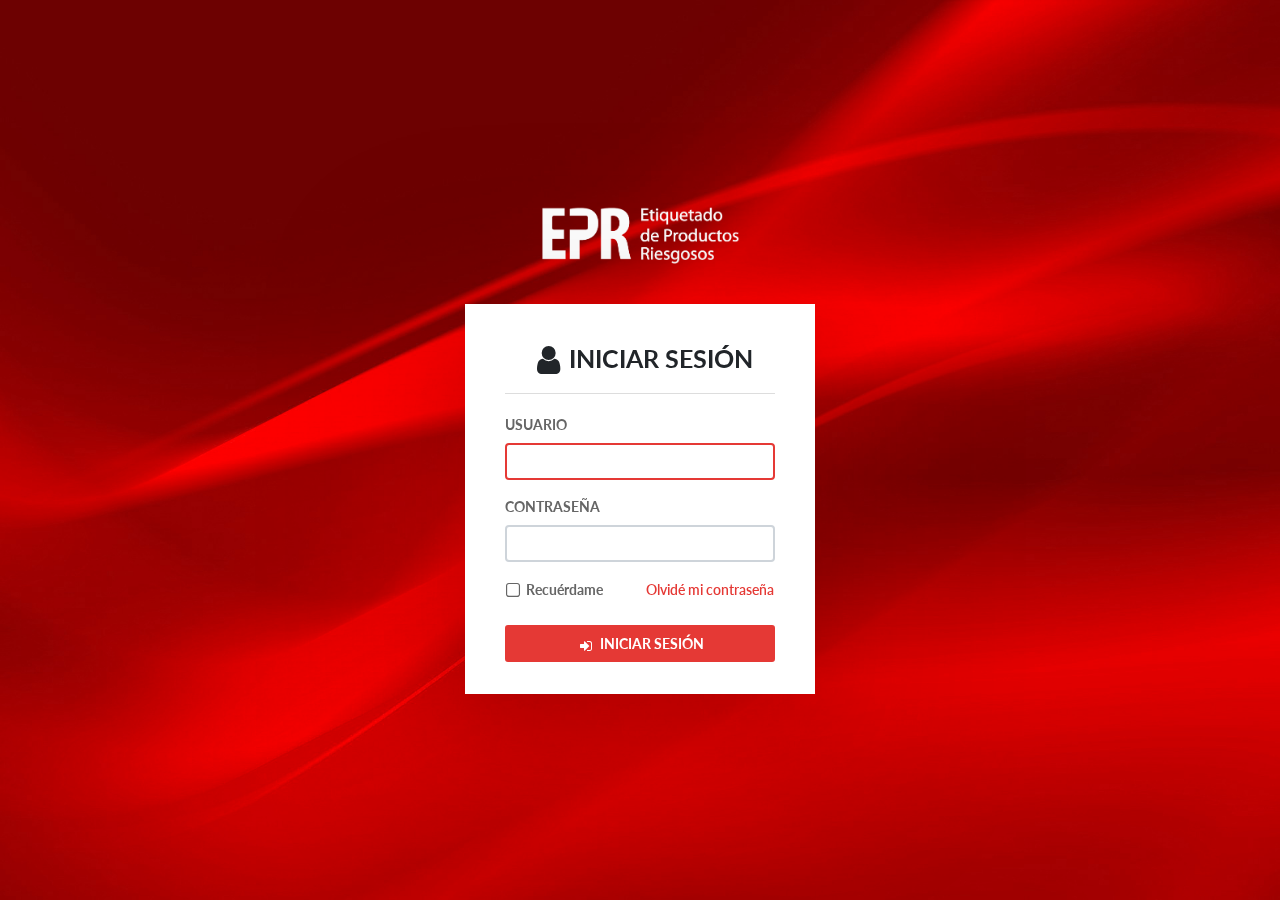
<file: page-login.html>
<!DOCTYPE html>
<html>
  <head>
    <meta charset="utf-8">
    <meta http-equiv="X-UA-Compatible" content="IE=edge">
    <meta name="viewport" content="width=device-width, initial-scale=1">
    <!-- Main CSS-->
    <link rel="stylesheet" type="text/css" href="css/main.css">
      <link rel="stylesheet" type="text/css" href="css/EPR.css">
    <!-- Font-icon css-->
    <link rel="stylesheet" type="text/css" href="https://maxcdn.bootstrapcdn.com/font-awesome/4.7.0/css/font-awesome.min.css">
    <title>Login - EPR</title>
  </head>
  <body>
    <section class="material-half-bg">
      <div class="cover"></div>
    </section>
    <section class="login-content">
      <div class="logo">
         <img width="200px" src="assets/logo.png">
      </div>
      <div class="login-box">
        <form class="login-form" action="index.html">
          <h3 class="login-head"><i class="fa fa-lg fa-fw fa-user"></i>INICIAR SESIÓN</h3>
          <div class="form-group">
            <label class="control-label">USUARIO</label>
            <input class="form-control" type="text" placeholder="" autofocus>
          </div>
          <div class="form-group">
            <label class="control-label">CONTRASEÑA</label>
            <input class="form-control" type="password" placeholder="">
          </div>
          <div class="form-group">
            <div class="utility">
              <div class="animated-checkbox">
                <label>
                  <input type="checkbox"><span class="label-text">Recuérdame</span>
                </label>
              </div>
              <p class="semibold-text mb-2"><a href="#" data-toggle="flip">Olvidé mi contraseña</a></p>
            </div>
          </div>
          <div class="form-group btn-container">
            <button class="btn btn-primary btn-block"><i class="fa fa-sign-in fa-lg fa-fw"></i>INICIAR SESIÓN</button>
          </div>
        </form>
        <form class="forget-form" action="index.html">
          <h3 class="login-head"><i class="fa fa-lg fa-fw fa-lock"></i>Reset de contraseña</h3>
          <div class="form-group">
            <label class="control-label">EMAIL</label>
            <input class="form-control" type="text" placeholder="Email">
          </div>
          <div class="form-group btn-container">
            <button class="btn btn-primary btn-block"><i class="fa fa-unlock fa-lg fa-fw"></i>RESET</button>
          </div>
          <div class="form-group mt-3">
            <p class="semibold-text mb-0"><a href="#" data-toggle="flip"><i class="fa fa-angle-left fa-fw"></i> Volver al login</a></p>
          </div>
        </form>
      </div>
    </section>
    <!-- Essential javascripts for application to work-->
    <script src="js/jquery-3.2.1.min.js"></script>
    <script src="js/popper.min.js"></script>
    <script src="js/bootstrap.min.js"></script>
    <script src="js/main.js"></script>
    <!-- The javascript plugin to display page loading on top-->
    <script src="js/plugins/pace.min.js"></script>
    <script type="text/javascript">
      // Login Page Flipbox control
      $('.login-content [data-toggle="flip"]').click(function() {
      	$('.login-box').toggleClass('flipped');
      	return false;
      });
    </script>
  </body>
</html>
</file>
<file: css/main.css>
@charset "UTF-8";

@import url(https://fonts.googleapis.com/css?family=Lato:300,400,400i,700);
@import url(https://fonts.googleapis.com/css?family=Niconne);

:root {
  --blue: #007bff;
  --indigo: #6610f2;
  --purple: #6f42c1;
  --pink: #e83e8c;
  --red: #dc3545;
  --orange: #fd7e14;
  --yellow: #ffc107;
  --green: #28a745;
  --teal: #20c997;
  --cyan: #17a2b8;
  --white: #FFF;
  --gray: #6c757d;
  --gray-dark: #343a40;
  --primary: #E53935;
  --secondary: #6c757d;
  --success: #28a745;
  --info: #17a2b8;
  --warning: #ffc107;
  --danger: #dc3545;
  --light: #f8f9fa;
  --dark: #343a40;
  --breakpoint-xs: 0;
  --breakpoint-sm: 576px;
  --breakpoint-md: 768px;
  --breakpoint-lg: 992px;
  --breakpoint-xl: 1200px;
  --font-family-sans-serif: "Lato", -apple-system, BlinkMacSystemFont, "Segoe UI", Roboto, "Helvetica Neue", Arial, sans-serif;
  --font-family-monospace: SFMono-Regular, Menlo, Monaco, Consolas, "Liberation Mono", "Courier New", monospace;
}

*,
*::before,
*::after {
  -webkit-box-sizing: border-box;
          box-sizing: border-box;
}

html {
  font-family: sans-serif;
  line-height: 1.15;
  -webkit-text-size-adjust: 100%;
  -ms-text-size-adjust: 100%;
  -ms-overflow-style: scrollbar;
  -webkit-tap-highlight-color: rgba(0, 0, 0, 0);
}

@-ms-viewport {
  width: device-width;
}

article, aside, figcaption, figure, footer, header, hgroup, main, nav, section {
  display: block;
}

body {
  margin: 0;
  font-family: "Lato", -apple-system, BlinkMacSystemFont, "Segoe UI", Roboto, "Helvetica Neue", Arial, sans-serif;
  font-size: 0.875rem;
  font-weight: 400;
  line-height: 1.5;
  color: #212529;
  text-align: left;
  background-color: #FFF;
}

[tabindex="-1"]:focus {
  outline: 0 !important;
}

hr {
  -webkit-box-sizing: content-box;
          box-sizing: content-box;
  height: 0;
  overflow: visible;
}

h1, h2, h3, h4, h5, h6 {
  margin-top: 0;
  margin-bottom: 0.5rem;
}

p {
  margin-top: 0;
  margin-bottom: 1rem;
}

abbr[title],
abbr[data-original-title] {
  text-decoration: underline;
  -webkit-text-decoration: underline dotted;
          text-decoration: underline dotted;
  cursor: help;
  border-bottom: 0;
}

address {
  margin-bottom: 1rem;
  font-style: normal;
  line-height: inherit;
}

ol,
ul,
dl {
  margin-top: 0;
  margin-bottom: 1rem;
}

ol ol,
ul ul,
ol ul,
ul ol {
  margin-bottom: 0;
}

dt {
  font-weight: 700;
}

dd {
  margin-bottom: .5rem;
  margin-left: 0;
}

blockquote {
  margin: 0 0 1rem;
}

dfn {
  font-style: italic;
}

b,
strong {
  font-weight: bolder;
}

small {
  font-size: 80%;
}

sub,
sup {
  position: relative;
  font-size: 75%;
  line-height: 0;
  vertical-align: baseline;
}

sub {
  bottom: -.25em;
}

sup {
  top: -.5em;
}

a {
  color: #E53935;
  text-decoration: none;
  background-color: transparent;
  -webkit-text-decoration-skip: objects;
}

a:hover {
  color: #b61b17;
  text-decoration: underline;
}

a:not([href]):not([tabindex]) {
  color: inherit;
  text-decoration: none;
}

a:not([href]):not([tabindex]):hover, a:not([href]):not([tabindex]):focus {
  color: inherit;
  text-decoration: none;
}

a:not([href]):not([tabindex]):focus {
  outline: 0;
}

pre,
code,
kbd,
samp {
  font-family: SFMono-Regular, Menlo, Monaco, Consolas, "Liberation Mono", "Courier New", monospace;
  font-size: 1em;
}

pre {
  margin-top: 0;
  margin-bottom: 1rem;
  overflow: auto;
  -ms-overflow-style: scrollbar;
}

figure {
  margin: 0 0 1rem;
}

img {
  vertical-align: middle;
  border-style: none;
}

svg:not(:root) {
  overflow: hidden;
}

table {
  border-collapse: collapse;
}

caption {
  padding-top: 0.75rem;
  padding-bottom: 0.75rem;
  color: #6c757d;
  text-align: left;
  caption-side: bottom;
}

th {
  text-align: inherit;
}

label {
  display: inline-block;
  margin-bottom: 0.5rem;
}

button {
  border-radius: 0;
}

button:focus {
  outline: 1px dotted;
  outline: 5px auto -webkit-focus-ring-color;
}

input,
button,
select,
optgroup,
textarea {
  margin: 0;
  font-family: inherit;
  font-size: inherit;
  line-height: inherit;
}

button,
input {
  overflow: visible;
}

button,
select {
  text-transform: none;
}

button,
html [type="button"],
[type="reset"],
[type="submit"] {
  -webkit-appearance: button;
}

button::-moz-focus-inner,
[type="button"]::-moz-focus-inner,
[type="reset"]::-moz-focus-inner,
[type="submit"]::-moz-focus-inner {
  padding: 0;
  border-style: none;
}

input[type="radio"],
input[type="checkbox"] {
  -webkit-box-sizing: border-box;
          box-sizing: border-box;
  padding: 0;
}

input[type="date"],
input[type="time"],
input[type="datetime-local"],
input[type="month"] {
  -webkit-appearance: listbox;
}

textarea {
  overflow: auto;
  resize: vertical;
}

fieldset {
  min-width: 0;
  padding: 0;
  margin: 0;
  border: 0;
}

legend {
  display: block;
  width: 100%;
  max-width: 100%;
  padding: 0;
  margin-bottom: .5rem;
  font-size: 1.5rem;
  line-height: inherit;
  color: inherit;
  white-space: normal;
}

progress {
  vertical-align: baseline;
}

[type="number"]::-webkit-inner-spin-button,
[type="number"]::-webkit-outer-spin-button {
  height: auto;
}

[type="search"] {
  outline-offset: -2px;
  -webkit-appearance: none;
}

[type="search"]::-webkit-search-cancel-button,
[type="search"]::-webkit-search-decoration {
  -webkit-appearance: none;
}

::-webkit-file-upload-button {
  font: inherit;
  -webkit-appearance: button;
}

output {
  display: inline-block;
}

summary {
  display: list-item;
  cursor: pointer;
}

template {
  display: none;
}

[hidden] {
  display: none !important;
}

h1, h2, h3, h4, h5, h6,
.h1, .h2, .h3, .h4, .h5, .h6 {
  margin-bottom: 0.5rem;
  font-family: inherit;
  font-weight: bold;
  line-height: 1.2;
  color: inherit;
}

h1, .h1 {
  font-size: 2.1875rem;
}

h2, .h2 {
  font-size: 1.75rem;
}

h3, .h3 {
  font-size: 1.53125rem;
}

h4, .h4 {
  font-size: 1.3125rem;
}

h5, .h5 {
  font-size: 1.09375rem;
}

h6, .h6 {
  font-size: 0.875rem;
}

.lead {
  font-size: 1.09375rem;
  font-weight: 300;
}

.display-1 {
  font-size: 6rem;
  font-weight: 300;
  line-height: 1.2;
}

.display-2 {
  font-size: 5.5rem;
  font-weight: 300;
  line-height: 1.2;
}

.display-3 {
  font-size: 4.5rem;
  font-weight: 300;
  line-height: 1.2;
}

.display-4 {
  font-size: 3.5rem;
  font-weight: 300;
  line-height: 1.2;
}

hr {
  margin-top: 1rem;
  margin-bottom: 1rem;
  border: 0;
  border-top: 1px solid rgba(0, 0, 0, 0.1);
}

small,
.small {
  font-size: 80%;
  font-weight: 400;
}

mark,
.mark {
  padding: 0.2em;
  background-color: #fcf8e3;
}

.list-unstyled, .app-nav, .app-menu, .treeview-menu {
  padding-left: 0;
  list-style: none;
}

.list-inline {
  padding-left: 0;
  list-style: none;
}

.list-inline-item {
  display: inline-block;
}

.list-inline-item:not(:last-child) {
  margin-right: 0.5rem;
}

.initialism {
  font-size: 90%;
  text-transform: uppercase;
}

.blockquote {
  margin-bottom: 1rem;
  font-size: 1.09375rem;
}

.blockquote-footer {
  display: block;
  font-size: 80%;
  color: #6c757d;
}

.blockquote-footer::before {
  content: "\2014 \00A0";
}

.img-fluid {
  max-width: 100%;
  height: auto;
}

.img-thumbnail {
  padding: 0.25rem;
  background-color: #FFF;
  border: 1px solid #dee2e6;
  border-radius: 0.25rem;
  max-width: 100%;
  height: auto;
}

.figure {
  display: inline-block;
}

.figure-img {
  margin-bottom: 0.5rem;
  line-height: 1;
}

.figure-caption {
  font-size: 90%;
  color: #6c757d;
}

code {
  font-size: 87.5%;
  color: #e83e8c;
  word-break: break-word;
}

a > code {
  color: inherit;
}

kbd {
  padding: 0.2rem 0.4rem;
  font-size: 87.5%;
  color: #FFF;
  background-color: #212529;
  border-radius: 0.2rem;
}

kbd kbd {
  padding: 0;
  font-size: 100%;
  font-weight: 700;
}

pre {
  display: block;
  font-size: 87.5%;
  color: #212529;
}

pre code {
  font-size: inherit;
  color: inherit;
  word-break: normal;
}

.pre-scrollable {
  max-height: 340px;
  overflow-y: scroll;
}

.container {
  width: 100%;
  padding-right: 15px;
  padding-left: 15px;
  margin-right: auto;
  margin-left: auto;
}

@media (min-width: 576px) {
  .container {
    max-width: 540px;
  }
}

@media (min-width: 768px) {
  .container {
    max-width: 720px;
  }
}

@media (min-width: 992px) {
  .container {
    max-width: 960px;
  }
}

@media (min-width: 1200px) {
  .container {
    max-width: 1140px;
  }
}

.container-fluid {
  width: 100%;
  padding-right: 15px;
  padding-left: 15px;
  margin-right: auto;
  margin-left: auto;
}

.row {
  display: -webkit-box;
  display: -ms-flexbox;
  display: flex;
  -ms-flex-wrap: wrap;
      flex-wrap: wrap;
  margin-right: -15px;
  margin-left: -15px;
}

.no-gutters {
  margin-right: 0;
  margin-left: 0;
}

.no-gutters > .col,
.no-gutters > [class*="col-"] {
  padding-right: 0;
  padding-left: 0;
}

.col-1, .col-2, .col-3, .col-4, .col-5, .col-6, .col-7, .col-8, .col-9, .col-10, .col-11, .col-12, .col,
.col-auto, .col-sm-1, .col-sm-2, .col-sm-3, .col-sm-4, .col-sm-5, .col-sm-6, .col-sm-7, .col-sm-8, .col-sm-9, .col-sm-10, .col-sm-11, .col-sm-12, .col-sm,
.col-sm-auto, .col-md-1, .col-md-2, .col-md-3, .col-md-4, .col-md-5, .col-md-6, .col-md-7, .col-md-8, .col-md-9, .col-md-10, .col-md-11, .col-md-12, .col-md,
.col-md-auto, .col-lg-1, .col-lg-2, .col-lg-3, .col-lg-4, .col-lg-5, .col-lg-6, .col-lg-7, .col-lg-8, .col-lg-9, .col-lg-10, .col-lg-11, .col-lg-12, .col-lg,
.col-lg-auto, .col-xl-1, .col-xl-2, .col-xl-3, .col-xl-4, .col-xl-5, .col-xl-6, .col-xl-7, .col-xl-8, .col-xl-9, .col-xl-10, .col-xl-11, .col-xl-12, .col-xl,
.col-xl-auto {
  position: relative;
  width: 100%;
  min-height: 1px;
  padding-right: 15px;
  padding-left: 15px;
}

.col {
  -ms-flex-preferred-size: 0;
      flex-basis: 0;
  -webkit-box-flex: 1;
      -ms-flex-positive: 1;
          flex-grow: 1;
  max-width: 100%;
}

.col-auto {
  -webkit-box-flex: 0;
      -ms-flex: 0 0 auto;
          flex: 0 0 auto;
  width: auto;
  max-width: none;
}

.col-1 {
  -webkit-box-flex: 0;
      -ms-flex: 0 0 8.3333333333%;
          flex: 0 0 8.3333333333%;
  max-width: 8.3333333333%;
}

.col-2 {
  -webkit-box-flex: 0;
      -ms-flex: 0 0 16.6666666667%;
          flex: 0 0 16.6666666667%;
  max-width: 16.6666666667%;
}

.col-3 {
  -webkit-box-flex: 0;
      -ms-flex: 0 0 25%;
          flex: 0 0 25%;
  max-width: 25%;
}

.col-4 {
  -webkit-box-flex: 0;
      -ms-flex: 0 0 33.3333333333%;
          flex: 0 0 33.3333333333%;
  max-width: 33.3333333333%;
}

.col-5 {
  -webkit-box-flex: 0;
      -ms-flex: 0 0 41.6666666667%;
          flex: 0 0 41.6666666667%;
  max-width: 41.6666666667%;
}

.col-6 {
  -webkit-box-flex: 0;
      -ms-flex: 0 0 50%;
          flex: 0 0 50%;
  max-width: 50%;
}

.col-7 {
  -webkit-box-flex: 0;
      -ms-flex: 0 0 58.3333333333%;
          flex: 0 0 58.3333333333%;
  max-width: 58.3333333333%;
}

.col-8 {
  -webkit-box-flex: 0;
      -ms-flex: 0 0 66.6666666667%;
          flex: 0 0 66.6666666667%;
  max-width: 66.6666666667%;
}

.col-9 {
  -webkit-box-flex: 0;
      -ms-flex: 0 0 75%;
          flex: 0 0 75%;
  max-width: 75%;
}

.col-10 {
  -webkit-box-flex: 0;
      -ms-flex: 0 0 83.3333333333%;
          flex: 0 0 83.3333333333%;
  max-width: 83.3333333333%;
}

.col-11 {
  -webkit-box-flex: 0;
      -ms-flex: 0 0 91.6666666667%;
          flex: 0 0 91.6666666667%;
  max-width: 91.6666666667%;
}

.col-12 {
  -webkit-box-flex: 0;
      -ms-flex: 0 0 100%;
          flex: 0 0 100%;
  max-width: 100%;
}

.order-first {
  -webkit-box-ordinal-group: 0;
      -ms-flex-order: -1;
          order: -1;
}

.order-last {
  -webkit-box-ordinal-group: 14;
      -ms-flex-order: 13;
          order: 13;
}

.order-0 {
  -webkit-box-ordinal-group: 1;
      -ms-flex-order: 0;
          order: 0;
}

.order-1 {
  -webkit-box-ordinal-group: 2;
      -ms-flex-order: 1;
          order: 1;
}

.order-2 {
  -webkit-box-ordinal-group: 3;
      -ms-flex-order: 2;
          order: 2;
}

.order-3 {
  -webkit-box-ordinal-group: 4;
      -ms-flex-order: 3;
          order: 3;
}

.order-4 {
  -webkit-box-ordinal-group: 5;
      -ms-flex-order: 4;
          order: 4;
}

.order-5 {
  -webkit-box-ordinal-group: 6;
      -ms-flex-order: 5;
          order: 5;
}

.order-6 {
  -webkit-box-ordinal-group: 7;
      -ms-flex-order: 6;
          order: 6;
}

.order-7 {
  -webkit-box-ordinal-group: 8;
      -ms-flex-order: 7;
          order: 7;
}

.order-8 {
  -webkit-box-ordinal-group: 9;
      -ms-flex-order: 8;
          order: 8;
}

.order-9 {
  -webkit-box-ordinal-group: 10;
      -ms-flex-order: 9;
          order: 9;
}

.order-10 {
  -webkit-box-ordinal-group: 11;
      -ms-flex-order: 10;
          order: 10;
}

.order-11 {
  -webkit-box-ordinal-group: 12;
      -ms-flex-order: 11;
          order: 11;
}

.order-12 {
  -webkit-box-ordinal-group: 13;
      -ms-flex-order: 12;
          order: 12;
}

.offset-1 {
  margin-left: 8.3333333333%;
}

.offset-2 {
  margin-left: 16.6666666667%;
}

.offset-3 {
  margin-left: 25%;
}

.offset-4 {
  margin-left: 33.3333333333%;
}

.offset-5 {
  margin-left: 41.6666666667%;
}

.offset-6 {
  margin-left: 50%;
}

.offset-7 {
  margin-left: 58.3333333333%;
}

.offset-8 {
  margin-left: 66.6666666667%;
}

.offset-9 {
  margin-left: 75%;
}

.offset-10 {
  margin-left: 83.3333333333%;
}

.offset-11 {
  margin-left: 91.6666666667%;
}

@media (min-width: 576px) {
  .col-sm {
    -ms-flex-preferred-size: 0;
        flex-basis: 0;
    -webkit-box-flex: 1;
        -ms-flex-positive: 1;
            flex-grow: 1;
    max-width: 100%;
  }
  .col-sm-auto {
    -webkit-box-flex: 0;
        -ms-flex: 0 0 auto;
            flex: 0 0 auto;
    width: auto;
    max-width: none;
  }
  .col-sm-1 {
    -webkit-box-flex: 0;
        -ms-flex: 0 0 8.3333333333%;
            flex: 0 0 8.3333333333%;
    max-width: 8.3333333333%;
  }
  .col-sm-2 {
    -webkit-box-flex: 0;
        -ms-flex: 0 0 16.6666666667%;
            flex: 0 0 16.6666666667%;
    max-width: 16.6666666667%;
  }
  .col-sm-3 {
    -webkit-box-flex: 0;
        -ms-flex: 0 0 25%;
            flex: 0 0 25%;
    max-width: 25%;
  }
  .col-sm-4 {
    -webkit-box-flex: 0;
        -ms-flex: 0 0 33.3333333333%;
            flex: 0 0 33.3333333333%;
    max-width: 33.3333333333%;
  }
  .col-sm-5 {
    -webkit-box-flex: 0;
        -ms-flex: 0 0 41.6666666667%;
            flex: 0 0 41.6666666667%;
    max-width: 41.6666666667%;
  }
  .col-sm-6 {
    -webkit-box-flex: 0;
        -ms-flex: 0 0 50%;
            flex: 0 0 50%;
    max-width: 50%;
  }
  .col-sm-7 {
    -webkit-box-flex: 0;
        -ms-flex: 0 0 58.3333333333%;
            flex: 0 0 58.3333333333%;
    max-width: 58.3333333333%;
  }
  .col-sm-8 {
    -webkit-box-flex: 0;
        -ms-flex: 0 0 66.6666666667%;
            flex: 0 0 66.6666666667%;
    max-width: 66.6666666667%;
  }
  .col-sm-9 {
    -webkit-box-flex: 0;
        -ms-flex: 0 0 75%;
            flex: 0 0 75%;
    max-width: 75%;
  }
  .col-sm-10 {
    -webkit-box-flex: 0;
        -ms-flex: 0 0 83.3333333333%;
            flex: 0 0 83.3333333333%;
    max-width: 83.3333333333%;
  }
  .col-sm-11 {
    -webkit-box-flex: 0;
        -ms-flex: 0 0 91.6666666667%;
            flex: 0 0 91.6666666667%;
    max-width: 91.6666666667%;
  }
  .col-sm-12 {
    -webkit-box-flex: 0;
        -ms-flex: 0 0 100%;
            flex: 0 0 100%;
    max-width: 100%;
  }
  .order-sm-first {
    -webkit-box-ordinal-group: 0;
        -ms-flex-order: -1;
            order: -1;
  }
  .order-sm-last {
    -webkit-box-ordinal-group: 14;
        -ms-flex-order: 13;
            order: 13;
  }
  .order-sm-0 {
    -webkit-box-ordinal-group: 1;
        -ms-flex-order: 0;
            order: 0;
  }
  .order-sm-1 {
    -webkit-box-ordinal-group: 2;
        -ms-flex-order: 1;
            order: 1;
  }
  .order-sm-2 {
    -webkit-box-ordinal-group: 3;
        -ms-flex-order: 2;
            order: 2;
  }
  .order-sm-3 {
    -webkit-box-ordinal-group: 4;
        -ms-flex-order: 3;
            order: 3;
  }
  .order-sm-4 {
    -webkit-box-ordinal-group: 5;
        -ms-flex-order: 4;
            order: 4;
  }
  .order-sm-5 {
    -webkit-box-ordinal-group: 6;
        -ms-flex-order: 5;
            order: 5;
  }
  .order-sm-6 {
    -webkit-box-ordinal-group: 7;
        -ms-flex-order: 6;
            order: 6;
  }
  .order-sm-7 {
    -webkit-box-ordinal-group: 8;
        -ms-flex-order: 7;
            order: 7;
  }
  .order-sm-8 {
    -webkit-box-ordinal-group: 9;
        -ms-flex-order: 8;
            order: 8;
  }
  .order-sm-9 {
    -webkit-box-ordinal-group: 10;
        -ms-flex-order: 9;
            order: 9;
  }
  .order-sm-10 {
    -webkit-box-ordinal-group: 11;
        -ms-flex-order: 10;
            order: 10;
  }
  .order-sm-11 {
    -webkit-box-ordinal-group: 12;
        -ms-flex-order: 11;
            order: 11;
  }
  .order-sm-12 {
    -webkit-box-ordinal-group: 13;
        -ms-flex-order: 12;
            order: 12;
  }
  .offset-sm-0 {
    margin-left: 0;
  }
  .offset-sm-1 {
    margin-left: 8.3333333333%;
  }
  .offset-sm-2 {
    margin-left: 16.6666666667%;
  }
  .offset-sm-3 {
    margin-left: 25%;
  }
  .offset-sm-4 {
    margin-left: 33.3333333333%;
  }
  .offset-sm-5 {
    margin-left: 41.6666666667%;
  }
  .offset-sm-6 {
    margin-left: 50%;
  }
  .offset-sm-7 {
    margin-left: 58.3333333333%;
  }
  .offset-sm-8 {
    margin-left: 66.6666666667%;
  }
  .offset-sm-9 {
    margin-left: 75%;
  }
  .offset-sm-10 {
    margin-left: 83.3333333333%;
  }
  .offset-sm-11 {
    margin-left: 91.6666666667%;
  }
}

@media (min-width: 768px) {
  .col-md {
    -ms-flex-preferred-size: 0;
        flex-basis: 0;
    -webkit-box-flex: 1;
        -ms-flex-positive: 1;
            flex-grow: 1;
    max-width: 100%;
  }
  .col-md-auto {
    -webkit-box-flex: 0;
        -ms-flex: 0 0 auto;
            flex: 0 0 auto;
    width: auto;
    max-width: none;
  }
  .col-md-1 {
    -webkit-box-flex: 0;
        -ms-flex: 0 0 8.3333333333%;
            flex: 0 0 8.3333333333%;
    max-width: 8.3333333333%;
  }
  .col-md-2 {
    -webkit-box-flex: 0;
        -ms-flex: 0 0 16.6666666667%;
            flex: 0 0 16.6666666667%;
    max-width: 16.6666666667%;
  }
  .col-md-3 {
    -webkit-box-flex: 0;
        -ms-flex: 0 0 25%;
            flex: 0 0 25%;
    max-width: 25%;
  }
  .col-md-4 {
    -webkit-box-flex: 0;
        -ms-flex: 0 0 33.3333333333%;
            flex: 0 0 33.3333333333%;
    max-width: 33.3333333333%;
  }
  .col-md-5 {
    -webkit-box-flex: 0;
        -ms-flex: 0 0 41.6666666667%;
            flex: 0 0 41.6666666667%;
    max-width: 41.6666666667%;
  }
  .col-md-6 {
    -webkit-box-flex: 0;
        -ms-flex: 0 0 50%;
            flex: 0 0 50%;
    max-width: 50%;
  }
  .col-md-7 {
    -webkit-box-flex: 0;
        -ms-flex: 0 0 58.3333333333%;
            flex: 0 0 58.3333333333%;
    max-width: 58.3333333333%;
  }
  .col-md-8 {
    -webkit-box-flex: 0;
        -ms-flex: 0 0 66.6666666667%;
            flex: 0 0 66.6666666667%;
    max-width: 66.6666666667%;
  }
  .col-md-9 {
    -webkit-box-flex: 0;
        -ms-flex: 0 0 75%;
            flex: 0 0 75%;
    max-width: 75%;
  }
  .col-md-10 {
    -webkit-box-flex: 0;
        -ms-flex: 0 0 83.3333333333%;
            flex: 0 0 83.3333333333%;
    max-width: 83.3333333333%;
  }
  .col-md-11 {
    -webkit-box-flex: 0;
        -ms-flex: 0 0 91.6666666667%;
            flex: 0 0 91.6666666667%;
    max-width: 91.6666666667%;
  }
  .col-md-12 {
    -webkit-box-flex: 0;
        -ms-flex: 0 0 100%;
            flex: 0 0 100%;
    max-width: 100%;
  }
  .order-md-first {
    -webkit-box-ordinal-group: 0;
        -ms-flex-order: -1;
            order: -1;
  }
  .order-md-last {
    -webkit-box-ordinal-group: 14;
        -ms-flex-order: 13;
            order: 13;
  }
  .order-md-0 {
    -webkit-box-ordinal-group: 1;
        -ms-flex-order: 0;
            order: 0;
  }
  .order-md-1 {
    -webkit-box-ordinal-group: 2;
        -ms-flex-order: 1;
            order: 1;
  }
  .order-md-2 {
    -webkit-box-ordinal-group: 3;
        -ms-flex-order: 2;
            order: 2;
  }
  .order-md-3 {
    -webkit-box-ordinal-group: 4;
        -ms-flex-order: 3;
            order: 3;
  }
  .order-md-4 {
    -webkit-box-ordinal-group: 5;
        -ms-flex-order: 4;
            order: 4;
  }
  .order-md-5 {
    -webkit-box-ordinal-group: 6;
        -ms-flex-order: 5;
            order: 5;
  }
  .order-md-6 {
    -webkit-box-ordinal-group: 7;
        -ms-flex-order: 6;
            order: 6;
  }
  .order-md-7 {
    -webkit-box-ordinal-group: 8;
        -ms-flex-order: 7;
            order: 7;
  }
  .order-md-8 {
    -webkit-box-ordinal-group: 9;
        -ms-flex-order: 8;
            order: 8;
  }
  .order-md-9 {
    -webkit-box-ordinal-group: 10;
        -ms-flex-order: 9;
            order: 9;
  }
  .order-md-10 {
    -webkit-box-ordinal-group: 11;
        -ms-flex-order: 10;
            order: 10;
  }
  .order-md-11 {
    -webkit-box-ordinal-group: 12;
        -ms-flex-order: 11;
            order: 11;
  }
  .order-md-12 {
    -webkit-box-ordinal-group: 13;
        -ms-flex-order: 12;
            order: 12;
  }
  .offset-md-0 {
    margin-left: 0;
  }
  .offset-md-1 {
    margin-left: 8.3333333333%;
  }
  .offset-md-2 {
    margin-left: 16.6666666667%;
  }
  .offset-md-3 {
    margin-left: 25%;
  }
  .offset-md-4 {
    margin-left: 33.3333333333%;
  }
  .offset-md-5 {
    margin-left: 41.6666666667%;
  }
  .offset-md-6 {
    margin-left: 50%;
  }
  .offset-md-7 {
    margin-left: 58.3333333333%;
  }
  .offset-md-8 {
    margin-left: 66.6666666667%;
  }
  .offset-md-9 {
    margin-left: 75%;
  }
  .offset-md-10 {
    margin-left: 83.3333333333%;
  }
  .offset-md-11 {
    margin-left: 91.6666666667%;
  }
}

@media (min-width: 992px) {
  .col-lg {
    -ms-flex-preferred-size: 0;
        flex-basis: 0;
    -webkit-box-flex: 1;
        -ms-flex-positive: 1;
            flex-grow: 1;
    max-width: 100%;
  }
  .col-lg-auto {
    -webkit-box-flex: 0;
        -ms-flex: 0 0 auto;
            flex: 0 0 auto;
    width: auto;
    max-width: none;
  }
  .col-lg-1 {
    -webkit-box-flex: 0;
        -ms-flex: 0 0 8.3333333333%;
            flex: 0 0 8.3333333333%;
    max-width: 8.3333333333%;
  }
  .col-lg-2 {
    -webkit-box-flex: 0;
        -ms-flex: 0 0 16.6666666667%;
            flex: 0 0 16.6666666667%;
    max-width: 16.6666666667%;
  }
  .col-lg-3 {
    -webkit-box-flex: 0;
        -ms-flex: 0 0 25%;
            flex: 0 0 25%;
    max-width: 25%;
  }
  .col-lg-4 {
    -webkit-box-flex: 0;
        -ms-flex: 0 0 33.3333333333%;
            flex: 0 0 33.3333333333%;
    max-width: 33.3333333333%;
  }
  .col-lg-5 {
    -webkit-box-flex: 0;
        -ms-flex: 0 0 41.6666666667%;
            flex: 0 0 41.6666666667%;
    max-width: 41.6666666667%;
  }
  .col-lg-6 {
    -webkit-box-flex: 0;
        -ms-flex: 0 0 50%;
            flex: 0 0 50%;
    max-width: 50%;
  }
  .col-lg-7 {
    -webkit-box-flex: 0;
        -ms-flex: 0 0 58.3333333333%;
            flex: 0 0 58.3333333333%;
    max-width: 58.3333333333%;
  }
  .col-lg-8 {
    -webkit-box-flex: 0;
        -ms-flex: 0 0 66.6666666667%;
            flex: 0 0 66.6666666667%;
    max-width: 66.6666666667%;
  }
  .col-lg-9 {
    -webkit-box-flex: 0;
        -ms-flex: 0 0 75%;
            flex: 0 0 75%;
    max-width: 75%;
  }
  .col-lg-10 {
    -webkit-box-flex: 0;
        -ms-flex: 0 0 83.3333333333%;
            flex: 0 0 83.3333333333%;
    max-width: 83.3333333333%;
  }
  .col-lg-11 {
    -webkit-box-flex: 0;
        -ms-flex: 0 0 91.6666666667%;
            flex: 0 0 91.6666666667%;
    max-width: 91.6666666667%;
  }
  .col-lg-12 {
    -webkit-box-flex: 0;
        -ms-flex: 0 0 100%;
            flex: 0 0 100%;
    max-width: 100%;
  }
  .order-lg-first {
    -webkit-box-ordinal-group: 0;
        -ms-flex-order: -1;
            order: -1;
  }
  .order-lg-last {
    -webkit-box-ordinal-group: 14;
        -ms-flex-order: 13;
            order: 13;
  }
  .order-lg-0 {
    -webkit-box-ordinal-group: 1;
        -ms-flex-order: 0;
            order: 0;
  }
  .order-lg-1 {
    -webkit-box-ordinal-group: 2;
        -ms-flex-order: 1;
            order: 1;
  }
  .order-lg-2 {
    -webkit-box-ordinal-group: 3;
        -ms-flex-order: 2;
            order: 2;
  }
  .order-lg-3 {
    -webkit-box-ordinal-group: 4;
        -ms-flex-order: 3;
            order: 3;
  }
  .order-lg-4 {
    -webkit-box-ordinal-group: 5;
        -ms-flex-order: 4;
            order: 4;
  }
  .order-lg-5 {
    -webkit-box-ordinal-group: 6;
        -ms-flex-order: 5;
            order: 5;
  }
  .order-lg-6 {
    -webkit-box-ordinal-group: 7;
        -ms-flex-order: 6;
            order: 6;
  }
  .order-lg-7 {
    -webkit-box-ordinal-group: 8;
        -ms-flex-order: 7;
            order: 7;
  }
  .order-lg-8 {
    -webkit-box-ordinal-group: 9;
        -ms-flex-order: 8;
            order: 8;
  }
  .order-lg-9 {
    -webkit-box-ordinal-group: 10;
        -ms-flex-order: 9;
            order: 9;
  }
  .order-lg-10 {
    -webkit-box-ordinal-group: 11;
        -ms-flex-order: 10;
            order: 10;
  }
  .order-lg-11 {
    -webkit-box-ordinal-group: 12;
        -ms-flex-order: 11;
            order: 11;
  }
  .order-lg-12 {
    -webkit-box-ordinal-group: 13;
        -ms-flex-order: 12;
            order: 12;
  }
  .offset-lg-0 {
    margin-left: 0;
  }
  .offset-lg-1 {
    margin-left: 8.3333333333%;
  }
  .offset-lg-2 {
    margin-left: 16.6666666667%;
  }
  .offset-lg-3 {
    margin-left: 25%;
  }
  .offset-lg-4 {
    margin-left: 33.3333333333%;
  }
  .offset-lg-5 {
    margin-left: 41.6666666667%;
  }
  .offset-lg-6 {
    margin-left: 50%;
  }
  .offset-lg-7 {
    margin-left: 58.3333333333%;
  }
  .offset-lg-8 {
    margin-left: 66.6666666667%;
  }
  .offset-lg-9 {
    margin-left: 75%;
  }
  .offset-lg-10 {
    margin-left: 83.3333333333%;
  }
  .offset-lg-11 {
    margin-left: 91.6666666667%;
  }
}

@media (min-width: 1200px) {
  .col-xl {
    -ms-flex-preferred-size: 0;
        flex-basis: 0;
    -webkit-box-flex: 1;
        -ms-flex-positive: 1;
            flex-grow: 1;
    max-width: 100%;
  }
  .col-xl-auto {
    -webkit-box-flex: 0;
        -ms-flex: 0 0 auto;
            flex: 0 0 auto;
    width: auto;
    max-width: none;
  }
  .col-xl-1 {
    -webkit-box-flex: 0;
        -ms-flex: 0 0 8.3333333333%;
            flex: 0 0 8.3333333333%;
    max-width: 8.3333333333%;
  }
  .col-xl-2 {
    -webkit-box-flex: 0;
        -ms-flex: 0 0 16.6666666667%;
            flex: 0 0 16.6666666667%;
    max-width: 16.6666666667%;
  }
  .col-xl-3 {
    -webkit-box-flex: 0;
        -ms-flex: 0 0 25%;
            flex: 0 0 25%;
    max-width: 25%;
  }
  .col-xl-4 {
    -webkit-box-flex: 0;
        -ms-flex: 0 0 33.3333333333%;
            flex: 0 0 33.3333333333%;
    max-width: 33.3333333333%;
  }
  .col-xl-5 {
    -webkit-box-flex: 0;
        -ms-flex: 0 0 41.6666666667%;
            flex: 0 0 41.6666666667%;
    max-width: 41.6666666667%;
  }
  .col-xl-6 {
    -webkit-box-flex: 0;
        -ms-flex: 0 0 50%;
            flex: 0 0 50%;
    max-width: 50%;
  }
  .col-xl-7 {
    -webkit-box-flex: 0;
        -ms-flex: 0 0 58.3333333333%;
            flex: 0 0 58.3333333333%;
    max-width: 58.3333333333%;
  }
  .col-xl-8 {
    -webkit-box-flex: 0;
        -ms-flex: 0 0 66.6666666667%;
            flex: 0 0 66.6666666667%;
    max-width: 66.6666666667%;
  }
  .col-xl-9 {
    -webkit-box-flex: 0;
        -ms-flex: 0 0 75%;
            flex: 0 0 75%;
    max-width: 75%;
  }
  .col-xl-10 {
    -webkit-box-flex: 0;
        -ms-flex: 0 0 83.3333333333%;
            flex: 0 0 83.3333333333%;
    max-width: 83.3333333333%;
  }
  .col-xl-11 {
    -webkit-box-flex: 0;
        -ms-flex: 0 0 91.6666666667%;
            flex: 0 0 91.6666666667%;
    max-width: 91.6666666667%;
  }
  .col-xl-12 {
    -webkit-box-flex: 0;
        -ms-flex: 0 0 100%;
            flex: 0 0 100%;
    max-width: 100%;
  }
  .order-xl-first {
    -webkit-box-ordinal-group: 0;
        -ms-flex-order: -1;
            order: -1;
  }
  .order-xl-last {
    -webkit-box-ordinal-group: 14;
        -ms-flex-order: 13;
            order: 13;
  }
  .order-xl-0 {
    -webkit-box-ordinal-group: 1;
        -ms-flex-order: 0;
            order: 0;
  }
  .order-xl-1 {
    -webkit-box-ordinal-group: 2;
        -ms-flex-order: 1;
            order: 1;
  }
  .order-xl-2 {
    -webkit-box-ordinal-group: 3;
        -ms-flex-order: 2;
            order: 2;
  }
  .order-xl-3 {
    -webkit-box-ordinal-group: 4;
        -ms-flex-order: 3;
            order: 3;
  }
  .order-xl-4 {
    -webkit-box-ordinal-group: 5;
        -ms-flex-order: 4;
            order: 4;
  }
  .order-xl-5 {
    -webkit-box-ordinal-group: 6;
        -ms-flex-order: 5;
            order: 5;
  }
  .order-xl-6 {
    -webkit-box-ordinal-group: 7;
        -ms-flex-order: 6;
            order: 6;
  }
  .order-xl-7 {
    -webkit-box-ordinal-group: 8;
        -ms-flex-order: 7;
            order: 7;
  }
  .order-xl-8 {
    -webkit-box-ordinal-group: 9;
        -ms-flex-order: 8;
            order: 8;
  }
  .order-xl-9 {
    -webkit-box-ordinal-group: 10;
        -ms-flex-order: 9;
            order: 9;
  }
  .order-xl-10 {
    -webkit-box-ordinal-group: 11;
        -ms-flex-order: 10;
            order: 10;
  }
  .order-xl-11 {
    -webkit-box-ordinal-group: 12;
        -ms-flex-order: 11;
            order: 11;
  }
  .order-xl-12 {
    -webkit-box-ordinal-group: 13;
        -ms-flex-order: 12;
            order: 12;
  }
  .offset-xl-0 {
    margin-left: 0;
  }
  .offset-xl-1 {
    margin-left: 8.3333333333%;
  }
  .offset-xl-2 {
    margin-left: 16.6666666667%;
  }
  .offset-xl-3 {
    margin-left: 25%;
  }
  .offset-xl-4 {
    margin-left: 33.3333333333%;
  }
  .offset-xl-5 {
    margin-left: 41.6666666667%;
  }
  .offset-xl-6 {
    margin-left: 50%;
  }
  .offset-xl-7 {
    margin-left: 58.3333333333%;
  }
  .offset-xl-8 {
    margin-left: 66.6666666667%;
  }
  .offset-xl-9 {
    margin-left: 75%;
  }
  .offset-xl-10 {
    margin-left: 83.3333333333%;
  }
  .offset-xl-11 {
    margin-left: 91.6666666667%;
  }
}

.table {
  width: 100%;
  max-width: 100%;
  margin-bottom: 1rem;
  background-color: transparent;
}

.table th,
.table td {
  padding: 0.75rem;
  vertical-align: top;
  border-top: 1px solid #dee2e6;
}

.table thead th {
  vertical-align: bottom;
  border-bottom: 2px solid #dee2e6;
}

.table tbody + tbody {
  border-top: 2px solid #dee2e6;
}

.table .table {
  background-color: #FFF;
}

.table-sm th,
.table-sm td {
  padding: 0.3rem;
}

.table-bordered {
  border: 1px solid #dee2e6;
}

.table-bordered th,
.table-bordered td {
  border: 1px solid #dee2e6;
}

.table-bordered thead th,
.table-bordered thead td {
  border-bottom-width: 2px;
}

.table-borderless th,
.table-borderless td,
.table-borderless thead th,
.table-borderless tbody + tbody {
  border: 0;
}

.table-striped tbody tr:nth-of-type(odd) {
  background-color: rgba(0, 0, 0, 0.05);
}

.table-hover tbody tr:hover {
  background-color: rgba(0, 0, 0, 0.075);
}

.table-primary,
.table-primary > th,
.table-primary > td {
  background-color: #f8c8c6;
}

.table-hover .table-primary:hover {
  background-color: #f5b2af;
}

.table-hover .table-primary:hover > td,
.table-hover .table-primary:hover > th {
  background-color: #f5b2af;
}

.table-secondary,
.table-secondary > th,
.table-secondary > td {
  background-color: #d6d8db;
}

.table-hover .table-secondary:hover {
  background-color: #c8cbcf;
}

.table-hover .table-secondary:hover > td,
.table-hover .table-secondary:hover > th {
  background-color: #c8cbcf;
}

.table-success,
.table-success > th,
.table-success > td {
  background-color: #c3e6cb;
}

.table-hover .table-success:hover {
  background-color: #b1dfbb;
}

.table-hover .table-success:hover > td,
.table-hover .table-success:hover > th {
  background-color: #b1dfbb;
}

.table-info,
.table-info > th,
.table-info > td {
  background-color: #bee5eb;
}

.table-hover .table-info:hover {
  background-color: #abdde5;
}

.table-hover .table-info:hover > td,
.table-hover .table-info:hover > th {
  background-color: #abdde5;
}

.table-warning,
.table-warning > th,
.table-warning > td {
  background-color: #ffeeba;
}

.table-hover .table-warning:hover {
  background-color: #ffe8a1;
}

.table-hover .table-warning:hover > td,
.table-hover .table-warning:hover > th {
  background-color: #ffe8a1;
}

.table-danger,
.table-danger > th,
.table-danger > td {
  background-color: #f5c6cb;
}

.table-hover .table-danger:hover {
  background-color: #f1b0b7;
}

.table-hover .table-danger:hover > td,
.table-hover .table-danger:hover > th {
  background-color: #f1b0b7;
}

.table-light,
.table-light > th,
.table-light > td {
  background-color: #fdfdfe;
}

.table-hover .table-light:hover {
  background-color: #ececf6;
}

.table-hover .table-light:hover > td,
.table-hover .table-light:hover > th {
  background-color: #ececf6;
}

.table-dark,
.table-dark > th,
.table-dark > td {
  background-color: #c6c8ca;
}

.table-hover .table-dark:hover {
  background-color: #b9bbbe;
}

.table-hover .table-dark:hover > td,
.table-hover .table-dark:hover > th {
  background-color: #b9bbbe;
}

.table-active,
.table-active > th,
.table-active > td {
  background-color: rgba(0, 0, 0, 0.075);
}

.table-hover .table-active:hover {
  background-color: rgba(0, 0, 0, 0.075);
}

.table-hover .table-active:hover > td,
.table-hover .table-active:hover > th {
  background-color: rgba(0, 0, 0, 0.075);
}

.table .thead-dark th {
  color: #FFF;
  background-color: #212529;
  border-color: #32383e;
}

.table .thead-light th {
  color: #495057;
  background-color: #e9ecef;
  border-color: #dee2e6;
}

.table-dark {
  color: #FFF;
  background-color: #212529;
}

.table-dark th,
.table-dark td,
.table-dark thead th {
  border-color: #32383e;
}

.table-dark.table-bordered {
  border: 0;
}

.table-dark.table-striped tbody tr:nth-of-type(odd) {
  background-color: rgba(255, 255, 255, 0.05);
}

.table-dark.table-hover tbody tr:hover {
  background-color: rgba(255, 255, 255, 0.075);
}

@media (max-width: 575.98px) {
  .table-responsive-sm {
    display: block;
    width: 100%;
    overflow-x: auto;
    -webkit-overflow-scrolling: touch;
    -ms-overflow-style: -ms-autohiding-scrollbar;
  }
  .table-responsive-sm > .table-bordered {
    border: 0;
  }
}

@media (max-width: 767.98px) {
  .table-responsive-md {
    display: block;
    width: 100%;
    overflow-x: auto;
    -webkit-overflow-scrolling: touch;
    -ms-overflow-style: -ms-autohiding-scrollbar;
  }
  .table-responsive-md > .table-bordered {
    border: 0;
  }
}

@media (max-width: 991.98px) {
  .table-responsive-lg {
    display: block;
    width: 100%;
    overflow-x: auto;
    -webkit-overflow-scrolling: touch;
    -ms-overflow-style: -ms-autohiding-scrollbar;
  }
  .table-responsive-lg > .table-bordered {
    border: 0;
  }
}

@media (max-width: 1199.98px) {
  .table-responsive-xl {
    display: block;
    width: 100%;
    overflow-x: auto;
    -webkit-overflow-scrolling: touch;
    -ms-overflow-style: -ms-autohiding-scrollbar;
  }
  .table-responsive-xl > .table-bordered {
    border: 0;
  }
}

.table-responsive {
  display: block;
  width: 100%;
  overflow-x: auto;
  -webkit-overflow-scrolling: touch;
  -ms-overflow-style: -ms-autohiding-scrollbar;
}

.table-responsive > .table-bordered {
  border: 0;
}

.form-control {
  display: block;
  width: 100%;
  padding: 0.375rem 0.75rem;
  font-size: 0.875rem;
  line-height: 1.5;
  color: #495057;
  background-color: #FFF;
  background-clip: padding-box;
  border: 2px solid #ced4da;
  border-radius: 4px;
  -webkit-transition: border-color 0.15s ease-in-out, -webkit-box-shadow 0.15s ease-in-out;
  transition: border-color 0.15s ease-in-out, -webkit-box-shadow 0.15s ease-in-out;
  -o-transition: border-color 0.15s ease-in-out, box-shadow 0.15s ease-in-out;
  transition: border-color 0.15s ease-in-out, box-shadow 0.15s ease-in-out;
  transition: border-color 0.15s ease-in-out, box-shadow 0.15s ease-in-out, -webkit-box-shadow 0.15s ease-in-out;
}

@media screen and (prefers-reduced-motion: reduce) {
  .form-control {
    -webkit-transition: none;
    -o-transition: none;
    transition: none;
  }
}

.form-control::-ms-expand {
  background-color: transparent;
  border: 0;
}

.form-control:focus {
  color: #495057;
  background-color: #FFF;
  border-color: #E53935;
  outline: 0;
  -webkit-box-shadow: none;
          box-shadow: none;
}

.form-control::-webkit-input-placeholder {
  color: #6c757d;
  opacity: 1;
}

.form-control::-ms-input-placeholder {
  color: #6c757d;
  opacity: 1;
}

.form-control::placeholder {
  color: #6c757d;
  opacity: 1;
}

.form-control:disabled, .form-control[readonly] {
  background-color: #e9ecef;
  opacity: 1;
}

select.form-control:not([size]):not([multiple]) {
  height: calc(2.0625rem + 4px);
}

select.form-control:focus::-ms-value {
  color: #495057;
  background-color: #FFF;
}

.form-control-file,
.form-control-range {
  display: block;
  width: 100%;
}

.col-form-label {
  padding-top: calc(0.375rem + 2px);
  padding-bottom: calc(0.375rem + 2px);
  margin-bottom: 0;
  font-size: inherit;
  line-height: 1.5;
}

.col-form-label-lg {
  padding-top: calc(0.5rem + 2px);
  padding-bottom: calc(0.5rem + 2px);
  font-size: 1.09375rem;
  line-height: 1.5;
}

.col-form-label-sm {
  padding-top: calc(0.25rem + 2px);
  padding-bottom: calc(0.25rem + 2px);
  font-size: 0.765625rem;
  line-height: 1.5;
}

.form-control-plaintext {
  display: block;
  width: 100%;
  padding-top: 0.375rem;
  padding-bottom: 0.375rem;
  margin-bottom: 0;
  line-height: 1.5;
  color: #212529;
  background-color: transparent;
  border: solid transparent;
  border-width: 2px 0;
}

.form-control-plaintext.form-control-sm, .input-group-sm > .form-control-plaintext.form-control,
.input-group-sm > .input-group-prepend > .form-control-plaintext.input-group-text,
.input-group-sm > .input-group-append > .form-control-plaintext.input-group-text,
.input-group-sm > .input-group-prepend > .form-control-plaintext.btn,
.input-group-sm > .input-group-append > .form-control-plaintext.btn, .form-control-plaintext.form-control-lg, .input-group-lg > .form-control-plaintext.form-control,
.input-group-lg > .input-group-prepend > .form-control-plaintext.input-group-text,
.input-group-lg > .input-group-append > .form-control-plaintext.input-group-text,
.input-group-lg > .input-group-prepend > .form-control-plaintext.btn,
.input-group-lg > .input-group-append > .form-control-plaintext.btn {
  padding-right: 0;
  padding-left: 0;
}

.form-control-sm, .input-group-sm > .form-control,
.input-group-sm > .input-group-prepend > .input-group-text,
.input-group-sm > .input-group-append > .input-group-text,
.input-group-sm > .input-group-prepend > .btn,
.input-group-sm > .input-group-append > .btn {
  padding: 0.25rem 0.5rem;
  font-size: 0.765625rem;
  line-height: 1.5;
  border-radius: 4px;
}

select.form-control-sm:not([size]):not([multiple]), .input-group-sm > select.form-control:not([size]):not([multiple]),
.input-group-sm > .input-group-prepend > select.input-group-text:not([size]):not([multiple]),
.input-group-sm > .input-group-append > select.input-group-text:not([size]):not([multiple]),
.input-group-sm > .input-group-prepend > select.btn:not([size]):not([multiple]),
.input-group-sm > .input-group-append > select.btn:not([size]):not([multiple]) {
  height: calc(1.6484375rem + 4px);
}

.form-control-lg, .input-group-lg > .form-control,
.input-group-lg > .input-group-prepend > .input-group-text,
.input-group-lg > .input-group-append > .input-group-text,
.input-group-lg > .input-group-prepend > .btn,
.input-group-lg > .input-group-append > .btn {
  padding: 0.5rem 1rem;
  font-size: 1.09375rem;
  line-height: 1.5;
  border-radius: 4px;
}

select.form-control-lg:not([size]):not([multiple]), .input-group-lg > select.form-control:not([size]):not([multiple]),
.input-group-lg > .input-group-prepend > select.input-group-text:not([size]):not([multiple]),
.input-group-lg > .input-group-append > select.input-group-text:not([size]):not([multiple]),
.input-group-lg > .input-group-prepend > select.btn:not([size]):not([multiple]),
.input-group-lg > .input-group-append > select.btn:not([size]):not([multiple]) {
  height: calc(2.640625rem + 4px);
}

.form-group {
  margin-bottom: 1rem;
}

.form-text {
  display: block;
  margin-top: 0.25rem;
}

.form-row {
  display: -webkit-box;
  display: -ms-flexbox;
  display: flex;
  -ms-flex-wrap: wrap;
      flex-wrap: wrap;
  margin-right: -5px;
  margin-left: -5px;
}

.form-row > .col,
.form-row > [class*="col-"] {
  padding-right: 5px;
  padding-left: 5px;
}

.form-check {
  position: relative;
  display: block;
  padding-left: 1.25rem;
}

.form-check-input {
  position: absolute;
  margin-top: 0.3rem;
  margin-left: -1.25rem;
}

.form-check-input:disabled ~ .form-check-label {
  color: #6c757d;
}

.form-check-label {
  margin-bottom: 0;
}

.form-check-inline {
  display: -webkit-inline-box;
  display: -ms-inline-flexbox;
  display: inline-flex;
  -webkit-box-align: center;
      -ms-flex-align: center;
          align-items: center;
  padding-left: 0;
  margin-right: 0.75rem;
}

.form-check-inline .form-check-input {
  position: static;
  margin-top: 0;
  margin-right: 0.3125rem;
  margin-left: 0;
}

.valid-feedback {
  display: none;
  width: 100%;
  margin-top: 0.25rem;
  font-size: 80%;
  color: #28a745;
}

.valid-tooltip {
  position: absolute;
  top: 100%;
  z-index: 5;
  display: none;
  max-width: 100%;
  padding: .5rem;
  margin-top: .1rem;
  font-size: .875rem;
  line-height: 1;
  color: #FFF;
  background-color: rgba(40, 167, 69, 0.8);
  border-radius: .2rem;
}

.was-validated .form-control:valid, .form-control.is-valid, .was-validated
.custom-select:valid,
.custom-select.is-valid {
  border-color: #28a745;
}

.was-validated .form-control:valid:focus, .form-control.is-valid:focus, .was-validated
.custom-select:valid:focus,
.custom-select.is-valid:focus {
  border-color: #28a745;
  -webkit-box-shadow: 0 0 0 0 rgba(40, 167, 69, 0.25);
          box-shadow: 0 0 0 0 rgba(40, 167, 69, 0.25);
}

.was-validated .form-control:valid ~ .valid-feedback,
.was-validated .form-control:valid ~ .valid-tooltip, .form-control.is-valid ~ .valid-feedback,
.form-control.is-valid ~ .valid-tooltip, .was-validated
.custom-select:valid ~ .valid-feedback,
.was-validated
.custom-select:valid ~ .valid-tooltip,
.custom-select.is-valid ~ .valid-feedback,
.custom-select.is-valid ~ .valid-tooltip {
  display: block;
}

.was-validated .form-control-file:valid ~ .valid-feedback,
.was-validated .form-control-file:valid ~ .valid-tooltip, .form-control-file.is-valid ~ .valid-feedback,
.form-control-file.is-valid ~ .valid-tooltip {
  display: block;
}

.was-validated .form-check-input:valid ~ .form-check-label, .form-check-input.is-valid ~ .form-check-label {
  color: #28a745;
}

.was-validated .form-check-input:valid ~ .valid-feedback,
.was-validated .form-check-input:valid ~ .valid-tooltip, .form-check-input.is-valid ~ .valid-feedback,
.form-check-input.is-valid ~ .valid-tooltip {
  display: block;
}

.was-validated .custom-control-input:valid ~ .custom-control-label, .custom-control-input.is-valid ~ .custom-control-label {
  color: #28a745;
}

.was-validated .custom-control-input:valid ~ .custom-control-label::before, .custom-control-input.is-valid ~ .custom-control-label::before {
  background-color: #71dd8a;
}

.was-validated .custom-control-input:valid ~ .valid-feedback,
.was-validated .custom-control-input:valid ~ .valid-tooltip, .custom-control-input.is-valid ~ .valid-feedback,
.custom-control-input.is-valid ~ .valid-tooltip {
  display: block;
}

.was-validated .custom-control-input:valid:checked ~ .custom-control-label::before, .custom-control-input.is-valid:checked ~ .custom-control-label::before {
  background-color: #34ce57;
}

.was-validated .custom-control-input:valid:focus ~ .custom-control-label::before, .custom-control-input.is-valid:focus ~ .custom-control-label::before {
  -webkit-box-shadow: 0 0 0 1px #FFF, 0 0 0 0 rgba(40, 167, 69, 0.25);
          box-shadow: 0 0 0 1px #FFF, 0 0 0 0 rgba(40, 167, 69, 0.25);
}

.was-validated .custom-file-input:valid ~ .custom-file-label, .custom-file-input.is-valid ~ .custom-file-label {
  border-color: #28a745;
}

.was-validated .custom-file-input:valid ~ .custom-file-label::before, .custom-file-input.is-valid ~ .custom-file-label::before {
  border-color: inherit;
}

.was-validated .custom-file-input:valid ~ .valid-feedback,
.was-validated .custom-file-input:valid ~ .valid-tooltip, .custom-file-input.is-valid ~ .valid-feedback,
.custom-file-input.is-valid ~ .valid-tooltip {
  display: block;
}

.was-validated .custom-file-input:valid:focus ~ .custom-file-label, .custom-file-input.is-valid:focus ~ .custom-file-label {
  -webkit-box-shadow: 0 0 0 0 rgba(40, 167, 69, 0.25);
          box-shadow: 0 0 0 0 rgba(40, 167, 69, 0.25);
}

.invalid-feedback {
  display: none;
  width: 100%;
  margin-top: 0.25rem;
  font-size: 80%;
  color: #dc3545;
}

.invalid-tooltip {
  position: absolute;
  top: 100%;
  z-index: 5;
  display: none;
  max-width: 100%;
  padding: .5rem;
  margin-top: .1rem;
  font-size: .875rem;
  line-height: 1;
  color: #FFF;
  background-color: rgba(220, 53, 69, 0.8);
  border-radius: .2rem;
}

.was-validated .form-control:invalid, .form-control.is-invalid, .was-validated
.custom-select:invalid,
.custom-select.is-invalid {
  border-color: #dc3545;
}

.was-validated .form-control:invalid:focus, .form-control.is-invalid:focus, .was-validated
.custom-select:invalid:focus,
.custom-select.is-invalid:focus {
  border-color: #dc3545;
  -webkit-box-shadow: 0 0 0 0 rgba(220, 53, 69, 0.25);
          box-shadow: 0 0 0 0 rgba(220, 53, 69, 0.25);
}

.was-validated .form-control:invalid ~ .invalid-feedback,
.was-validated .form-control:invalid ~ .invalid-tooltip, .form-control.is-invalid ~ .invalid-feedback,
.form-control.is-invalid ~ .invalid-tooltip, .was-validated
.custom-select:invalid ~ .invalid-feedback,
.was-validated
.custom-select:invalid ~ .invalid-tooltip,
.custom-select.is-invalid ~ .invalid-feedback,
.custom-select.is-invalid ~ .invalid-tooltip {
  display: block;
}

.was-validated .form-control-file:invalid ~ .invalid-feedback,
.was-validated .form-control-file:invalid ~ .invalid-tooltip, .form-control-file.is-invalid ~ .invalid-feedback,
.form-control-file.is-invalid ~ .invalid-tooltip {
  display: block;
}

.was-validated .form-check-input:invalid ~ .form-check-label, .form-check-input.is-invalid ~ .form-check-label {
  color: #dc3545;
}

.was-validated .form-check-input:invalid ~ .invalid-feedback,
.was-validated .form-check-input:invalid ~ .invalid-tooltip, .form-check-input.is-invalid ~ .invalid-feedback,
.form-check-input.is-invalid ~ .invalid-tooltip {
  display: block;
}

.was-validated .custom-control-input:invalid ~ .custom-control-label, .custom-control-input.is-invalid ~ .custom-control-label {
  color: #dc3545;
}

.was-validated .custom-control-input:invalid ~ .custom-control-label::before, .custom-control-input.is-invalid ~ .custom-control-label::before {
  background-color: #efa2a9;
}

.was-validated .custom-control-input:invalid ~ .invalid-feedback,
.was-validated .custom-control-input:invalid ~ .invalid-tooltip, .custom-control-input.is-invalid ~ .invalid-feedback,
.custom-control-input.is-invalid ~ .invalid-tooltip {
  display: block;
}

.was-validated .custom-control-input:invalid:checked ~ .custom-control-label::before, .custom-control-input.is-invalid:checked ~ .custom-control-label::before {
  background-color: #e4606d;
}

.was-validated .custom-control-input:invalid:focus ~ .custom-control-label::before, .custom-control-input.is-invalid:focus ~ .custom-control-label::before {
  -webkit-box-shadow: 0 0 0 1px #FFF, 0 0 0 0 rgba(220, 53, 69, 0.25);
          box-shadow: 0 0 0 1px #FFF, 0 0 0 0 rgba(220, 53, 69, 0.25);
}

.was-validated .custom-file-input:invalid ~ .custom-file-label, .custom-file-input.is-invalid ~ .custom-file-label {
  border-color: #dc3545;
}

.was-validated .custom-file-input:invalid ~ .custom-file-label::before, .custom-file-input.is-invalid ~ .custom-file-label::before {
  border-color: inherit;
}

.was-validated .custom-file-input:invalid ~ .invalid-feedback,
.was-validated .custom-file-input:invalid ~ .invalid-tooltip, .custom-file-input.is-invalid ~ .invalid-feedback,
.custom-file-input.is-invalid ~ .invalid-tooltip {
  display: block;
}

.was-validated .custom-file-input:invalid:focus ~ .custom-file-label, .custom-file-input.is-invalid:focus ~ .custom-file-label {
  -webkit-box-shadow: 0 0 0 0 rgba(220, 53, 69, 0.25);
          box-shadow: 0 0 0 0 rgba(220, 53, 69, 0.25);
}

.form-inline {
  display: -webkit-box;
  display: -ms-flexbox;
  display: flex;
  -webkit-box-orient: horizontal;
  -webkit-box-direction: normal;
      -ms-flex-flow: row wrap;
          flex-flow: row wrap;
  -webkit-box-align: center;
      -ms-flex-align: center;
          align-items: center;
}

.form-inline .form-check {
  width: 100%;
}

@media (min-width: 576px) {
  .form-inline label {
    display: -webkit-box;
    display: -ms-flexbox;
    display: flex;
    -webkit-box-align: center;
        -ms-flex-align: center;
            align-items: center;
    -webkit-box-pack: center;
        -ms-flex-pack: center;
            justify-content: center;
    margin-bottom: 0;
  }
  .form-inline .form-group {
    display: -webkit-box;
    display: -ms-flexbox;
    display: flex;
    -webkit-box-flex: 0;
        -ms-flex: 0 0 auto;
            flex: 0 0 auto;
    -webkit-box-orient: horizontal;
    -webkit-box-direction: normal;
        -ms-flex-flow: row wrap;
            flex-flow: row wrap;
    -webkit-box-align: center;
        -ms-flex-align: center;
            align-items: center;
    margin-bottom: 0;
  }
  .form-inline .form-control {
    display: inline-block;
    width: auto;
    vertical-align: middle;
  }
  .form-inline .form-control-plaintext {
    display: inline-block;
  }
  .form-inline .input-group,
  .form-inline .custom-select {
    width: auto;
  }
  .form-inline .form-check {
    display: -webkit-box;
    display: -ms-flexbox;
    display: flex;
    -webkit-box-align: center;
        -ms-flex-align: center;
            align-items: center;
    -webkit-box-pack: center;
        -ms-flex-pack: center;
            justify-content: center;
    width: auto;
    padding-left: 0;
  }
  .form-inline .form-check-input {
    position: relative;
    margin-top: 0;
    margin-right: 0.25rem;
    margin-left: 0;
  }
  .form-inline .custom-control {
    -webkit-box-align: center;
        -ms-flex-align: center;
            align-items: center;
    -webkit-box-pack: center;
        -ms-flex-pack: center;
            justify-content: center;
  }
  .form-inline .custom-control-label {
    margin-bottom: 0;
  }
}

.btn {
  display: inline-block;
  font-weight: 700;
  text-align: center;
  white-space: nowrap;
  vertical-align: middle;
  -webkit-user-select: none;
     -moz-user-select: none;
      -ms-user-select: none;
          user-select: none;
  border: 2px solid transparent;
  padding: 0.375rem 0.75rem;
  font-size: 0.875rem;
  line-height: 1.5;
  border-radius: 3px;
  -webkit-transition: background-color 0.3s ease-in-out, border-color 0.3s ease-in-out, -webkit-box-shadow 0.3s cubic-bezier(0.35, 0, 0.25, 1), -webkit-transform 0.2s cubic-bezier(0.35, 0, 0.25, 1);
  transition: background-color 0.3s ease-in-out, border-color 0.3s ease-in-out, -webkit-box-shadow 0.3s cubic-bezier(0.35, 0, 0.25, 1), -webkit-transform 0.2s cubic-bezier(0.35, 0, 0.25, 1);
  -o-transition: box-shadow 0.3s cubic-bezier(0.35, 0, 0.25, 1), transform 0.2s cubic-bezier(0.35, 0, 0.25, 1), background-color 0.3s ease-in-out, border-color 0.3s ease-in-out;
  transition: box-shadow 0.3s cubic-bezier(0.35, 0, 0.25, 1), transform 0.2s cubic-bezier(0.35, 0, 0.25, 1), background-color 0.3s ease-in-out, border-color 0.3s ease-in-out;
  transition: box-shadow 0.3s cubic-bezier(0.35, 0, 0.25, 1), transform 0.2s cubic-bezier(0.35, 0, 0.25, 1), background-color 0.3s ease-in-out, border-color 0.3s ease-in-out, -webkit-box-shadow 0.3s cubic-bezier(0.35, 0, 0.25, 1), -webkit-transform 0.2s cubic-bezier(0.35, 0, 0.25, 1);
}

@media screen and (prefers-reduced-motion: reduce) {
  .btn {
    -webkit-transition: none;
    -o-transition: none;
    transition: none;
  }
}

.btn:hover, .btn:focus {
  text-decoration: none;
}

.btn:focus, .btn.focus {
  outline: 0;
  -webkit-box-shadow: none;
          box-shadow: none;
}

.btn.disabled, .btn:disabled {
  opacity: 0.65;
}

.btn:not(:disabled):not(.disabled) {
  cursor: pointer;
}

.btn:not(:disabled):not(.disabled):active, .btn:not(:disabled):not(.disabled).active {
  background-image: none;
}

a.btn.disabled,
fieldset:disabled a.btn {
  pointer-events: none;
}

.btn-primary {
  color: #FFF;
  background-color: #E53935;
  border-color: #E53935;
}

.btn-primary:hover {
  color: #FFF;
  background-color: #d8201c;
  border-color: #cd1e1a;
}

.btn-primary:focus, .btn-primary.focus {
  -webkit-box-shadow: 0 0 0 0 rgba(229, 57, 53, 0.5);
          box-shadow: 0 0 0 0 rgba(229, 57, 53, 0.5);
}

.btn-primary.disabled, .btn-primary:disabled {
  color: #FFF;
  background-color: #E53935;
  border-color: #E53935;
}

.btn-primary:not(:disabled):not(.disabled):active, .btn-primary:not(:disabled):not(.disabled).active,
.show > .btn-primary.dropdown-toggle {
  color: #FFF;
  background-color: #cd1e1a;
  border-color: #c11d19;
}

.btn-primary:not(:disabled):not(.disabled):active:focus, .btn-primary:not(:disabled):not(.disabled).active:focus,
.show > .btn-primary.dropdown-toggle:focus {
  -webkit-box-shadow: 0 0 0 0 rgba(229, 57, 53, 0.5);
          box-shadow: 0 0 0 0 rgba(229, 57, 53, 0.5);
}

.btn-secondary {
  color: #FFF;
  background-color: #6c757d;
  border-color: #6c757d;
}

.btn-secondary:hover {
  color: #FFF;
  background-color: #5a6268;
  border-color: #545b62;
}

.btn-secondary:focus, .btn-secondary.focus {
  -webkit-box-shadow: 0 0 0 0 rgba(108, 117, 125, 0.5);
          box-shadow: 0 0 0 0 rgba(108, 117, 125, 0.5);
}

.btn-secondary.disabled, .btn-secondary:disabled {
  color: #FFF;
  background-color: #6c757d;
  border-color: #6c757d;
}

.btn-secondary:not(:disabled):not(.disabled):active, .btn-secondary:not(:disabled):not(.disabled).active,
.show > .btn-secondary.dropdown-toggle {
  color: #FFF;
  background-color: #545b62;
  border-color: #4e555b;
}

.btn-secondary:not(:disabled):not(.disabled):active:focus, .btn-secondary:not(:disabled):not(.disabled).active:focus,
.show > .btn-secondary.dropdown-toggle:focus {
  -webkit-box-shadow: 0 0 0 0 rgba(108, 117, 125, 0.5);
          box-shadow: 0 0 0 0 rgba(108, 117, 125, 0.5);
}

.btn-success {
  color: #FFF;
  background-color: #28a745;
  border-color: #28a745;
}

.btn-success:hover {
  color: #FFF;
  background-color: #218838;
  border-color: #1e7e34;
}

.btn-success:focus, .btn-success.focus {
  -webkit-box-shadow: 0 0 0 0 rgba(40, 167, 69, 0.5);
          box-shadow: 0 0 0 0 rgba(40, 167, 69, 0.5);
}

.btn-success.disabled, .btn-success:disabled {
  color: #FFF;
  background-color: #28a745;
  border-color: #28a745;
}

.btn-success:not(:disabled):not(.disabled):active, .btn-success:not(:disabled):not(.disabled).active,
.show > .btn-success.dropdown-toggle {
  color: #FFF;
  background-color: #1e7e34;
  border-color: #1c7430;
}

.btn-success:not(:disabled):not(.disabled):active:focus, .btn-success:not(:disabled):not(.disabled).active:focus,
.show > .btn-success.dropdown-toggle:focus {
  -webkit-box-shadow: 0 0 0 0 rgba(40, 167, 69, 0.5);
          box-shadow: 0 0 0 0 rgba(40, 167, 69, 0.5);
}

.btn-info {
  color: #FFF;
  background-color: #17a2b8;
  border-color: #17a2b8;
}

.btn-info:hover {
  color: #FFF;
  background-color: #138496;
  border-color: #117a8b;
}

.btn-info:focus, .btn-info.focus {
  -webkit-box-shadow: 0 0 0 0 rgba(23, 162, 184, 0.5);
          box-shadow: 0 0 0 0 rgba(23, 162, 184, 0.5);
}

.btn-info.disabled, .btn-info:disabled {
  color: #FFF;
  background-color: #17a2b8;
  border-color: #17a2b8;
}

.btn-info:not(:disabled):not(.disabled):active, .btn-info:not(:disabled):not(.disabled).active,
.show > .btn-info.dropdown-toggle {
  color: #FFF;
  background-color: #117a8b;
  border-color: #10707f;
}

.btn-info:not(:disabled):not(.disabled):active:focus, .btn-info:not(:disabled):not(.disabled).active:focus,
.show > .btn-info.dropdown-toggle:focus {
  -webkit-box-shadow: 0 0 0 0 rgba(23, 162, 184, 0.5);
          box-shadow: 0 0 0 0 rgba(23, 162, 184, 0.5);
}

.btn-warning {
  color: #212529;
  background-color: #ffc107;
  border-color: #ffc107;
}

.btn-warning:hover {
  color: #212529;
  background-color: #e0a800;
  border-color: #d39e00;
}

.btn-warning:focus, .btn-warning.focus {
  -webkit-box-shadow: 0 0 0 0 rgba(255, 193, 7, 0.5);
          box-shadow: 0 0 0 0 rgba(255, 193, 7, 0.5);
}

.btn-warning.disabled, .btn-warning:disabled {
  color: #212529;
  background-color: #ffc107;
  border-color: #ffc107;
}

.btn-warning:not(:disabled):not(.disabled):active, .btn-warning:not(:disabled):not(.disabled).active,
.show > .btn-warning.dropdown-toggle {
  color: #212529;
  background-color: #d39e00;
  border-color: #c69500;
}

.btn-warning:not(:disabled):not(.disabled):active:focus, .btn-warning:not(:disabled):not(.disabled).active:focus,
.show > .btn-warning.dropdown-toggle:focus {
  -webkit-box-shadow: 0 0 0 0 rgba(255, 193, 7, 0.5);
          box-shadow: 0 0 0 0 rgba(255, 193, 7, 0.5);
}

.btn-danger {
  color: #FFF;
  background-color: #dc3545;
  border-color: #dc3545;
}

.btn-danger:hover {
  color: #FFF;
  background-color: #c82333;
  border-color: #bd2130;
}

.btn-danger:focus, .btn-danger.focus {
  -webkit-box-shadow: 0 0 0 0 rgba(220, 53, 69, 0.5);
          box-shadow: 0 0 0 0 rgba(220, 53, 69, 0.5);
}

.btn-danger.disabled, .btn-danger:disabled {
  color: #FFF;
  background-color: #dc3545;
  border-color: #dc3545;
}

.btn-danger:not(:disabled):not(.disabled):active, .btn-danger:not(:disabled):not(.disabled).active,
.show > .btn-danger.dropdown-toggle {
  color: #FFF;
  background-color: #bd2130;
  border-color: #b21f2d;
}

.btn-danger:not(:disabled):not(.disabled):active:focus, .btn-danger:not(:disabled):not(.disabled).active:focus,
.show > .btn-danger.dropdown-toggle:focus {
  -webkit-box-shadow: 0 0 0 0 rgba(220, 53, 69, 0.5);
          box-shadow: 0 0 0 0 rgba(220, 53, 69, 0.5);
}

.btn-light {
  color: #212529;
  background-color: #f8f9fa;
  border-color: #f8f9fa;
}

.btn-light:hover {
  color: #212529;
  background-color: #e2e6ea;
  border-color: #dae0e5;
}

.btn-light:focus, .btn-light.focus {
  -webkit-box-shadow: 0 0 0 0 rgba(248, 249, 250, 0.5);
          box-shadow: 0 0 0 0 rgba(248, 249, 250, 0.5);
}

.btn-light.disabled, .btn-light:disabled {
  color: #212529;
  background-color: #f8f9fa;
  border-color: #f8f9fa;
}

.btn-light:not(:disabled):not(.disabled):active, .btn-light:not(:disabled):not(.disabled).active,
.show > .btn-light.dropdown-toggle {
  color: #212529;
  background-color: #dae0e5;
  border-color: #d3d9df;
}

.btn-light:not(:disabled):not(.disabled):active:focus, .btn-light:not(:disabled):not(.disabled).active:focus,
.show > .btn-light.dropdown-toggle:focus {
  -webkit-box-shadow: 0 0 0 0 rgba(248, 249, 250, 0.5);
          box-shadow: 0 0 0 0 rgba(248, 249, 250, 0.5);
}

.btn-dark {
  color: #FFF;
  background-color: #343a40;
  border-color: #343a40;
}

.btn-dark:hover {
  color: #FFF;
  background-color: #23272b;
  border-color: #1d2124;
}

.btn-dark:focus, .btn-dark.focus {
  -webkit-box-shadow: 0 0 0 0 rgba(52, 58, 64, 0.5);
          box-shadow: 0 0 0 0 rgba(52, 58, 64, 0.5);
}

.btn-dark.disabled, .btn-dark:disabled {
  color: #FFF;
  background-color: #343a40;
  border-color: #343a40;
}

.btn-dark:not(:disabled):not(.disabled):active, .btn-dark:not(:disabled):not(.disabled).active,
.show > .btn-dark.dropdown-toggle {
  color: #FFF;
  background-color: #1d2124;
  border-color: #171a1d;
}

.btn-dark:not(:disabled):not(.disabled):active:focus, .btn-dark:not(:disabled):not(.disabled).active:focus,
.show > .btn-dark.dropdown-toggle:focus {
  -webkit-box-shadow: 0 0 0 0 rgba(52, 58, 64, 0.5);
          box-shadow: 0 0 0 0 rgba(52, 58, 64, 0.5);
}

.btn-outline-primary {
  color: #E53935;
  background-color: transparent;
  background-image: none;
  border-color: #E53935;
}

.btn-outline-primary:hover {
  color: #FFF;
  background-color: #E53935;
  border-color: #E53935;
}

.btn-outline-primary:focus, .btn-outline-primary.focus {
  -webkit-box-shadow: 0 0 0 0 rgba(229, 57, 53, 0.5);
          box-shadow: 0 0 0 0 rgba(229, 57, 53, 0.5);
}

.btn-outline-primary.disabled, .btn-outline-primary:disabled {
  color: #E53935;
  background-color: transparent;
}

.btn-outline-primary:not(:disabled):not(.disabled):active, .btn-outline-primary:not(:disabled):not(.disabled).active,
.show > .btn-outline-primary.dropdown-toggle {
  color: #FFF;
  background-color: #E53935;
  border-color: #E53935;
}

.btn-outline-primary:not(:disabled):not(.disabled):active:focus, .btn-outline-primary:not(:disabled):not(.disabled).active:focus,
.show > .btn-outline-primary.dropdown-toggle:focus {
  -webkit-box-shadow: 0 0 0 0 rgba(229, 57, 53, 0.5);
          box-shadow: 0 0 0 0 rgba(229, 57, 53, 0.5);
}

.btn-outline-secondary {
  color: #6c757d;
  background-color: transparent;
  background-image: none;
  border-color: #6c757d;
}

.btn-outline-secondary:hover {
  color: #FFF;
  background-color: #6c757d;
  border-color: #6c757d;
}

.btn-outline-secondary:focus, .btn-outline-secondary.focus {
  -webkit-box-shadow: 0 0 0 0 rgba(108, 117, 125, 0.5);
          box-shadow: 0 0 0 0 rgba(108, 117, 125, 0.5);
}

.btn-outline-secondary.disabled, .btn-outline-secondary:disabled {
  color: #6c757d;
  background-color: transparent;
}

.btn-outline-secondary:not(:disabled):not(.disabled):active, .btn-outline-secondary:not(:disabled):not(.disabled).active,
.show > .btn-outline-secondary.dropdown-toggle {
  color: #FFF;
  background-color: #6c757d;
  border-color: #6c757d;
}

.btn-outline-secondary:not(:disabled):not(.disabled):active:focus, .btn-outline-secondary:not(:disabled):not(.disabled).active:focus,
.show > .btn-outline-secondary.dropdown-toggle:focus {
  -webkit-box-shadow: 0 0 0 0 rgba(108, 117, 125, 0.5);
          box-shadow: 0 0 0 0 rgba(108, 117, 125, 0.5);
}

.btn-outline-success {
  color: #28a745;
  background-color: transparent;
  background-image: none;
  border-color: #28a745;
}

.btn-outline-success:hover {
  color: #FFF;
  background-color: #28a745;
  border-color: #28a745;
}

.btn-outline-success:focus, .btn-outline-success.focus {
  -webkit-box-shadow: 0 0 0 0 rgba(40, 167, 69, 0.5);
          box-shadow: 0 0 0 0 rgba(40, 167, 69, 0.5);
}

.btn-outline-success.disabled, .btn-outline-success:disabled {
  color: #28a745;
  background-color: transparent;
}

.btn-outline-success:not(:disabled):not(.disabled):active, .btn-outline-success:not(:disabled):not(.disabled).active,
.show > .btn-outline-success.dropdown-toggle {
  color: #FFF;
  background-color: #28a745;
  border-color: #28a745;
}

.btn-outline-success:not(:disabled):not(.disabled):active:focus, .btn-outline-success:not(:disabled):not(.disabled).active:focus,
.show > .btn-outline-success.dropdown-toggle:focus {
  -webkit-box-shadow: 0 0 0 0 rgba(40, 167, 69, 0.5);
          box-shadow: 0 0 0 0 rgba(40, 167, 69, 0.5);
}

.btn-outline-info {
  color: #17a2b8;
  background-color: transparent;
  background-image: none;
  border-color: #17a2b8;
}

.btn-outline-info:hover {
  color: #FFF;
  background-color: #17a2b8;
  border-color: #17a2b8;
}

.btn-outline-info:focus, .btn-outline-info.focus {
  -webkit-box-shadow: 0 0 0 0 rgba(23, 162, 184, 0.5);
          box-shadow: 0 0 0 0 rgba(23, 162, 184, 0.5);
}

.btn-outline-info.disabled, .btn-outline-info:disabled {
  color: #17a2b8;
  background-color: transparent;
}

.btn-outline-info:not(:disabled):not(.disabled):active, .btn-outline-info:not(:disabled):not(.disabled).active,
.show > .btn-outline-info.dropdown-toggle {
  color: #FFF;
  background-color: #17a2b8;
  border-color: #17a2b8;
}

.btn-outline-info:not(:disabled):not(.disabled):active:focus, .btn-outline-info:not(:disabled):not(.disabled).active:focus,
.show > .btn-outline-info.dropdown-toggle:focus {
  -webkit-box-shadow: 0 0 0 0 rgba(23, 162, 184, 0.5);
          box-shadow: 0 0 0 0 rgba(23, 162, 184, 0.5);
}

.btn-outline-warning {
  color: #ffc107;
  background-color: transparent;
  background-image: none;
  border-color: #ffc107;
}

.btn-outline-warning:hover {
  color: #212529;
  background-color: #ffc107;
  border-color: #ffc107;
}

.btn-outline-warning:focus, .btn-outline-warning.focus {
  -webkit-box-shadow: 0 0 0 0 rgba(255, 193, 7, 0.5);
          box-shadow: 0 0 0 0 rgba(255, 193, 7, 0.5);
}

.btn-outline-warning.disabled, .btn-outline-warning:disabled {
  color: #ffc107;
  background-color: transparent;
}

.btn-outline-warning:not(:disabled):not(.disabled):active, .btn-outline-warning:not(:disabled):not(.disabled).active,
.show > .btn-outline-warning.dropdown-toggle {
  color: #212529;
  background-color: #ffc107;
  border-color: #ffc107;
}

.btn-outline-warning:not(:disabled):not(.disabled):active:focus, .btn-outline-warning:not(:disabled):not(.disabled).active:focus,
.show > .btn-outline-warning.dropdown-toggle:focus {
  -webkit-box-shadow: 0 0 0 0 rgba(255, 193, 7, 0.5);
          box-shadow: 0 0 0 0 rgba(255, 193, 7, 0.5);
}

.btn-outline-danger {
  color: #dc3545;
  background-color: transparent;
  background-image: none;
  border-color: #dc3545;
}

.btn-outline-danger:hover {
  color: #FFF;
  background-color: #dc3545;
  border-color: #dc3545;
}

.btn-outline-danger:focus, .btn-outline-danger.focus {
  -webkit-box-shadow: 0 0 0 0 rgba(220, 53, 69, 0.5);
          box-shadow: 0 0 0 0 rgba(220, 53, 69, 0.5);
}

.btn-outline-danger.disabled, .btn-outline-danger:disabled {
  color: #dc3545;
  background-color: transparent;
}

.btn-outline-danger:not(:disabled):not(.disabled):active, .btn-outline-danger:not(:disabled):not(.disabled).active,
.show > .btn-outline-danger.dropdown-toggle {
  color: #FFF;
  background-color: #dc3545;
  border-color: #dc3545;
}

.btn-outline-danger:not(:disabled):not(.disabled):active:focus, .btn-outline-danger:not(:disabled):not(.disabled).active:focus,
.show > .btn-outline-danger.dropdown-toggle:focus {
  -webkit-box-shadow: 0 0 0 0 rgba(220, 53, 69, 0.5);
          box-shadow: 0 0 0 0 rgba(220, 53, 69, 0.5);
}

.btn-outline-light {
  color: #f8f9fa;
  background-color: transparent;
  background-image: none;
  border-color: #f8f9fa;
}

.btn-outline-light:hover {
  color: #212529;
  background-color: #f8f9fa;
  border-color: #f8f9fa;
}

.btn-outline-light:focus, .btn-outline-light.focus {
  -webkit-box-shadow: 0 0 0 0 rgba(248, 249, 250, 0.5);
          box-shadow: 0 0 0 0 rgba(248, 249, 250, 0.5);
}

.btn-outline-light.disabled, .btn-outline-light:disabled {
  color: #f8f9fa;
  background-color: transparent;
}

.btn-outline-light:not(:disabled):not(.disabled):active, .btn-outline-light:not(:disabled):not(.disabled).active,
.show > .btn-outline-light.dropdown-toggle {
  color: #212529;
  background-color: #f8f9fa;
  border-color: #f8f9fa;
}

.btn-outline-light:not(:disabled):not(.disabled):active:focus, .btn-outline-light:not(:disabled):not(.disabled).active:focus,
.show > .btn-outline-light.dropdown-toggle:focus {
  -webkit-box-shadow: 0 0 0 0 rgba(248, 249, 250, 0.5);
          box-shadow: 0 0 0 0 rgba(248, 249, 250, 0.5);
}

.btn-outline-dark {
  color: #343a40;
  background-color: transparent;
  background-image: none;
  border-color: #343a40;
}

.btn-outline-dark:hover {
  color: #FFF;
  background-color: #343a40;
  border-color: #343a40;
}

.btn-outline-dark:focus, .btn-outline-dark.focus {
  -webkit-box-shadow: 0 0 0 0 rgba(52, 58, 64, 0.5);
          box-shadow: 0 0 0 0 rgba(52, 58, 64, 0.5);
}

.btn-outline-dark.disabled, .btn-outline-dark:disabled {
  color: #343a40;
  background-color: transparent;
}

.btn-outline-dark:not(:disabled):not(.disabled):active, .btn-outline-dark:not(:disabled):not(.disabled).active,
.show > .btn-outline-dark.dropdown-toggle {
  color: #FFF;
  background-color: #343a40;
  border-color: #343a40;
}

.btn-outline-dark:not(:disabled):not(.disabled):active:focus, .btn-outline-dark:not(:disabled):not(.disabled).active:focus,
.show > .btn-outline-dark.dropdown-toggle:focus {
  -webkit-box-shadow: 0 0 0 0 rgba(52, 58, 64, 0.5);
          box-shadow: 0 0 0 0 rgba(52, 58, 64, 0.5);
}

.btn-link {
  font-weight: 400;
  color: #E53935;
  background-color: transparent;
}

.btn-link:hover {
  color: #b61b17;
  text-decoration: underline;
  background-color: transparent;
  border-color: transparent;
}

.btn-link:focus, .btn-link.focus {
  text-decoration: underline;
  border-color: transparent;
  -webkit-box-shadow: none;
          box-shadow: none;
}

.btn-link:disabled, .btn-link.disabled {
  color: #6c757d;
  pointer-events: none;
}

.btn-lg, .btn-group-lg > .btn {
  padding: 0.5rem 1rem;
  font-size: 1.09375rem;
  line-height: 1.5;
  border-radius: 3px;
}

.btn-sm, .btn-group-sm > .btn {
  padding: 0.25rem 0.5rem;
  font-size: 0.765625rem;
  line-height: 1.5;
  border-radius: 3px;
}

.btn-block {
  display: block;
  width: 100%;
}

.btn-block + .btn-block {
  margin-top: 0.5rem;
}

input[type="submit"].btn-block,
input[type="reset"].btn-block,
input[type="button"].btn-block {
  width: 100%;
}

.fade {
  -webkit-transition: opacity 0.15s linear;
  -o-transition: opacity 0.15s linear;
  transition: opacity 0.15s linear;
}

@media screen and (prefers-reduced-motion: reduce) {
  .fade {
    -webkit-transition: none;
    -o-transition: none;
    transition: none;
  }
}

.fade:not(.show) {
  opacity: 0;
}

.collapse:not(.show) {
  display: none;
}

.collapsing {
  position: relative;
  height: 0;
  overflow: hidden;
  -webkit-transition: height 0.35s ease;
  -o-transition: height 0.35s ease;
  transition: height 0.35s ease;
}

@media screen and (prefers-reduced-motion: reduce) {
  .collapsing {
    -webkit-transition: none;
    -o-transition: none;
    transition: none;
  }
}

.dropup,
.dropright,
.dropdown,
.dropleft {
  position: relative;
}

.dropdown-toggle::after {
  display: inline-block;
  width: 0;
  height: 0;
  margin-left: 0.255em;
  vertical-align: 0.255em;
  content: "";
  border-top: 0.3em solid;
  border-right: 0.3em solid transparent;
  border-bottom: 0;
  border-left: 0.3em solid transparent;
}

.dropdown-toggle:empty::after {
  margin-left: 0;
}

.dropdown-menu {
  position: absolute;
  top: 100%;
  left: 0;
  z-index: 1000;
  display: none;
  float: left;
  min-width: 10rem;
  padding: 0 0;
  margin: 0 0 0;
  font-size: 0.875rem;
  color: #212529;
  text-align: left;
  list-style: none;
  background-color: #FFF;
  background-clip: padding-box;
  border: 0 solid rgba(0, 0, 0, 0.15);
  border-radius: 0.25rem;
}

.dropdown-menu-right {
  right: 0;
  left: auto;
}

.dropup .dropdown-menu {
  top: auto;
  bottom: 100%;
  margin-top: 0;
  margin-bottom: 0;
}

.dropup .dropdown-toggle::after {
  display: inline-block;
  width: 0;
  height: 0;
  margin-left: 0.255em;
  vertical-align: 0.255em;
  content: "";
  border-top: 0;
  border-right: 0.3em solid transparent;
  border-bottom: 0.3em solid;
  border-left: 0.3em solid transparent;
}

.dropup .dropdown-toggle:empty::after {
  margin-left: 0;
}

.dropright .dropdown-menu {
  top: 0;
  right: auto;
  left: 100%;
  margin-top: 0;
  margin-left: 0;
}

.dropright .dropdown-toggle::after {
  display: inline-block;
  width: 0;
  height: 0;
  margin-left: 0.255em;
  vertical-align: 0.255em;
  content: "";
  border-top: 0.3em solid transparent;
  border-right: 0;
  border-bottom: 0.3em solid transparent;
  border-left: 0.3em solid;
}

.dropright .dropdown-toggle:empty::after {
  margin-left: 0;
}

.dropright .dropdown-toggle::after {
  vertical-align: 0;
}

.dropleft .dropdown-menu {
  top: 0;
  right: 100%;
  left: auto;
  margin-top: 0;
  margin-right: 0;
}

.dropleft .dropdown-toggle::after {
  display: inline-block;
  width: 0;
  height: 0;
  margin-left: 0.255em;
  vertical-align: 0.255em;
  content: "";
}

.dropleft .dropdown-toggle::after {
  display: none;
}

.dropleft .dropdown-toggle::before {
  display: inline-block;
  width: 0;
  height: 0;
  margin-right: 0.255em;
  vertical-align: 0.255em;
  content: "";
  border-top: 0.3em solid transparent;
  border-right: 0.3em solid;
  border-bottom: 0.3em solid transparent;
}

.dropleft .dropdown-toggle:empty::after {
  margin-left: 0;
}

.dropleft .dropdown-toggle::before {
  vertical-align: 0;
}

.dropdown-menu[x-placement^="top"], .dropdown-menu[x-placement^="right"], .dropdown-menu[x-placement^="bottom"], .dropdown-menu[x-placement^="left"] {
  right: auto;
  bottom: auto;
}

.dropdown-divider {
  height: 0;
  margin: 0.5rem 0;
  overflow: hidden;
  border-top: 1px solid #e9ecef;
}

.dropdown-item {
  display: block;
  width: 100%;
  padding: 8px 20px;
  clear: both;
  font-weight: 400;
  color: #212529;
  text-align: inherit;
  white-space: nowrap;
  background-color: transparent;
  border: 0;
}

.dropdown-item:hover, .dropdown-item:focus {
  color: #16181b;
  text-decoration: none;
  background-color: #f8f9fa;
}

.dropdown-item.active, .dropdown-item:active {
  color: #FFF;
  text-decoration: none;
  background-color: #E53935;
}

.dropdown-item.disabled, .dropdown-item:disabled {
  color: #6c757d;
  background-color: transparent;
}

.dropdown-menu.show {
  display: block;
}

.dropdown-header {
  display: block;
  padding: 0 20px;
  margin-bottom: 0;
  font-size: 0.765625rem;
  color: #6c757d;
  white-space: nowrap;
}

.dropdown-item-text {
  display: block;
  padding: 8px 20px;
  color: #212529;
}

.btn-group,
.btn-group-vertical {
  position: relative;
  display: -webkit-inline-box;
  display: -ms-inline-flexbox;
  display: inline-flex;
  vertical-align: middle;
}

.btn-group > .btn,
.btn-group-vertical > .btn {
  position: relative;
  -webkit-box-flex: 0;
      -ms-flex: 0 1 auto;
          flex: 0 1 auto;
}

.btn-group > .btn:hover,
.btn-group-vertical > .btn:hover {
  z-index: 1;
}

.btn-group > .btn:focus, .btn-group > .btn:active, .btn-group > .btn.active,
.btn-group-vertical > .btn:focus,
.btn-group-vertical > .btn:active,
.btn-group-vertical > .btn.active {
  z-index: 1;
}

.btn-group .btn + .btn,
.btn-group .btn + .btn-group,
.btn-group .btn-group + .btn,
.btn-group .btn-group + .btn-group,
.btn-group-vertical .btn + .btn,
.btn-group-vertical .btn + .btn-group,
.btn-group-vertical .btn-group + .btn,
.btn-group-vertical .btn-group + .btn-group {
  margin-left: -2px;
}

.btn-toolbar {
  display: -webkit-box;
  display: -ms-flexbox;
  display: flex;
  -ms-flex-wrap: wrap;
      flex-wrap: wrap;
  -webkit-box-pack: start;
      -ms-flex-pack: start;
          justify-content: flex-start;
}

.btn-toolbar .input-group {
  width: auto;
}

.btn-group > .btn:first-child {
  margin-left: 0;
}

.btn-group > .btn:not(:last-child):not(.dropdown-toggle),
.btn-group > .btn-group:not(:last-child) > .btn {
  border-top-right-radius: 0;
  border-bottom-right-radius: 0;
}

.btn-group > .btn:not(:first-child),
.btn-group > .btn-group:not(:first-child) > .btn {
  border-top-left-radius: 0;
  border-bottom-left-radius: 0;
}

.dropdown-toggle-split {
  padding-right: 0.5625rem;
  padding-left: 0.5625rem;
}

.dropdown-toggle-split::after,
.dropup .dropdown-toggle-split::after,
.dropright .dropdown-toggle-split::after {
  margin-left: 0;
}

.dropleft .dropdown-toggle-split::before {
  margin-right: 0;
}

.btn-sm + .dropdown-toggle-split, .btn-group-sm > .btn + .dropdown-toggle-split {
  padding-right: 0.375rem;
  padding-left: 0.375rem;
}

.btn-lg + .dropdown-toggle-split, .btn-group-lg > .btn + .dropdown-toggle-split {
  padding-right: 0.75rem;
  padding-left: 0.75rem;
}

.btn-group-vertical {
  -webkit-box-orient: vertical;
  -webkit-box-direction: normal;
      -ms-flex-direction: column;
          flex-direction: column;
  -webkit-box-align: start;
      -ms-flex-align: start;
          align-items: flex-start;
  -webkit-box-pack: center;
      -ms-flex-pack: center;
          justify-content: center;
}

.btn-group-vertical .btn,
.btn-group-vertical .btn-group {
  width: 100%;
}

.btn-group-vertical > .btn + .btn,
.btn-group-vertical > .btn + .btn-group,
.btn-group-vertical > .btn-group + .btn,
.btn-group-vertical > .btn-group + .btn-group {
  margin-top: -2px;
  margin-left: 0;
}

.btn-group-vertical > .btn:not(:last-child):not(.dropdown-toggle),
.btn-group-vertical > .btn-group:not(:last-child) > .btn {
  border-bottom-right-radius: 0;
  border-bottom-left-radius: 0;
}

.btn-group-vertical > .btn:not(:first-child),
.btn-group-vertical > .btn-group:not(:first-child) > .btn {
  border-top-left-radius: 0;
  border-top-right-radius: 0;
}

.btn-group-toggle > .btn,
.btn-group-toggle > .btn-group > .btn {
  margin-bottom: 0;
}

.btn-group-toggle > .btn input[type="radio"],
.btn-group-toggle > .btn input[type="checkbox"],
.btn-group-toggle > .btn-group > .btn input[type="radio"],
.btn-group-toggle > .btn-group > .btn input[type="checkbox"] {
  position: absolute;
  clip: rect(0, 0, 0, 0);
  pointer-events: none;
}

.input-group {
  position: relative;
  display: -webkit-box;
  display: -ms-flexbox;
  display: flex;
  -ms-flex-wrap: wrap;
      flex-wrap: wrap;
  -webkit-box-align: stretch;
      -ms-flex-align: stretch;
          align-items: stretch;
  width: 100%;
}

.input-group > .form-control,
.input-group > .custom-select,
.input-group > .custom-file {
  position: relative;
  -webkit-box-flex: 1;
      -ms-flex: 1 1 auto;
          flex: 1 1 auto;
  width: 1%;
  margin-bottom: 0;
}

.input-group > .form-control:focus,
.input-group > .custom-select:focus,
.input-group > .custom-file:focus {
  z-index: 3;
}

.input-group > .form-control + .form-control,
.input-group > .form-control + .custom-select,
.input-group > .form-control + .custom-file,
.input-group > .custom-select + .form-control,
.input-group > .custom-select + .custom-select,
.input-group > .custom-select + .custom-file,
.input-group > .custom-file + .form-control,
.input-group > .custom-file + .custom-select,
.input-group > .custom-file + .custom-file {
  margin-left: -2px;
}

.input-group > .form-control:not(:last-child),
.input-group > .custom-select:not(:last-child) {
  border-top-right-radius: 0;
  border-bottom-right-radius: 0;
}

.input-group > .form-control:not(:first-child),
.input-group > .custom-select:not(:first-child) {
  border-top-left-radius: 0;
  border-bottom-left-radius: 0;
}

.input-group > .custom-file {
  display: -webkit-box;
  display: -ms-flexbox;
  display: flex;
  -webkit-box-align: center;
      -ms-flex-align: center;
          align-items: center;
}

.input-group > .custom-file:not(:last-child) .custom-file-label,
.input-group > .custom-file:not(:last-child) .custom-file-label::after {
  border-top-right-radius: 0;
  border-bottom-right-radius: 0;
}

.input-group > .custom-file:not(:first-child) .custom-file-label {
  border-top-left-radius: 0;
  border-bottom-left-radius: 0;
}

.input-group-prepend,
.input-group-append {
  display: -webkit-box;
  display: -ms-flexbox;
  display: flex;
}

.input-group-prepend .btn,
.input-group-append .btn {
  position: relative;
  z-index: 2;
}

.input-group-prepend .btn + .btn,
.input-group-prepend .btn + .input-group-text,
.input-group-prepend .input-group-text + .input-group-text,
.input-group-prepend .input-group-text + .btn,
.input-group-append .btn + .btn,
.input-group-append .btn + .input-group-text,
.input-group-append .input-group-text + .input-group-text,
.input-group-append .input-group-text + .btn {
  margin-left: -2px;
}

.input-group-prepend {
  margin-right: -2px;
}

.input-group-append {
  margin-left: -2px;
}

.input-group-text {
  display: -webkit-box;
  display: -ms-flexbox;
  display: flex;
  -webkit-box-align: center;
      -ms-flex-align: center;
          align-items: center;
  padding: 0.375rem 0.75rem;
  margin-bottom: 0;
  font-size: 0.875rem;
  font-weight: 400;
  line-height: 1.5;
  color: #495057;
  text-align: center;
  white-space: nowrap;
  background-color: #e9ecef;
  border: 2px solid #ced4da;
  border-radius: 4px;
}

.input-group-text input[type="radio"],
.input-group-text input[type="checkbox"] {
  margin-top: 0;
}

.input-group > .input-group-prepend > .btn,
.input-group > .input-group-prepend > .input-group-text,
.input-group > .input-group-append:not(:last-child) > .btn,
.input-group > .input-group-append:not(:last-child) > .input-group-text,
.input-group > .input-group-append:last-child > .btn:not(:last-child):not(.dropdown-toggle),
.input-group > .input-group-append:last-child > .input-group-text:not(:last-child) {
  border-top-right-radius: 0;
  border-bottom-right-radius: 0;
}

.input-group > .input-group-append > .btn,
.input-group > .input-group-append > .input-group-text,
.input-group > .input-group-prepend:not(:first-child) > .btn,
.input-group > .input-group-prepend:not(:first-child) > .input-group-text,
.input-group > .input-group-prepend:first-child > .btn:not(:first-child),
.input-group > .input-group-prepend:first-child > .input-group-text:not(:first-child) {
  border-top-left-radius: 0;
  border-bottom-left-radius: 0;
}

.custom-control {
  position: relative;
  display: block;
  min-height: 1.5rem;
  padding-left: 1.5rem;
}

.custom-control-inline {
  display: -webkit-inline-box;
  display: -ms-inline-flexbox;
  display: inline-flex;
  margin-right: 1rem;
}

.custom-control-input {
  position: absolute;
  z-index: -1;
  opacity: 0;
}

.custom-control-input:checked ~ .custom-control-label::before {
  color: #FFF;
  background-color: #E53935;
}

.custom-control-input:focus ~ .custom-control-label::before {
  -webkit-box-shadow: 0 0 0 1px #FFF, none;
          box-shadow: 0 0 0 1px #FFF, none;
}

.custom-control-input:active ~ .custom-control-label::before {
  color: #FFF;
  background-color: #f9d4d3;
}

.custom-control-input:disabled ~ .custom-control-label {
  color: #6c757d;
}

.custom-control-input:disabled ~ .custom-control-label::before {
  background-color: #e9ecef;
}

.custom-control-label {
  position: relative;
  margin-bottom: 0;
}

.custom-control-label::before {
  position: absolute;
  top: 0.25rem;
  left: -1.5rem;
  display: block;
  width: 1rem;
  height: 1rem;
  pointer-events: none;
  content: "";
  -webkit-user-select: none;
     -moz-user-select: none;
      -ms-user-select: none;
          user-select: none;
  background-color: #dee2e6;
}

.custom-control-label::after {
  position: absolute;
  top: 0.25rem;
  left: -1.5rem;
  display: block;
  width: 1rem;
  height: 1rem;
  content: "";
  background-repeat: no-repeat;
  background-position: center center;
  background-size: 50% 50%;
}

.custom-checkbox .custom-control-label::before {
  border-radius: 0.25rem;
}

.custom-checkbox .custom-control-input:checked ~ .custom-control-label::before {
  background-color: #E53935;
}

.custom-checkbox .custom-control-input:checked ~ .custom-control-label::after {
  background-image: url("data:image/svg+xml;charset=utf8,%3Csvg xmlns='http://www.w3.org/2000/svg' viewBox='0 0 8 8'%3E%3Cpath fill='%23FFF' d='M6.564.75l-3.59 3.612-1.538-1.55L0 4.26 2.974 7.25 8 2.193z'/%3E%3C/svg%3E");
}

.custom-checkbox .custom-control-input:indeterminate ~ .custom-control-label::before {
  background-color: #E53935;
}

.custom-checkbox .custom-control-input:indeterminate ~ .custom-control-label::after {
  background-image: url("data:image/svg+xml;charset=utf8,%3Csvg xmlns='http://www.w3.org/2000/svg' viewBox='0 0 4 4'%3E%3Cpath stroke='%23FFF' d='M0 2h4'/%3E%3C/svg%3E");
}

.custom-checkbox .custom-control-input:disabled:checked ~ .custom-control-label::before {
  background-color: rgba(229, 57, 53, 0.5);
}

.custom-checkbox .custom-control-input:disabled:indeterminate ~ .custom-control-label::before {
  background-color: rgba(229, 57, 53, 0.5);
}

.custom-radio .custom-control-label::before {
  border-radius: 50%;
}

.custom-radio .custom-control-input:checked ~ .custom-control-label::before {
  background-color: #E53935;
}

.custom-radio .custom-control-input:checked ~ .custom-control-label::after {
  background-image: url("data:image/svg+xml;charset=utf8,%3Csvg xmlns='http://www.w3.org/2000/svg' viewBox='-4 -4 8 8'%3E%3Ccircle r='3' fill='%23FFF'/%3E%3C/svg%3E");
}

.custom-radio .custom-control-input:disabled:checked ~ .custom-control-label::before {
  background-color: rgba(229, 57, 53, 0.5);
}

.custom-select {
  display: inline-block;
  width: 100%;
  height: calc(2.0625rem + 4px);
  padding: 0.375rem 1.75rem 0.375rem 0.75rem;
  line-height: 1.5;
  color: #495057;
  vertical-align: middle;
  background: #FFF url("data:image/svg+xml;charset=utf8,%3Csvg xmlns='http://www.w3.org/2000/svg' viewBox='0 0 4 5'%3E%3Cpath fill='%23343a40' d='M2 0L0 2h4zm0 5L0 3h4z'/%3E%3C/svg%3E") no-repeat right 0.75rem center;
  background-size: 8px 10px;
  border: 2px solid #ced4da;
  border-radius: 0.25rem;
  -webkit-appearance: none;
     -moz-appearance: none;
          appearance: none;
}

.custom-select:focus {
  border-color: #E53935;
  outline: 0;
  -webkit-box-shadow: inset 0 1px 2px rgba(0, 0, 0, 0.075), 0 0 5px rgba(229, 57, 53, 0.5);
          box-shadow: inset 0 1px 2px rgba(0, 0, 0, 0.075), 0 0 5px rgba(229, 57, 53, 0.5);
}

.custom-select:focus::-ms-value {
  color: #495057;
  background-color: #FFF;
}

.custom-select[multiple], .custom-select[size]:not([size="1"]) {
  height: auto;
  padding-right: 0.75rem;
  background-image: none;
}

.custom-select:disabled {
  color: #6c757d;
  background-color: #e9ecef;
}

.custom-select::-ms-expand {
  opacity: 0;
}

.custom-select-sm {
  height: calc(1.6484375rem + 4px);
  padding-top: 0.375rem;
  padding-bottom: 0.375rem;
  font-size: 75%;
}

.custom-select-lg {
  height: calc(2.640625rem + 4px);
  padding-top: 0.375rem;
  padding-bottom: 0.375rem;
  font-size: 125%;
}

.custom-file {
  position: relative;
  display: inline-block;
  width: 100%;
  height: calc(2.0625rem + 4px);
  margin-bottom: 0;
}

.custom-file-input {
  position: relative;
  z-index: 2;
  width: 100%;
  height: calc(2.0625rem + 4px);
  margin: 0;
  opacity: 0;
}

.custom-file-input:focus ~ .custom-file-label {
  border-color: #E53935;
  -webkit-box-shadow: none;
          box-shadow: none;
}

.custom-file-input:focus ~ .custom-file-label::after {
  border-color: #E53935;
}

.custom-file-input:lang(en) ~ .custom-file-label::after {
  content: "Browse";
}

.custom-file-label {
  position: absolute;
  top: 0;
  right: 0;
  left: 0;
  z-index: 1;
  height: calc(2.0625rem + 4px);
  padding: 0.375rem 0.75rem;
  line-height: 1.5;
  color: #495057;
  background-color: #FFF;
  border: 2px solid #ced4da;
  border-radius: 4px;
}

.custom-file-label::after {
  position: absolute;
  top: 0;
  right: 0;
  bottom: 0;
  z-index: 3;
  display: block;
  height: 2.0625rem;
  padding: 0.375rem 0.75rem;
  line-height: 1.5;
  color: #495057;
  content: "Browse";
  background-color: #e9ecef;
  border-left: 2px solid #ced4da;
  border-radius: 0 4px 4px 0;
}

.custom-range {
  width: 100%;
  padding-left: 0;
  background-color: transparent;
  -webkit-appearance: none;
     -moz-appearance: none;
          appearance: none;
}

.custom-range:focus {
  outline: none;
}

.custom-range::-moz-focus-outer {
  border: 0;
}

.custom-range::-webkit-slider-thumb {
  width: 1rem;
  height: 1rem;
  margin-top: -0.25rem;
  background-color: #E53935;
  border: 0;
  border-radius: 1rem;
  -webkit-appearance: none;
          appearance: none;
}

.custom-range::-webkit-slider-thumb:focus {
  outline: none;
  -webkit-box-shadow: 0 0 0 1px #FFF, none;
          box-shadow: 0 0 0 1px #FFF, none;
}

.custom-range::-webkit-slider-thumb:active {
  background-color: #f9d4d3;
}

.custom-range::-webkit-slider-runnable-track {
  width: 100%;
  height: 0.5rem;
  color: transparent;
  cursor: pointer;
  background-color: #dee2e6;
  border-color: transparent;
  border-radius: 1rem;
}

.custom-range::-moz-range-thumb {
  width: 1rem;
  height: 1rem;
  background-color: #E53935;
  border: 0;
  border-radius: 1rem;
  -moz-appearance: none;
       appearance: none;
}

.custom-range::-moz-range-thumb:focus {
  outline: none;
  box-shadow: 0 0 0 1px #FFF, none;
}

.custom-range::-moz-range-thumb:active {
  background-color: #f9d4d3;
}

.custom-range::-moz-range-track {
  width: 100%;
  height: 0.5rem;
  color: transparent;
  cursor: pointer;
  background-color: #dee2e6;
  border-color: transparent;
  border-radius: 1rem;
}

.custom-range::-ms-thumb {
  width: 1rem;
  height: 1rem;
  background-color: #E53935;
  border: 0;
  border-radius: 1rem;
  appearance: none;
}

.custom-range::-ms-thumb:focus {
  outline: none;
  box-shadow: 0 0 0 1px #FFF, none;
}

.custom-range::-ms-thumb:active {
  background-color: #f9d4d3;
}

.custom-range::-ms-track {
  width: 100%;
  height: 0.5rem;
  color: transparent;
  cursor: pointer;
  background-color: transparent;
  border-color: transparent;
  border-width: 0.5rem;
}

.custom-range::-ms-fill-lower {
  background-color: #dee2e6;
  border-radius: 1rem;
}

.custom-range::-ms-fill-upper {
  margin-right: 15px;
  background-color: #dee2e6;
  border-radius: 1rem;
}

.nav {
  display: -webkit-box;
  display: -ms-flexbox;
  display: flex;
  -ms-flex-wrap: wrap;
      flex-wrap: wrap;
  padding-left: 0;
  margin-bottom: 0;
  list-style: none;
}

.nav-link {
  display: block;
  padding: 0.5rem 1rem;
}

.nav-link:hover, .nav-link:focus {
  text-decoration: none;
}

.nav-link.disabled {
  color: #6c757d;
}

.nav-tabs {
  border-bottom: 1px solid #dee2e6;
}

.nav-tabs .nav-item {
  margin-bottom: -1px;
}

.nav-tabs .nav-link {
  border: 1px solid transparent;
  border-top-left-radius: 0.25rem;
  border-top-right-radius: 0.25rem;
}

.nav-tabs .nav-link:hover, .nav-tabs .nav-link:focus {
  border-color: #e9ecef #e9ecef #dee2e6;
}

.nav-tabs .nav-link.disabled {
  color: #6c757d;
  background-color: transparent;
  border-color: transparent;
}

.nav-tabs .nav-link.active,
.nav-tabs .nav-item.show .nav-link {
  color: #495057;
  background-color: #FFF;
  border-color: #dee2e6 #dee2e6 #FFF;
}

.nav-tabs .dropdown-menu {
  margin-top: -1px;
  border-top-left-radius: 0;
  border-top-right-radius: 0;
}

.nav-pills .nav-link {
  border-radius: 0.25rem;
}

.nav-pills .nav-link.active,
.nav-pills .show > .nav-link {
  color: #FFF;
  background-color: #E53935;
}

.nav-fill .nav-item {
  -webkit-box-flex: 1;
      -ms-flex: 1 1 auto;
          flex: 1 1 auto;
  text-align: center;
}

.nav-justified .nav-item {
  -ms-flex-preferred-size: 0;
      flex-basis: 0;
  -webkit-box-flex: 1;
      -ms-flex-positive: 1;
          flex-grow: 1;
  text-align: center;
}

.tab-content > .tab-pane {
  display: none;
}

.tab-content > .active {
  display: block;
}

.navbar {
  position: relative;
  display: -webkit-box;
  display: -ms-flexbox;
  display: flex;
  -ms-flex-wrap: wrap;
      flex-wrap: wrap;
  -webkit-box-align: center;
      -ms-flex-align: center;
          align-items: center;
  -webkit-box-pack: justify;
      -ms-flex-pack: justify;
          justify-content: space-between;
  padding: 0.5rem 1rem;
}

.navbar > .container,
.navbar > .container-fluid {
  display: -webkit-box;
  display: -ms-flexbox;
  display: flex;
  -ms-flex-wrap: wrap;
      flex-wrap: wrap;
  -webkit-box-align: center;
      -ms-flex-align: center;
          align-items: center;
  -webkit-box-pack: justify;
      -ms-flex-pack: justify;
          justify-content: space-between;
}

.navbar-brand {
  display: inline-block;
  padding-top: 0.3359375rem;
  padding-bottom: 0.3359375rem;
  margin-right: 1rem;
  font-size: 1.09375rem;
  line-height: inherit;
  white-space: nowrap;
}

.navbar-brand:hover, .navbar-brand:focus {
  text-decoration: none;
}

.navbar-nav {
  display: -webkit-box;
  display: -ms-flexbox;
  display: flex;
  -webkit-box-orient: vertical;
  -webkit-box-direction: normal;
      -ms-flex-direction: column;
          flex-direction: column;
  padding-left: 0;
  margin-bottom: 0;
  list-style: none;
}

.navbar-nav .nav-link {
  padding-right: 0;
  padding-left: 0;
}

.navbar-nav .dropdown-menu {
  position: static;
  float: none;
}

.navbar-text {
  display: inline-block;
  padding-top: 0.5rem;
  padding-bottom: 0.5rem;
}

.navbar-collapse {
  -ms-flex-preferred-size: 100%;
      flex-basis: 100%;
  -webkit-box-flex: 1;
      -ms-flex-positive: 1;
          flex-grow: 1;
  -webkit-box-align: center;
      -ms-flex-align: center;
          align-items: center;
}

.navbar-toggler {
  padding: 0.25rem 0.75rem;
  font-size: 1.09375rem;
  line-height: 1;
  background-color: transparent;
  border: 1px solid transparent;
  border-radius: 3px;
}

.navbar-toggler:hover, .navbar-toggler:focus {
  text-decoration: none;
}

.navbar-toggler:not(:disabled):not(.disabled) {
  cursor: pointer;
}

.navbar-toggler-icon {
  display: inline-block;
  width: 1.5em;
  height: 1.5em;
  vertical-align: middle;
  content: "";
  background: no-repeat center center;
  background-size: 100% 100%;
}

@media (max-width: 575.98px) {
  .navbar-expand-sm > .container,
  .navbar-expand-sm > .container-fluid {
    padding-right: 0;
    padding-left: 0;
  }
}

@media (min-width: 576px) {
  .navbar-expand-sm {
    -webkit-box-orient: horizontal;
    -webkit-box-direction: normal;
        -ms-flex-flow: row nowrap;
            flex-flow: row nowrap;
    -webkit-box-pack: start;
        -ms-flex-pack: start;
            justify-content: flex-start;
  }
  .navbar-expand-sm .navbar-nav {
    -webkit-box-orient: horizontal;
    -webkit-box-direction: normal;
        -ms-flex-direction: row;
            flex-direction: row;
  }
  .navbar-expand-sm .navbar-nav .dropdown-menu {
    position: absolute;
  }
  .navbar-expand-sm .navbar-nav .nav-link {
    padding-right: 0.5rem;
    padding-left: 0.5rem;
  }
  .navbar-expand-sm > .container,
  .navbar-expand-sm > .container-fluid {
    -ms-flex-wrap: nowrap;
        flex-wrap: nowrap;
  }
  .navbar-expand-sm .navbar-collapse {
    display: -webkit-box !important;
    display: -ms-flexbox !important;
    display: flex !important;
    -ms-flex-preferred-size: auto;
        flex-basis: auto;
  }
  .navbar-expand-sm .navbar-toggler {
    display: none;
  }
}

@media (max-width: 767.98px) {
  .navbar-expand-md > .container,
  .navbar-expand-md > .container-fluid {
    padding-right: 0;
    padding-left: 0;
  }
}

@media (min-width: 768px) {
  .navbar-expand-md {
    -webkit-box-orient: horizontal;
    -webkit-box-direction: normal;
        -ms-flex-flow: row nowrap;
            flex-flow: row nowrap;
    -webkit-box-pack: start;
        -ms-flex-pack: start;
            justify-content: flex-start;
  }
  .navbar-expand-md .navbar-nav {
    -webkit-box-orient: horizontal;
    -webkit-box-direction: normal;
        -ms-flex-direction: row;
            flex-direction: row;
  }
  .navbar-expand-md .navbar-nav .dropdown-menu {
    position: absolute;
  }
  .navbar-expand-md .navbar-nav .nav-link {
    padding-right: 0.5rem;
    padding-left: 0.5rem;
  }
  .navbar-expand-md > .container,
  .navbar-expand-md > .container-fluid {
    -ms-flex-wrap: nowrap;
        flex-wrap: nowrap;
  }
  .navbar-expand-md .navbar-collapse {
    display: -webkit-box !important;
    display: -ms-flexbox !important;
    display: flex !important;
    -ms-flex-preferred-size: auto;
        flex-basis: auto;
  }
  .navbar-expand-md .navbar-toggler {
    display: none;
  }
}

@media (max-width: 991.98px) {
  .navbar-expand-lg > .container,
  .navbar-expand-lg > .container-fluid {
    padding-right: 0;
    padding-left: 0;
  }
}

@media (min-width: 992px) {
  .navbar-expand-lg {
    -webkit-box-orient: horizontal;
    -webkit-box-direction: normal;
        -ms-flex-flow: row nowrap;
            flex-flow: row nowrap;
    -webkit-box-pack: start;
        -ms-flex-pack: start;
            justify-content: flex-start;
  }
  .navbar-expand-lg .navbar-nav {
    -webkit-box-orient: horizontal;
    -webkit-box-direction: normal;
        -ms-flex-direction: row;
            flex-direction: row;
  }
  .navbar-expand-lg .navbar-nav .dropdown-menu {
    position: absolute;
  }
  .navbar-expand-lg .navbar-nav .nav-link {
    padding-right: 0.5rem;
    padding-left: 0.5rem;
  }
  .navbar-expand-lg > .container,
  .navbar-expand-lg > .container-fluid {
    -ms-flex-wrap: nowrap;
        flex-wrap: nowrap;
  }
  .navbar-expand-lg .navbar-collapse {
    display: -webkit-box !important;
    display: -ms-flexbox !important;
    display: flex !important;
    -ms-flex-preferred-size: auto;
        flex-basis: auto;
  }
  .navbar-expand-lg .navbar-toggler {
    display: none;
  }
}

@media (max-width: 1199.98px) {
  .navbar-expand-xl > .container,
  .navbar-expand-xl > .container-fluid {
    padding-right: 0;
    padding-left: 0;
  }
}

@media (min-width: 1200px) {
  .navbar-expand-xl {
    -webkit-box-orient: horizontal;
    -webkit-box-direction: normal;
        -ms-flex-flow: row nowrap;
            flex-flow: row nowrap;
    -webkit-box-pack: start;
        -ms-flex-pack: start;
            justify-content: flex-start;
  }
  .navbar-expand-xl .navbar-nav {
    -webkit-box-orient: horizontal;
    -webkit-box-direction: normal;
        -ms-flex-direction: row;
            flex-direction: row;
  }
  .navbar-expand-xl .navbar-nav .dropdown-menu {
    position: absolute;
  }
  .navbar-expand-xl .navbar-nav .nav-link {
    padding-right: 0.5rem;
    padding-left: 0.5rem;
  }
  .navbar-expand-xl > .container,
  .navbar-expand-xl > .container-fluid {
    -ms-flex-wrap: nowrap;
        flex-wrap: nowrap;
  }
  .navbar-expand-xl .navbar-collapse {
    display: -webkit-box !important;
    display: -ms-flexbox !important;
    display: flex !important;
    -ms-flex-preferred-size: auto;
        flex-basis: auto;
  }
  .navbar-expand-xl .navbar-toggler {
    display: none;
  }
}

.navbar-expand {
  -webkit-box-orient: horizontal;
  -webkit-box-direction: normal;
      -ms-flex-flow: row nowrap;
          flex-flow: row nowrap;
  -webkit-box-pack: start;
      -ms-flex-pack: start;
          justify-content: flex-start;
}

.navbar-expand > .container,
.navbar-expand > .container-fluid {
  padding-right: 0;
  padding-left: 0;
}

.navbar-expand .navbar-nav {
  -webkit-box-orient: horizontal;
  -webkit-box-direction: normal;
      -ms-flex-direction: row;
          flex-direction: row;
}

.navbar-expand .navbar-nav .dropdown-menu {
  position: absolute;
}

.navbar-expand .navbar-nav .nav-link {
  padding-right: 0.5rem;
  padding-left: 0.5rem;
}

.navbar-expand > .container,
.navbar-expand > .container-fluid {
  -ms-flex-wrap: nowrap;
      flex-wrap: nowrap;
}

.navbar-expand .navbar-collapse {
  display: -webkit-box !important;
  display: -ms-flexbox !important;
  display: flex !important;
  -ms-flex-preferred-size: auto;
      flex-basis: auto;
}

.navbar-expand .navbar-toggler {
  display: none;
}

.navbar-light .navbar-brand {
  color: rgba(0, 0, 0, 0.9);
}

.navbar-light .navbar-brand:hover, .navbar-light .navbar-brand:focus {
  color: rgba(0, 0, 0, 0.9);
}

.navbar-light .navbar-nav .nav-link {
  color: rgba(0, 0, 0, 0.5);
}

.navbar-light .navbar-nav .nav-link:hover, .navbar-light .navbar-nav .nav-link:focus {
  color: rgba(0, 0, 0, 0.7);
}

.navbar-light .navbar-nav .nav-link.disabled {
  color: rgba(0, 0, 0, 0.3);
}

.navbar-light .navbar-nav .show > .nav-link,
.navbar-light .navbar-nav .active > .nav-link,
.navbar-light .navbar-nav .nav-link.show,
.navbar-light .navbar-nav .nav-link.active {
  color: rgba(0, 0, 0, 0.9);
}

.navbar-light .navbar-toggler {
  color: rgba(0, 0, 0, 0.5);
  border-color: rgba(0, 0, 0, 0.1);
}

.navbar-light .navbar-toggler-icon {
  background-image: url("data:image/svg+xml;charset=utf8,%3Csvg viewBox='0 0 30 30' xmlns='http://www.w3.org/2000/svg'%3E%3Cpath stroke='rgba(0, 0, 0, 0.5)' stroke-width='2' stroke-linecap='round' stroke-miterlimit='10' d='M4 7h22M4 15h22M4 23h22'/%3E%3C/svg%3E");
}

.navbar-light .navbar-text {
  color: rgba(0, 0, 0, 0.5);
}

.navbar-light .navbar-text a {
  color: rgba(0, 0, 0, 0.9);
}

.navbar-light .navbar-text a:hover, .navbar-light .navbar-text a:focus {
  color: rgba(0, 0, 0, 0.9);
}

.navbar-dark .navbar-brand {
  color: #FFF;
}

.navbar-dark .navbar-brand:hover, .navbar-dark .navbar-brand:focus {
  color: #FFF;
}

.navbar-dark .navbar-nav .nav-link {
  color: rgba(255, 255, 255, 0.5);
}

.navbar-dark .navbar-nav .nav-link:hover, .navbar-dark .navbar-nav .nav-link:focus {
  color: rgba(255, 255, 255, 0.75);
}

.navbar-dark .navbar-nav .nav-link.disabled {
  color: rgba(255, 255, 255, 0.25);
}

.navbar-dark .navbar-nav .show > .nav-link,
.navbar-dark .navbar-nav .active > .nav-link,
.navbar-dark .navbar-nav .nav-link.show,
.navbar-dark .navbar-nav .nav-link.active {
  color: #FFF;
}

.navbar-dark .navbar-toggler {
  color: rgba(255, 255, 255, 0.5);
  border-color: rgba(255, 255, 255, 0.1);
}

.navbar-dark .navbar-toggler-icon {
  background-image: url("data:image/svg+xml;charset=utf8,%3Csvg viewBox='0 0 30 30' xmlns='http://www.w3.org/2000/svg'%3E%3Cpath stroke='rgba(255, 255, 255, 0.5)' stroke-width='2' stroke-linecap='round' stroke-miterlimit='10' d='M4 7h22M4 15h22M4 23h22'/%3E%3C/svg%3E");
}

.navbar-dark .navbar-text {
  color: rgba(255, 255, 255, 0.5);
}

.navbar-dark .navbar-text a {
  color: #FFF;
}

.navbar-dark .navbar-text a:hover, .navbar-dark .navbar-text a:focus {
  color: #FFF;
}

.card {
  position: relative;
  display: -webkit-box;
  display: -ms-flexbox;
  display: flex;
  -webkit-box-orient: vertical;
  -webkit-box-direction: normal;
      -ms-flex-direction: column;
          flex-direction: column;
  min-width: 0;
  word-wrap: break-word;
  background-color: #FFF;
  background-clip: border-box;
  border: 1px solid rgba(0, 0, 0, 0.125);
  border-radius: 0.25rem;
}

.card > hr {
  margin-right: 0;
  margin-left: 0;
}

.card > .list-group:first-child .list-group-item:first-child {
  border-top-left-radius: 0.25rem;
  border-top-right-radius: 0.25rem;
}

.card > .list-group:last-child .list-group-item:last-child {
  border-bottom-right-radius: 0.25rem;
  border-bottom-left-radius: 0.25rem;
}

.card-body {
  -webkit-box-flex: 1;
      -ms-flex: 1 1 auto;
          flex: 1 1 auto;
  padding: 1.25rem;
}

.card-title {
  margin-bottom: 0.75rem;
}

.card-subtitle {
  margin-top: -0.375rem;
  margin-bottom: 0;
}

.card-text:last-child {
  margin-bottom: 0;
}

.card-link:hover {
  text-decoration: none;
}

.card-link + .card-link {
  margin-left: 1.25rem;
}

.card-header {
  padding: 0.75rem 1.25rem;
  margin-bottom: 0;
  background-color: rgba(0, 0, 0, 0.03);
  border-bottom: 1px solid rgba(0, 0, 0, 0.125);
}

.card-header:first-child {
  border-radius: calc(0.25rem - 1px) calc(0.25rem - 1px) 0 0;
}

.card-header + .list-group .list-group-item:first-child {
  border-top: 0;
}

.card-footer {
  padding: 0.75rem 1.25rem;
  background-color: rgba(0, 0, 0, 0.03);
  border-top: 1px solid rgba(0, 0, 0, 0.125);
}

.card-footer:last-child {
  border-radius: 0 0 calc(0.25rem - 1px) calc(0.25rem - 1px);
}

.card-header-tabs {
  margin-right: -0.625rem;
  margin-bottom: -0.75rem;
  margin-left: -0.625rem;
  border-bottom: 0;
}

.card-header-pills {
  margin-right: -0.625rem;
  margin-left: -0.625rem;
}

.card-img-overlay {
  position: absolute;
  top: 0;
  right: 0;
  bottom: 0;
  left: 0;
  padding: 1.25rem;
}

.card-img {
  width: 100%;
  border-radius: calc(0.25rem - 1px);
}

.card-img-top {
  width: 100%;
  border-top-left-radius: calc(0.25rem - 1px);
  border-top-right-radius: calc(0.25rem - 1px);
}

.card-img-bottom {
  width: 100%;
  border-bottom-right-radius: calc(0.25rem - 1px);
  border-bottom-left-radius: calc(0.25rem - 1px);
}

.card-deck {
  display: -webkit-box;
  display: -ms-flexbox;
  display: flex;
  -webkit-box-orient: vertical;
  -webkit-box-direction: normal;
      -ms-flex-direction: column;
          flex-direction: column;
}

.card-deck .card {
  margin-bottom: 15px;
}

@media (min-width: 576px) {
  .card-deck {
    -webkit-box-orient: horizontal;
    -webkit-box-direction: normal;
        -ms-flex-flow: row wrap;
            flex-flow: row wrap;
    margin-right: -15px;
    margin-left: -15px;
  }
  .card-deck .card {
    display: -webkit-box;
    display: -ms-flexbox;
    display: flex;
    -webkit-box-flex: 1;
        -ms-flex: 1 0 0%;
            flex: 1 0 0%;
    -webkit-box-orient: vertical;
    -webkit-box-direction: normal;
        -ms-flex-direction: column;
            flex-direction: column;
    margin-right: 15px;
    margin-bottom: 0;
    margin-left: 15px;
  }
}

.card-group {
  display: -webkit-box;
  display: -ms-flexbox;
  display: flex;
  -webkit-box-orient: vertical;
  -webkit-box-direction: normal;
      -ms-flex-direction: column;
          flex-direction: column;
}

.card-group > .card {
  margin-bottom: 15px;
}

@media (min-width: 576px) {
  .card-group {
    -webkit-box-orient: horizontal;
    -webkit-box-direction: normal;
        -ms-flex-flow: row wrap;
            flex-flow: row wrap;
  }
  .card-group > .card {
    -webkit-box-flex: 1;
        -ms-flex: 1 0 0%;
            flex: 1 0 0%;
    margin-bottom: 0;
  }
  .card-group > .card + .card {
    margin-left: 0;
    border-left: 0;
  }
  .card-group > .card:first-child {
    border-top-right-radius: 0;
    border-bottom-right-radius: 0;
  }
  .card-group > .card:first-child .card-img-top,
  .card-group > .card:first-child .card-header {
    border-top-right-radius: 0;
  }
  .card-group > .card:first-child .card-img-bottom,
  .card-group > .card:first-child .card-footer {
    border-bottom-right-radius: 0;
  }
  .card-group > .card:last-child {
    border-top-left-radius: 0;
    border-bottom-left-radius: 0;
  }
  .card-group > .card:last-child .card-img-top,
  .card-group > .card:last-child .card-header {
    border-top-left-radius: 0;
  }
  .card-group > .card:last-child .card-img-bottom,
  .card-group > .card:last-child .card-footer {
    border-bottom-left-radius: 0;
  }
  .card-group > .card:only-child {
    border-radius: 0.25rem;
  }
  .card-group > .card:only-child .card-img-top,
  .card-group > .card:only-child .card-header {
    border-top-left-radius: 0.25rem;
    border-top-right-radius: 0.25rem;
  }
  .card-group > .card:only-child .card-img-bottom,
  .card-group > .card:only-child .card-footer {
    border-bottom-right-radius: 0.25rem;
    border-bottom-left-radius: 0.25rem;
  }
  .card-group > .card:not(:first-child):not(:last-child):not(:only-child) {
    border-radius: 0;
  }
  .card-group > .card:not(:first-child):not(:last-child):not(:only-child) .card-img-top,
  .card-group > .card:not(:first-child):not(:last-child):not(:only-child) .card-img-bottom,
  .card-group > .card:not(:first-child):not(:last-child):not(:only-child) .card-header,
  .card-group > .card:not(:first-child):not(:last-child):not(:only-child) .card-footer {
    border-radius: 0;
  }
}

.card-columns .card {
  margin-bottom: 0.75rem;
}

@media (min-width: 576px) {
  .card-columns {
    -webkit-column-count: 3;
            column-count: 3;
    -webkit-column-gap: 1.25rem;
            column-gap: 1.25rem;
    orphans: 1;
    widows: 1;
  }
  .card-columns .card {
    display: inline-block;
    width: 100%;
  }
}

.accordion .card:not(:first-of-type):not(:last-of-type) {
  border-bottom: 0;
  border-radius: 0;
}

.accordion .card:not(:first-of-type) .card-header:first-child {
  border-radius: 0;
}

.accordion .card:first-of-type {
  border-bottom: 0;
  border-bottom-right-radius: 0;
  border-bottom-left-radius: 0;
}

.accordion .card:last-of-type {
  border-top-left-radius: 0;
  border-top-right-radius: 0;
}

.breadcrumb {
  display: -webkit-box;
  display: -ms-flexbox;
  display: flex;
  -ms-flex-wrap: wrap;
      flex-wrap: wrap;
  padding: 0.75rem 1rem;
  margin-bottom: 1rem;
  list-style: none;
  background-color: #e9ecef;
  border-radius: 0.25rem;
}

.breadcrumb-item + .breadcrumb-item {
  padding-left: 0.5rem;
}

.breadcrumb-item + .breadcrumb-item::before {
  display: inline-block;
  padding-right: 0.5rem;
  color: #6c757d;
  content: "/";
}

.breadcrumb-item + .breadcrumb-item:hover::before {
  text-decoration: underline;
}

.breadcrumb-item + .breadcrumb-item:hover::before {
  text-decoration: none;
}

.breadcrumb-item.active {
  color: #6c757d;
}

.pagination {
  display: -webkit-box;
  display: -ms-flexbox;
  display: flex;
  padding-left: 0;
  list-style: none;
  border-radius: 0.25rem;
}

.page-link {
  position: relative;
  display: block;
  padding: 0.5rem 0.75rem;
  margin-left: -1px;
  line-height: 1.25;
  color: #E53935;
  background-color: #FFF;
  border: 1px solid #dee2e6;
}

.page-link:hover {
  z-index: 2;
  color: #b61b17;
  text-decoration: none;
  background-color: #e9ecef;
  border-color: #dee2e6;
}

.page-link:focus {
  z-index: 2;
  outline: 0;
  -webkit-box-shadow: none;
          box-shadow: none;
}

.page-link:not(:disabled):not(.disabled) {
  cursor: pointer;
}

.page-item:first-child .page-link {
  margin-left: 0;
  border-top-left-radius: 0.25rem;
  border-bottom-left-radius: 0.25rem;
}

.page-item:last-child .page-link {
  border-top-right-radius: 0.25rem;
  border-bottom-right-radius: 0.25rem;
}

.page-item.active .page-link {
  z-index: 1;
  color: #FFF;
  background-color: #E53935;
  border-color: #E53935;
}

.page-item.disabled .page-link {
  color: #6c757d;
  pointer-events: none;
  cursor: auto;
  background-color: #FFF;
  border-color: #dee2e6;
}

.pagination-lg .page-link {
  padding: 0.75rem 1.5rem;
  font-size: 1.09375rem;
  line-height: 1.5;
}

.pagination-lg .page-item:first-child .page-link {
  border-top-left-radius: 0.3rem;
  border-bottom-left-radius: 0.3rem;
}

.pagination-lg .page-item:last-child .page-link {
  border-top-right-radius: 0.3rem;
  border-bottom-right-radius: 0.3rem;
}

.pagination-sm .page-link {
  padding: 0.25rem 0.5rem;
  font-size: 0.765625rem;
  line-height: 1.5;
}

.pagination-sm .page-item:first-child .page-link {
  border-top-left-radius: 0.2rem;
  border-bottom-left-radius: 0.2rem;
}

.pagination-sm .page-item:last-child .page-link {
  border-top-right-radius: 0.2rem;
  border-bottom-right-radius: 0.2rem;
}

.badge {
  display: inline-block;
  padding: 0.25em 0.4em;
  font-size: 75%;
  font-weight: 700;
  line-height: 1;
  text-align: center;
  white-space: nowrap;
  vertical-align: baseline;
  border-radius: 0.25rem;
}

.badge:empty {
  display: none;
}

.btn .badge {
  position: relative;
  top: -1px;
}

.badge-pill {
  padding-right: 0.6em;
  padding-left: 0.6em;
  border-radius: 10rem;
}

.badge-primary {
  color: #FFF;
  background-color: #E53935;
}

.badge-primary[href]:hover, .badge-primary[href]:focus {
  color: #FFF;
  text-decoration: none;
  background-color: #cd1e1a;
}

.badge-secondary {
  color: #FFF;
  background-color: #6c757d;
}

.badge-secondary[href]:hover, .badge-secondary[href]:focus {
  color: #FFF;
  text-decoration: none;
  background-color: #545b62;
}

.badge-success {
  color: #FFF;
  background-color: #28a745;
}

.badge-success[href]:hover, .badge-success[href]:focus {
  color: #FFF;
  text-decoration: none;
  background-color: #1e7e34;
}

.badge-info {
  color: #FFF;
  background-color: #17a2b8;
}

.badge-info[href]:hover, .badge-info[href]:focus {
  color: #FFF;
  text-decoration: none;
  background-color: #117a8b;
}

.badge-warning {
  color: #212529;
  background-color: #ffc107;
}

.badge-warning[href]:hover, .badge-warning[href]:focus {
  color: #212529;
  text-decoration: none;
  background-color: #d39e00;
}

.badge-danger {
  color: #FFF;
  background-color: #dc3545;
}

.badge-danger[href]:hover, .badge-danger[href]:focus {
  color: #FFF;
  text-decoration: none;
  background-color: #bd2130;
}

.badge-light {
  color: #212529;
  background-color: #f8f9fa;
}

.badge-light[href]:hover, .badge-light[href]:focus {
  color: #212529;
  text-decoration: none;
  background-color: #dae0e5;
}

.badge-dark {
  color: #FFF;
  background-color: #343a40;
}

.badge-dark[href]:hover, .badge-dark[href]:focus {
  color: #FFF;
  text-decoration: none;
  background-color: #1d2124;
}

.jumbotron {
  padding: 2rem 1rem;
  margin-bottom: 2rem;
  background-color: #e9ecef;
  border-radius: 0.3rem;
}

@media (min-width: 576px) {
  .jumbotron {
    padding: 4rem 2rem;
  }
}

.jumbotron-fluid {
  padding-right: 0;
  padding-left: 0;
  border-radius: 0;
}

.alert {
  position: relative;
  padding: 0.75rem 1.25rem;
  margin-bottom: 1rem;
  border: 1px solid transparent;
  border-radius: 0.25rem;
}

.alert-heading {
  color: inherit;
}

.alert-link {
  font-weight: 700;
}

.alert-dismissible {
  padding-right: 3.8125rem;
}

.alert-dismissible .close {
  position: absolute;
  top: 0;
  right: 0;
  padding: 0.75rem 1.25rem;
  color: inherit;
}

.alert-primary {
  color: #771e1c;
  background-color: #fad7d7;
  border-color: #f8c8c6;
}

.alert-primary hr {
  border-top-color: #f5b2af;
}

.alert-primary .alert-link {
  color: #4e1412;
}

.alert-secondary {
  color: #383d41;
  background-color: #e2e3e5;
  border-color: #d6d8db;
}

.alert-secondary hr {
  border-top-color: #c8cbcf;
}

.alert-secondary .alert-link {
  color: #202326;
}

.alert-success {
  color: #155724;
  background-color: #d4edda;
  border-color: #c3e6cb;
}

.alert-success hr {
  border-top-color: #b1dfbb;
}

.alert-success .alert-link {
  color: #0b2e13;
}

.alert-info {
  color: #0c5460;
  background-color: #d1ecf1;
  border-color: #bee5eb;
}

.alert-info hr {
  border-top-color: #abdde5;
}

.alert-info .alert-link {
  color: #062c33;
}

.alert-warning {
  color: #856404;
  background-color: #fff3cd;
  border-color: #ffeeba;
}

.alert-warning hr {
  border-top-color: #ffe8a1;
}

.alert-warning .alert-link {
  color: #533f03;
}

.alert-danger {
  color: #721c24;
  background-color: #f8d7da;
  border-color: #f5c6cb;
}

.alert-danger hr {
  border-top-color: #f1b0b7;
}

.alert-danger .alert-link {
  color: #491217;
}

.alert-light {
  color: #818182;
  background-color: #fefefe;
  border-color: #fdfdfe;
}

.alert-light hr {
  border-top-color: #ececf6;
}

.alert-light .alert-link {
  color: #686868;
}

.alert-dark {
  color: #1b1e21;
  background-color: #d6d8d9;
  border-color: #c6c8ca;
}

.alert-dark hr {
  border-top-color: #b9bbbe;
}

.alert-dark .alert-link {
  color: #040505;
}

@-webkit-keyframes progress-bar-stripes {
  from {
    background-position: 1rem 0;
  }
  to {
    background-position: 0 0;
  }
}

@keyframes progress-bar-stripes {
  from {
    background-position: 1rem 0;
  }
  to {
    background-position: 0 0;
  }
}

.progress {
  display: -webkit-box;
  display: -ms-flexbox;
  display: flex;
  height: 1rem;
  overflow: hidden;
  font-size: 0.65625rem;
  background-color: #e9ecef;
  border-radius: 0.25rem;
}

.progress-bar {
  display: -webkit-box;
  display: -ms-flexbox;
  display: flex;
  -webkit-box-orient: vertical;
  -webkit-box-direction: normal;
      -ms-flex-direction: column;
          flex-direction: column;
  -webkit-box-pack: center;
      -ms-flex-pack: center;
          justify-content: center;
  color: #FFF;
  text-align: center;
  white-space: nowrap;
  background-color: #E53935;
  -webkit-transition: width 0.6s ease;
  -o-transition: width 0.6s ease;
  transition: width 0.6s ease;
}

@media screen and (prefers-reduced-motion: reduce) {
  .progress-bar {
    -webkit-transition: none;
    -o-transition: none;
    transition: none;
  }
}

.progress-bar-striped {
  background-image: -o-linear-gradient(45deg, rgba(255, 255, 255, 0.15) 25%, transparent 25%, transparent 50%, rgba(255, 255, 255, 0.15) 50%, rgba(255, 255, 255, 0.15) 75%, transparent 75%, transparent);
  background-image: linear-gradient(45deg, rgba(255, 255, 255, 0.15) 25%, transparent 25%, transparent 50%, rgba(255, 255, 255, 0.15) 50%, rgba(255, 255, 255, 0.15) 75%, transparent 75%, transparent);
  background-size: 1rem 1rem;
}

.progress-bar-animated {
  -webkit-animation: progress-bar-stripes 1s linear infinite;
          animation: progress-bar-stripes 1s linear infinite;
}

.media {
  display: -webkit-box;
  display: -ms-flexbox;
  display: flex;
  -webkit-box-align: start;
      -ms-flex-align: start;
          align-items: flex-start;
}

.media-body {
  -webkit-box-flex: 1;
      -ms-flex: 1;
          flex: 1;
}

.list-group {
  display: -webkit-box;
  display: -ms-flexbox;
  display: flex;
  -webkit-box-orient: vertical;
  -webkit-box-direction: normal;
      -ms-flex-direction: column;
          flex-direction: column;
  padding-left: 0;
  margin-bottom: 0;
}

.list-group-item-action {
  width: 100%;
  color: #495057;
  text-align: inherit;
}

.list-group-item-action:hover, .list-group-item-action:focus {
  color: #495057;
  text-decoration: none;
  background-color: #f8f9fa;
}

.list-group-item-action:active {
  color: #212529;
  background-color: #e9ecef;
}

.list-group-item {
  position: relative;
  display: block;
  padding: 0.75rem 1.25rem;
  margin-bottom: -1px;
  background-color: #FFF;
  border: 1px solid rgba(0, 0, 0, 0.125);
}

.list-group-item:first-child {
  border-top-left-radius: 0.25rem;
  border-top-right-radius: 0.25rem;
}

.list-group-item:last-child {
  margin-bottom: 0;
  border-bottom-right-radius: 0.25rem;
  border-bottom-left-radius: 0.25rem;
}

.list-group-item:hover, .list-group-item:focus {
  z-index: 1;
  text-decoration: none;
}

.list-group-item.disabled, .list-group-item:disabled {
  color: #6c757d;
  background-color: #FFF;
}

.list-group-item.active {
  z-index: 2;
  color: #FFF;
  background-color: #E53935;
  border-color: #E53935;
}

.list-group-flush .list-group-item {
  border-right: 0;
  border-left: 0;
  border-radius: 0;
}

.list-group-flush:first-child .list-group-item:first-child {
  border-top: 0;
}

.list-group-flush:last-child .list-group-item:last-child {
  border-bottom: 0;
}

.list-group-item-primary {
  color: #771e1c;
  background-color: #f8c8c6;
}

.list-group-item-primary.list-group-item-action:hover, .list-group-item-primary.list-group-item-action:focus {
  color: #771e1c;
  background-color: #f5b2af;
}

.list-group-item-primary.list-group-item-action.active {
  color: #FFF;
  background-color: #771e1c;
  border-color: #771e1c;
}

.list-group-item-secondary {
  color: #383d41;
  background-color: #d6d8db;
}

.list-group-item-secondary.list-group-item-action:hover, .list-group-item-secondary.list-group-item-action:focus {
  color: #383d41;
  background-color: #c8cbcf;
}

.list-group-item-secondary.list-group-item-action.active {
  color: #FFF;
  background-color: #383d41;
  border-color: #383d41;
}

.list-group-item-success {
  color: #155724;
  background-color: #c3e6cb;
}

.list-group-item-success.list-group-item-action:hover, .list-group-item-success.list-group-item-action:focus {
  color: #155724;
  background-color: #b1dfbb;
}

.list-group-item-success.list-group-item-action.active {
  color: #FFF;
  background-color: #155724;
  border-color: #155724;
}

.list-group-item-info {
  color: #0c5460;
  background-color: #bee5eb;
}

.list-group-item-info.list-group-item-action:hover, .list-group-item-info.list-group-item-action:focus {
  color: #0c5460;
  background-color: #abdde5;
}

.list-group-item-info.list-group-item-action.active {
  color: #FFF;
  background-color: #0c5460;
  border-color: #0c5460;
}

.list-group-item-warning {
  color: #856404;
  background-color: #ffeeba;
}

.list-group-item-warning.list-group-item-action:hover, .list-group-item-warning.list-group-item-action:focus {
  color: #856404;
  background-color: #ffe8a1;
}

.list-group-item-warning.list-group-item-action.active {
  color: #FFF;
  background-color: #856404;
  border-color: #856404;
}

.list-group-item-danger {
  color: #721c24;
  background-color: #f5c6cb;
}

.list-group-item-danger.list-group-item-action:hover, .list-group-item-danger.list-group-item-action:focus {
  color: #721c24;
  background-color: #f1b0b7;
}

.list-group-item-danger.list-group-item-action.active {
  color: #FFF;
  background-color: #721c24;
  border-color: #721c24;
}

.list-group-item-light {
  color: #818182;
  background-color: #fdfdfe;
}

.list-group-item-light.list-group-item-action:hover, .list-group-item-light.list-group-item-action:focus {
  color: #818182;
  background-color: #ececf6;
}

.list-group-item-light.list-group-item-action.active {
  color: #FFF;
  background-color: #818182;
  border-color: #818182;
}

.list-group-item-dark {
  color: #1b1e21;
  background-color: #c6c8ca;
}

.list-group-item-dark.list-group-item-action:hover, .list-group-item-dark.list-group-item-action:focus {
  color: #1b1e21;
  background-color: #b9bbbe;
}

.list-group-item-dark.list-group-item-action.active {
  color: #FFF;
  background-color: #1b1e21;
  border-color: #1b1e21;
}

.close {
  float: right;
  font-size: 1.3125rem;
  font-weight: 700;
  line-height: 1;
  color: #000;
  text-shadow: 0 1px 0 #FFF;
  opacity: .5;
}

.close:hover, .close:focus {
  color: #000;
  text-decoration: none;
  opacity: .75;
}

.close:not(:disabled):not(.disabled) {
  cursor: pointer;
}

button.close {
  padding: 0;
  background-color: transparent;
  border: 0;
  -webkit-appearance: none;
}

.modal-open {
  overflow: hidden;
}

.modal {
  position: fixed;
  top: 0;
  right: 0;
  bottom: 0;
  left: 0;
  z-index: 1050;
  display: none;
  overflow: hidden;
  outline: 0;
}

.modal-open .modal {
  overflow-x: hidden;
  overflow-y: auto;
}

.modal-dialog {
  position: relative;
  width: auto;
  margin: 0.5rem;
  pointer-events: none;
}

.modal.fade .modal-dialog {
  -webkit-transition: -webkit-transform 0.3s ease-out;
  transition: -webkit-transform 0.3s ease-out;
  -o-transition: transform 0.3s ease-out;
  transition: transform 0.3s ease-out;
  transition: transform 0.3s ease-out, -webkit-transform 0.3s ease-out;
  -webkit-transform: translate(0, -25%);
      -ms-transform: translate(0, -25%);
          transform: translate(0, -25%);
}

@media screen and (prefers-reduced-motion: reduce) {
  .modal.fade .modal-dialog {
    -webkit-transition: none;
    -o-transition: none;
    transition: none;
  }
}

.modal.show .modal-dialog {
  -webkit-transform: translate(0, 0);
      -ms-transform: translate(0, 0);
          transform: translate(0, 0);
}

.modal-dialog-centered {
  display: -webkit-box;
  display: -ms-flexbox;
  display: flex;
  -webkit-box-align: center;
      -ms-flex-align: center;
          align-items: center;
  min-height: calc(100% - (0.5rem * 2));
}

.modal-content {
  position: relative;
  display: -webkit-box;
  display: -ms-flexbox;
  display: flex;
  -webkit-box-orient: vertical;
  -webkit-box-direction: normal;
      -ms-flex-direction: column;
          flex-direction: column;
  width: 100%;
  pointer-events: auto;
  background-color: #FFF;
  background-clip: padding-box;
  border: 1px solid rgba(0, 0, 0, 0.2);
  border-radius: 0.3rem;
  outline: 0;
}

.modal-backdrop {
  position: fixed;
  top: 0;
  right: 0;
  bottom: 0;
  left: 0;
  z-index: 1040;
  background-color: #000;
}

.modal-backdrop.fade {
  opacity: 0;
}

.modal-backdrop.show {
  opacity: 0.5;
}

.modal-header {
  display: -webkit-box;
  display: -ms-flexbox;
  display: flex;
  -webkit-box-align: start;
      -ms-flex-align: start;
          align-items: flex-start;
  -webkit-box-pack: justify;
      -ms-flex-pack: justify;
          justify-content: space-between;
  padding: 1rem;
  border-bottom: 1px solid #e9ecef;
  border-top-left-radius: 0.3rem;
  border-top-right-radius: 0.3rem;
}

.modal-header .close {
  padding: 1rem;
  margin: -1rem -1rem -1rem auto;
}

.modal-title {
  margin-bottom: 0;
  line-height: 1.5;
}

.modal-body {
  position: relative;
  -webkit-box-flex: 1;
      -ms-flex: 1 1 auto;
          flex: 1 1 auto;
  padding: 1rem;
}

.modal-footer {
  display: -webkit-box;
  display: -ms-flexbox;
  display: flex;
  -webkit-box-align: center;
      -ms-flex-align: center;
          align-items: center;
  -webkit-box-pack: end;
      -ms-flex-pack: end;
          justify-content: flex-end;
  padding: 1rem;
  border-top: 1px solid #e9ecef;
}

.modal-footer > :not(:first-child) {
  margin-left: .25rem;
}

.modal-footer > :not(:last-child) {
  margin-right: .25rem;
}

.modal-scrollbar-measure {
  position: absolute;
  top: -9999px;
  width: 50px;
  height: 50px;
  overflow: scroll;
}

@media (min-width: 576px) {
  .modal-dialog {
    max-width: 500px;
    margin: 1.75rem auto;
  }
  .modal-dialog-centered {
    min-height: calc(100% - (1.75rem * 2));
  }
  .modal-sm {
    max-width: 300px;
  }
}

@media (min-width: 992px) {
  .modal-lg {
    max-width: 800px;
  }
}

.tooltip {
  position: absolute;
  z-index: 1070;
  display: block;
  margin: 0;
  font-family: "Lato", -apple-system, BlinkMacSystemFont, "Segoe UI", Roboto, "Helvetica Neue", Arial, sans-serif;
  font-style: normal;
  font-weight: 400;
  line-height: 1.5;
  text-align: left;
  text-align: start;
  text-decoration: none;
  text-shadow: none;
  text-transform: none;
  letter-spacing: normal;
  word-break: normal;
  word-spacing: normal;
  white-space: normal;
  line-break: auto;
  font-size: 0.765625rem;
  word-wrap: break-word;
  opacity: 0;
}

.tooltip.show {
  opacity: 0.9;
}

.tooltip .arrow {
  position: absolute;
  display: block;
  width: 0.8rem;
  height: 0.4rem;
}

.tooltip .arrow::before {
  position: absolute;
  content: "";
  border-color: transparent;
  border-style: solid;
}

.bs-tooltip-top, .bs-tooltip-auto[x-placement^="top"] {
  padding: 0.4rem 0;
}

.bs-tooltip-top .arrow, .bs-tooltip-auto[x-placement^="top"] .arrow {
  bottom: 0;
}

.bs-tooltip-top .arrow::before, .bs-tooltip-auto[x-placement^="top"] .arrow::before {
  top: 0;
  border-width: 0.4rem 0.4rem 0;
  border-top-color: #000;
}

.bs-tooltip-right, .bs-tooltip-auto[x-placement^="right"] {
  padding: 0 0.4rem;
}

.bs-tooltip-right .arrow, .bs-tooltip-auto[x-placement^="right"] .arrow {
  left: 0;
  width: 0.4rem;
  height: 0.8rem;
}

.bs-tooltip-right .arrow::before, .bs-tooltip-auto[x-placement^="right"] .arrow::before {
  right: 0;
  border-width: 0.4rem 0.4rem 0.4rem 0;
  border-right-color: #000;
}

.bs-tooltip-bottom, .bs-tooltip-auto[x-placement^="bottom"] {
  padding: 0.4rem 0;
}

.bs-tooltip-bottom .arrow, .bs-tooltip-auto[x-placement^="bottom"] .arrow {
  top: 0;
}

.bs-tooltip-bottom .arrow::before, .bs-tooltip-auto[x-placement^="bottom"] .arrow::before {
  bottom: 0;
  border-width: 0 0.4rem 0.4rem;
  border-bottom-color: #000;
}

.bs-tooltip-left, .bs-tooltip-auto[x-placement^="left"] {
  padding: 0 0.4rem;
}

.bs-tooltip-left .arrow, .bs-tooltip-auto[x-placement^="left"] .arrow {
  right: 0;
  width: 0.4rem;
  height: 0.8rem;
}

.bs-tooltip-left .arrow::before, .bs-tooltip-auto[x-placement^="left"] .arrow::before {
  left: 0;
  border-width: 0.4rem 0 0.4rem 0.4rem;
  border-left-color: #000;
}

.tooltip-inner {
  max-width: 200px;
  padding: 0.25rem 0.5rem;
  color: #FFF;
  text-align: center;
  background-color: #000;
  border-radius: 0.25rem;
}

.popover {
  position: absolute;
  top: 0;
  left: 0;
  z-index: 1060;
  display: block;
  max-width: 276px;
  font-family: "Lato", -apple-system, BlinkMacSystemFont, "Segoe UI", Roboto, "Helvetica Neue", Arial, sans-serif;
  font-style: normal;
  font-weight: 400;
  line-height: 1.5;
  text-align: left;
  text-align: start;
  text-decoration: none;
  text-shadow: none;
  text-transform: none;
  letter-spacing: normal;
  word-break: normal;
  word-spacing: normal;
  white-space: normal;
  line-break: auto;
  font-size: 0.765625rem;
  word-wrap: break-word;
  background-color: #FFF;
  background-clip: padding-box;
  border: 1px solid rgba(0, 0, 0, 0.2);
  border-radius: 0.3rem;
}

.popover .arrow {
  position: absolute;
  display: block;
  width: 1rem;
  height: 0.5rem;
  margin: 0 0.3rem;
}

.popover .arrow::before, .popover .arrow::after {
  position: absolute;
  display: block;
  content: "";
  border-color: transparent;
  border-style: solid;
}

.bs-popover-top, .bs-popover-auto[x-placement^="top"] {
  margin-bottom: 0.5rem;
}

.bs-popover-top .arrow, .bs-popover-auto[x-placement^="top"] .arrow {
  bottom: calc((0.5rem + 1px) * -1);
}

.bs-popover-top .arrow::before, .bs-popover-auto[x-placement^="top"] .arrow::before,
.bs-popover-top .arrow::after,
.bs-popover-auto[x-placement^="top"] .arrow::after {
  border-width: 0.5rem 0.5rem 0;
}

.bs-popover-top .arrow::before, .bs-popover-auto[x-placement^="top"] .arrow::before {
  bottom: 0;
  border-top-color: rgba(0, 0, 0, 0.25);
}


.bs-popover-top .arrow::after,
.bs-popover-auto[x-placement^="top"] .arrow::after {
  bottom: 1px;
  border-top-color: #FFF;
}

.bs-popover-right, .bs-popover-auto[x-placement^="right"] {
  margin-left: 0.5rem;
}

.bs-popover-right .arrow, .bs-popover-auto[x-placement^="right"] .arrow {
  left: calc((0.5rem + 1px) * -1);
  width: 0.5rem;
  height: 1rem;
  margin: 0.3rem 0;
}

.bs-popover-right .arrow::before, .bs-popover-auto[x-placement^="right"] .arrow::before,
.bs-popover-right .arrow::after,
.bs-popover-auto[x-placement^="right"] .arrow::after {
  border-width: 0.5rem 0.5rem 0.5rem 0;
}

.bs-popover-right .arrow::before, .bs-popover-auto[x-placement^="right"] .arrow::before {
  left: 0;
  border-right-color: rgba(0, 0, 0, 0.25);
}


.bs-popover-right .arrow::after,
.bs-popover-auto[x-placement^="right"] .arrow::after {
  left: 1px;
  border-right-color: #FFF;
}

.bs-popover-bottom, .bs-popover-auto[x-placement^="bottom"] {
  margin-top: 0.5rem;
}

.bs-popover-bottom .arrow, .bs-popover-auto[x-placement^="bottom"] .arrow {
  top: calc((0.5rem + 1px) * -1);
}

.bs-popover-bottom .arrow::before, .bs-popover-auto[x-placement^="bottom"] .arrow::before,
.bs-popover-bottom .arrow::after,
.bs-popover-auto[x-placement^="bottom"] .arrow::after {
  border-width: 0 0.5rem 0.5rem 0.5rem;
}

.bs-popover-bottom .arrow::before, .bs-popover-auto[x-placement^="bottom"] .arrow::before {
  top: 0;
  border-bottom-color: rgba(0, 0, 0, 0.25);
}


.bs-popover-bottom .arrow::after,
.bs-popover-auto[x-placement^="bottom"] .arrow::after {
  top: 1px;
  border-bottom-color: #FFF;
}

.bs-popover-bottom .popover-header::before, .bs-popover-auto[x-placement^="bottom"] .popover-header::before {
  position: absolute;
  top: 0;
  left: 50%;
  display: block;
  width: 1rem;
  margin-left: -0.5rem;
  content: "";
  border-bottom: 1px solid #f7f7f7;
}

.bs-popover-left, .bs-popover-auto[x-placement^="left"] {
  margin-right: 0.5rem;
}

.bs-popover-left .arrow, .bs-popover-auto[x-placement^="left"] .arrow {
  right: calc((0.5rem + 1px) * -1);
  width: 0.5rem;
  height: 1rem;
  margin: 0.3rem 0;
}

.bs-popover-left .arrow::before, .bs-popover-auto[x-placement^="left"] .arrow::before,
.bs-popover-left .arrow::after,
.bs-popover-auto[x-placement^="left"] .arrow::after {
  border-width: 0.5rem 0 0.5rem 0.5rem;
}

.bs-popover-left .arrow::before, .bs-popover-auto[x-placement^="left"] .arrow::before {
  right: 0;
  border-left-color: rgba(0, 0, 0, 0.25);
}


.bs-popover-left .arrow::after,
.bs-popover-auto[x-placement^="left"] .arrow::after {
  right: 1px;
  border-left-color: #FFF;
}

.popover-header {
  padding: 0.5rem 0.75rem;
  margin-bottom: 0;
  font-size: 0.875rem;
  color: inherit;
  background-color: #f7f7f7;
  border-bottom: 1px solid #ebebeb;
  border-top-left-radius: calc(0.3rem - 1px);
  border-top-right-radius: calc(0.3rem - 1px);
}

.popover-header:empty {
  display: none;
}

.popover-body {
  padding: 0.5rem 0.75rem;
  color: #212529;
}

.carousel {
  position: relative;
}

.carousel-inner {
  position: relative;
  width: 100%;
  overflow: hidden;
}

.carousel-item {
  position: relative;
  display: none;
  -webkit-box-align: center;
      -ms-flex-align: center;
          align-items: center;
  width: 100%;
  -webkit-transition: -webkit-transform 0.6s ease;
  transition: -webkit-transform 0.6s ease;
  -o-transition: transform 0.6s ease;
  transition: transform 0.6s ease;
  transition: transform 0.6s ease, -webkit-transform 0.6s ease;
  -webkit-backface-visibility: hidden;
          backface-visibility: hidden;
  -webkit-perspective: 1000px;
          perspective: 1000px;
}

@media screen and (prefers-reduced-motion: reduce) {
  .carousel-item {
    -webkit-transition: none;
    -o-transition: none;
    transition: none;
  }
}

.carousel-item.active,
.carousel-item-next,
.carousel-item-prev {
  display: block;
}

.carousel-item-next,
.carousel-item-prev {
  position: absolute;
  top: 0;
}

.carousel-item-next.carousel-item-left,
.carousel-item-prev.carousel-item-right {
  -webkit-transform: translateX(0);
      -ms-transform: translateX(0);
          transform: translateX(0);
}

@supports ((-webkit-transform-style: preserve-3d) or (transform-style: preserve-3d)) {
  .carousel-item-next.carousel-item-left,
  .carousel-item-prev.carousel-item-right {
    -webkit-transform: translate3d(0, 0, 0);
            transform: translate3d(0, 0, 0);
  }
}

.carousel-item-next,
.active.carousel-item-right {
  -webkit-transform: translateX(100%);
      -ms-transform: translateX(100%);
          transform: translateX(100%);
}

@supports ((-webkit-transform-style: preserve-3d) or (transform-style: preserve-3d)) {
  .carousel-item-next,
  .active.carousel-item-right {
    -webkit-transform: translate3d(100%, 0, 0);
            transform: translate3d(100%, 0, 0);
  }
}

.carousel-item-prev,
.active.carousel-item-left {
  -webkit-transform: translateX(-100%);
      -ms-transform: translateX(-100%);
          transform: translateX(-100%);
}

@supports ((-webkit-transform-style: preserve-3d) or (transform-style: preserve-3d)) {
  .carousel-item-prev,
  .active.carousel-item-left {
    -webkit-transform: translate3d(-100%, 0, 0);
            transform: translate3d(-100%, 0, 0);
  }
}

.carousel-fade .carousel-item {
  opacity: 0;
  -webkit-transition-duration: .6s;
       -o-transition-duration: .6s;
          transition-duration: .6s;
  -webkit-transition-property: opacity;
  -o-transition-property: opacity;
  transition-property: opacity;
}

.carousel-fade .carousel-item.active,
.carousel-fade .carousel-item-next.carousel-item-left,
.carousel-fade .carousel-item-prev.carousel-item-right {
  opacity: 1;
}

.carousel-fade .active.carousel-item-left,
.carousel-fade .active.carousel-item-right {
  opacity: 0;
}

.carousel-fade .carousel-item-next,
.carousel-fade .carousel-item-prev,
.carousel-fade .carousel-item.active,
.carousel-fade .active.carousel-item-left,
.carousel-fade .active.carousel-item-prev {
  -webkit-transform: translateX(0);
      -ms-transform: translateX(0);
          transform: translateX(0);
}

@supports ((-webkit-transform-style: preserve-3d) or (transform-style: preserve-3d)) {
  .carousel-fade .carousel-item-next,
  .carousel-fade .carousel-item-prev,
  .carousel-fade .carousel-item.active,
  .carousel-fade .active.carousel-item-left,
  .carousel-fade .active.carousel-item-prev {
    -webkit-transform: translate3d(0, 0, 0);
            transform: translate3d(0, 0, 0);
  }
}

.carousel-control-prev,
.carousel-control-next {
  position: absolute;
  top: 0;
  bottom: 0;
  display: -webkit-box;
  display: -ms-flexbox;
  display: flex;
  -webkit-box-align: center;
      -ms-flex-align: center;
          align-items: center;
  -webkit-box-pack: center;
      -ms-flex-pack: center;
          justify-content: center;
  width: 15%;
  color: #FFF;
  text-align: center;
  opacity: 0.5;
}

.carousel-control-prev:hover, .carousel-control-prev:focus,
.carousel-control-next:hover,
.carousel-control-next:focus {
  color: #FFF;
  text-decoration: none;
  outline: 0;
  opacity: .9;
}

.carousel-control-prev {
  left: 0;
}

.carousel-control-next {
  right: 0;
}

.carousel-control-prev-icon,
.carousel-control-next-icon {
  display: inline-block;
  width: 20px;
  height: 20px;
  background: transparent no-repeat center center;
  background-size: 100% 100%;
}

.carousel-control-prev-icon {
  background-image: url("data:image/svg+xml;charset=utf8,%3Csvg xmlns='http://www.w3.org/2000/svg' fill='%23FFF' viewBox='0 0 8 8'%3E%3Cpath d='M5.25 0l-4 4 4 4 1.5-1.5-2.5-2.5 2.5-2.5-1.5-1.5z'/%3E%3C/svg%3E");
}

.carousel-control-next-icon {
  background-image: url("data:image/svg+xml;charset=utf8,%3Csvg xmlns='http://www.w3.org/2000/svg' fill='%23FFF' viewBox='0 0 8 8'%3E%3Cpath d='M2.75 0l-1.5 1.5 2.5 2.5-2.5 2.5 1.5 1.5 4-4-4-4z'/%3E%3C/svg%3E");
}

.carousel-indicators {
  position: absolute;
  right: 0;
  bottom: 10px;
  left: 0;
  z-index: 15;
  display: -webkit-box;
  display: -ms-flexbox;
  display: flex;
  -webkit-box-pack: center;
      -ms-flex-pack: center;
          justify-content: center;
  padding-left: 0;
  margin-right: 15%;
  margin-left: 15%;
  list-style: none;
}

.carousel-indicators li {
  position: relative;
  -webkit-box-flex: 0;
      -ms-flex: 0 1 auto;
          flex: 0 1 auto;
  width: 30px;
  height: 3px;
  margin-right: 3px;
  margin-left: 3px;
  text-indent: -999px;
  cursor: pointer;
  background-color: rgba(255, 255, 255, 0.5);
}

.carousel-indicators li::before {
  position: absolute;
  top: -10px;
  left: 0;
  display: inline-block;
  width: 100%;
  height: 10px;
  content: "";
}

.carousel-indicators li::after {
  position: absolute;
  bottom: -10px;
  left: 0;
  display: inline-block;
  width: 100%;
  height: 10px;
  content: "";
}

.carousel-indicators .active {
  background-color: #FFF;
}

.carousel-caption {
  position: absolute;
  right: 15%;
  bottom: 20px;
  left: 15%;
  z-index: 10;
  padding-top: 20px;
  padding-bottom: 20px;
  color: #FFF;
  text-align: center;
}

.align-baseline {
  vertical-align: baseline !important;
}

.align-top {
  vertical-align: top !important;
}

.align-middle {
  vertical-align: middle !important;
}

.align-bottom {
  vertical-align: bottom !important;
}

.align-text-bottom {
  vertical-align: text-bottom !important;
}

.align-text-top {
  vertical-align: text-top !important;
}

.bg-primary {
  background-color: #E53935 !important;
}

a.bg-primary:hover, a.bg-primary:focus,
button.bg-primary:hover,
button.bg-primary:focus {
  background-color: #cd1e1a !important;
}

.bg-secondary {
  background-color: #6c757d !important;
}

a.bg-secondary:hover, a.bg-secondary:focus,
button.bg-secondary:hover,
button.bg-secondary:focus {
  background-color: #545b62 !important;
}

.bg-success {
  background-color: #28a745 !important;
}

a.bg-success:hover, a.bg-success:focus,
button.bg-success:hover,
button.bg-success:focus {
  background-color: #1e7e34 !important;
}

.bg-info {
  background-color: #17a2b8 !important;
}

a.bg-info:hover, a.bg-info:focus,
button.bg-info:hover,
button.bg-info:focus {
  background-color: #117a8b !important;
}

.bg-warning {
  background-color: #ffc107 !important;
}

a.bg-warning:hover, a.bg-warning:focus,
button.bg-warning:hover,
button.bg-warning:focus {
  background-color: #d39e00 !important;
}

.bg-danger {
  background-color: #dc3545 !important;
}

a.bg-danger:hover, a.bg-danger:focus,
button.bg-danger:hover,
button.bg-danger:focus {
  background-color: #bd2130 !important;
}

.bg-light {
  background-color: #f8f9fa !important;
}

a.bg-light:hover, a.bg-light:focus,
button.bg-light:hover,
button.bg-light:focus {
  background-color: #dae0e5 !important;
}

.bg-dark {
  background-color: #343a40 !important;
}

a.bg-dark:hover, a.bg-dark:focus,
button.bg-dark:hover,
button.bg-dark:focus {
  background-color: #1d2124 !important;
}

.bg-white {
  background-color: #FFF !important;
}

.bg-transparent {
  background-color: transparent !important;
}

.border {
  border: 1px solid #dee2e6 !important;
}

.border-top {
  border-top: 1px solid #dee2e6 !important;
}

.border-right {
  border-right: 1px solid #dee2e6 !important;
}

.border-bottom {
  border-bottom: 1px solid #dee2e6 !important;
}

.border-left {
  border-left: 1px solid #dee2e6 !important;
}

.border-0 {
  border: 0 !important;
}

.border-top-0 {
  border-top: 0 !important;
}

.border-right-0 {
  border-right: 0 !important;
}

.border-bottom-0 {
  border-bottom: 0 !important;
}

.border-left-0 {
  border-left: 0 !important;
}

.border-primary {
  border-color: #E53935 !important;
}

.border-secondary {
  border-color: #6c757d !important;
}

.border-success {
  border-color: #28a745 !important;
}

.border-info {
  border-color: #17a2b8 !important;
}

.border-warning {
  border-color: #ffc107 !important;
}

.border-danger {
  border-color: #dc3545 !important;
}

.border-light {
  border-color: #f8f9fa !important;
}

.border-dark {
  border-color: #343a40 !important;
}

.border-white {
  border-color: #FFF !important;
}

.rounded {
  border-radius: 0.25rem !important;
}

.rounded-top {
  border-top-left-radius: 0.25rem !important;
  border-top-right-radius: 0.25rem !important;
}

.rounded-right {
  border-top-right-radius: 0.25rem !important;
  border-bottom-right-radius: 0.25rem !important;
}

.rounded-bottom {
  border-bottom-right-radius: 0.25rem !important;
  border-bottom-left-radius: 0.25rem !important;
}

.rounded-left {
  border-top-left-radius: 0.25rem !important;
  border-bottom-left-radius: 0.25rem !important;
}

.rounded-circle, .app-sidebar__user-avatar {
  border-radius: 50% !important;
}

.rounded-0 {
  border-radius: 0 !important;
}

.clearfix::after {
  display: block;
  clear: both;
  content: "";
}

.d-none {
  display: none !important;
}

.d-inline {
  display: inline !important;
}

.d-inline-block {
  display: inline-block !important;
}

.d-block {
  display: block !important;
}

.d-table {
  display: table !important;
}

.d-table-row {
  display: table-row !important;
}

.d-table-cell {
  display: table-cell !important;
}

.d-flex {
  display: -webkit-box !important;
  display: -ms-flexbox !important;
  display: flex !important;
}

.d-inline-flex {
  display: -webkit-inline-box !important;
  display: -ms-inline-flexbox !important;
  display: inline-flex !important;
}

@media (min-width: 576px) {
  .d-sm-none {
    display: none !important;
  }
  .d-sm-inline {
    display: inline !important;
  }
  .d-sm-inline-block {
    display: inline-block !important;
  }
  .d-sm-block {
    display: block !important;
  }
  .d-sm-table {
    display: table !important;
  }
  .d-sm-table-row {
    display: table-row !important;
  }
  .d-sm-table-cell {
    display: table-cell !important;
  }
  .d-sm-flex {
    display: -webkit-box !important;
    display: -ms-flexbox !important;
    display: flex !important;
  }
  .d-sm-inline-flex {
    display: -webkit-inline-box !important;
    display: -ms-inline-flexbox !important;
    display: inline-flex !important;
  }
}

@media (min-width: 768px) {
  .d-md-none {
    display: none !important;
  }
  .d-md-inline {
    display: inline !important;
  }
  .d-md-inline-block {
    display: inline-block !important;
  }
  .d-md-block {
    display: block !important;
  }
  .d-md-table {
    display: table !important;
  }
  .d-md-table-row {
    display: table-row !important;
  }
  .d-md-table-cell {
    display: table-cell !important;
  }
  .d-md-flex {
    display: -webkit-box !important;
    display: -ms-flexbox !important;
    display: flex !important;
  }
  .d-md-inline-flex {
    display: -webkit-inline-box !important;
    display: -ms-inline-flexbox !important;
    display: inline-flex !important;
  }
}

@media (min-width: 992px) {
  .d-lg-none {
    display: none !important;
  }
  .d-lg-inline {
    display: inline !important;
  }
  .d-lg-inline-block {
    display: inline-block !important;
  }
  .d-lg-block {
    display: block !important;
  }
  .d-lg-table {
    display: table !important;
  }
  .d-lg-table-row {
    display: table-row !important;
  }
  .d-lg-table-cell {
    display: table-cell !important;
  }
  .d-lg-flex {
    display: -webkit-box !important;
    display: -ms-flexbox !important;
    display: flex !important;
  }
  .d-lg-inline-flex {
    display: -webkit-inline-box !important;
    display: -ms-inline-flexbox !important;
    display: inline-flex !important;
  }
}

@media (min-width: 1200px) {
  .d-xl-none {
    display: none !important;
  }
  .d-xl-inline {
    display: inline !important;
  }
  .d-xl-inline-block {
    display: inline-block !important;
  }
  .d-xl-block {
    display: block !important;
  }
  .d-xl-table {
    display: table !important;
  }
  .d-xl-table-row {
    display: table-row !important;
  }
  .d-xl-table-cell {
    display: table-cell !important;
  }
  .d-xl-flex {
    display: -webkit-box !important;
    display: -ms-flexbox !important;
    display: flex !important;
  }
  .d-xl-inline-flex {
    display: -webkit-inline-box !important;
    display: -ms-inline-flexbox !important;
    display: inline-flex !important;
  }
}

@media print {
  .d-print-none {
    display: none !important;
  }
  .d-print-inline {
    display: inline !important;
  }
  .d-print-inline-block {
    display: inline-block !important;
  }
  .d-print-block {
    display: block !important;
  }
  .d-print-table {
    display: table !important;
  }
  .d-print-table-row {
    display: table-row !important;
  }
  .d-print-table-cell {
    display: table-cell !important;
  }
  .d-print-flex {
    display: -webkit-box !important;
    display: -ms-flexbox !important;
    display: flex !important;
  }
  .d-print-inline-flex {
    display: -webkit-inline-box !important;
    display: -ms-inline-flexbox !important;
    display: inline-flex !important;
  }
}

.embed-responsive {
  position: relative;
  display: block;
  width: 100%;
  padding: 0;
  overflow: hidden;
}

.embed-responsive::before {
  display: block;
  content: "";
}

.embed-responsive .embed-responsive-item,
.embed-responsive iframe,
.embed-responsive embed,
.embed-responsive object,
.embed-responsive video {
  position: absolute;
  top: 0;
  bottom: 0;
  left: 0;
  width: 100%;
  height: 100%;
  border: 0;
}

.embed-responsive-21by9::before {
  padding-top: 42.8571428571%;
}

.embed-responsive-16by9::before {
  padding-top: 56.25%;
}

.embed-responsive-4by3::before {
  padding-top: 75%;
}

.embed-responsive-1by1::before {
  padding-top: 100%;
}

.flex-row {
  -webkit-box-orient: horizontal !important;
  -webkit-box-direction: normal !important;
      -ms-flex-direction: row !important;
          flex-direction: row !important;
}

.flex-column {
  -webkit-box-orient: vertical !important;
  -webkit-box-direction: normal !important;
      -ms-flex-direction: column !important;
          flex-direction: column !important;
}

.flex-row-reverse {
  -webkit-box-orient: horizontal !important;
  -webkit-box-direction: reverse !important;
      -ms-flex-direction: row-reverse !important;
          flex-direction: row-reverse !important;
}

.flex-column-reverse {
  -webkit-box-orient: vertical !important;
  -webkit-box-direction: reverse !important;
      -ms-flex-direction: column-reverse !important;
          flex-direction: column-reverse !important;
}

.flex-wrap {
  -ms-flex-wrap: wrap !important;
      flex-wrap: wrap !important;
}

.flex-nowrap {
  -ms-flex-wrap: nowrap !important;
      flex-wrap: nowrap !important;
}

.flex-wrap-reverse {
  -ms-flex-wrap: wrap-reverse !important;
      flex-wrap: wrap-reverse !important;
}

.flex-fill {
  -webkit-box-flex: 1 !important;
      -ms-flex: 1 1 auto !important;
          flex: 1 1 auto !important;
}

.flex-grow-0 {
  -webkit-box-flex: 0 !important;
      -ms-flex-positive: 0 !important;
          flex-grow: 0 !important;
}

.flex-grow-1 {
  -webkit-box-flex: 1 !important;
      -ms-flex-positive: 1 !important;
          flex-grow: 1 !important;
}

.flex-shrink-0 {
  -ms-flex-negative: 0 !important;
      flex-shrink: 0 !important;
}

.flex-shrink-1 {
  -ms-flex-negative: 1 !important;
      flex-shrink: 1 !important;
}

.justify-content-start {
  -webkit-box-pack: start !important;
      -ms-flex-pack: start !important;
          justify-content: flex-start !important;
}

.justify-content-end {
  -webkit-box-pack: end !important;
      -ms-flex-pack: end !important;
          justify-content: flex-end !important;
}

.justify-content-center {
  -webkit-box-pack: center !important;
      -ms-flex-pack: center !important;
          justify-content: center !important;
}

.justify-content-between {
  -webkit-box-pack: justify !important;
      -ms-flex-pack: justify !important;
          justify-content: space-between !important;
}

.justify-content-around {
  -ms-flex-pack: distribute !important;
      justify-content: space-around !important;
}

.align-items-start {
  -webkit-box-align: start !important;
      -ms-flex-align: start !important;
          align-items: flex-start !important;
}

.align-items-end {
  -webkit-box-align: end !important;
      -ms-flex-align: end !important;
          align-items: flex-end !important;
}

.align-items-center {
  -webkit-box-align: center !important;
      -ms-flex-align: center !important;
          align-items: center !important;
}

.align-items-baseline {
  -webkit-box-align: baseline !important;
      -ms-flex-align: baseline !important;
          align-items: baseline !important;
}

.align-items-stretch {
  -webkit-box-align: stretch !important;
      -ms-flex-align: stretch !important;
          align-items: stretch !important;
}

.align-content-start {
  -ms-flex-line-pack: start !important;
      align-content: flex-start !important;
}

.align-content-end {
  -ms-flex-line-pack: end !important;
      align-content: flex-end !important;
}

.align-content-center {
  -ms-flex-line-pack: center !important;
      align-content: center !important;
}

.align-content-between {
  -ms-flex-line-pack: justify !important;
      align-content: space-between !important;
}

.align-content-around {
  -ms-flex-line-pack: distribute !important;
      align-content: space-around !important;
}

.align-content-stretch {
  -ms-flex-line-pack: stretch !important;
      align-content: stretch !important;
}

.align-self-auto {
  -ms-flex-item-align: auto !important;
      align-self: auto !important;
}

.align-self-start {
  -ms-flex-item-align: start !important;
      align-self: flex-start !important;
}

.align-self-end {
  -ms-flex-item-align: end !important;
      align-self: flex-end !important;
}

.align-self-center {
  -ms-flex-item-align: center !important;
      align-self: center !important;
}

.align-self-baseline {
  -ms-flex-item-align: baseline !important;
      align-self: baseline !important;
}

.align-self-stretch {
  -ms-flex-item-align: stretch !important;
      align-self: stretch !important;
}

@media (min-width: 576px) {
  .flex-sm-row {
    -webkit-box-orient: horizontal !important;
    -webkit-box-direction: normal !important;
        -ms-flex-direction: row !important;
            flex-direction: row !important;
  }
  .flex-sm-column {
    -webkit-box-orient: vertical !important;
    -webkit-box-direction: normal !important;
        -ms-flex-direction: column !important;
            flex-direction: column !important;
  }
  .flex-sm-row-reverse {
    -webkit-box-orient: horizontal !important;
    -webkit-box-direction: reverse !important;
        -ms-flex-direction: row-reverse !important;
            flex-direction: row-reverse !important;
  }
  .flex-sm-column-reverse {
    -webkit-box-orient: vertical !important;
    -webkit-box-direction: reverse !important;
        -ms-flex-direction: column-reverse !important;
            flex-direction: column-reverse !important;
  }
  .flex-sm-wrap {
    -ms-flex-wrap: wrap !important;
        flex-wrap: wrap !important;
  }
  .flex-sm-nowrap {
    -ms-flex-wrap: nowrap !important;
        flex-wrap: nowrap !important;
  }
  .flex-sm-wrap-reverse {
    -ms-flex-wrap: wrap-reverse !important;
        flex-wrap: wrap-reverse !important;
  }
  .flex-sm-fill {
    -webkit-box-flex: 1 !important;
        -ms-flex: 1 1 auto !important;
            flex: 1 1 auto !important;
  }
  .flex-sm-grow-0 {
    -webkit-box-flex: 0 !important;
        -ms-flex-positive: 0 !important;
            flex-grow: 0 !important;
  }
  .flex-sm-grow-1 {
    -webkit-box-flex: 1 !important;
        -ms-flex-positive: 1 !important;
            flex-grow: 1 !important;
  }
  .flex-sm-shrink-0 {
    -ms-flex-negative: 0 !important;
        flex-shrink: 0 !important;
  }
  .flex-sm-shrink-1 {
    -ms-flex-negative: 1 !important;
        flex-shrink: 1 !important;
  }
  .justify-content-sm-start {
    -webkit-box-pack: start !important;
        -ms-flex-pack: start !important;
            justify-content: flex-start !important;
  }
  .justify-content-sm-end {
    -webkit-box-pack: end !important;
        -ms-flex-pack: end !important;
            justify-content: flex-end !important;
  }
  .justify-content-sm-center {
    -webkit-box-pack: center !important;
        -ms-flex-pack: center !important;
            justify-content: center !important;
  }
  .justify-content-sm-between {
    -webkit-box-pack: justify !important;
        -ms-flex-pack: justify !important;
            justify-content: space-between !important;
  }
  .justify-content-sm-around {
    -ms-flex-pack: distribute !important;
        justify-content: space-around !important;
  }
  .align-items-sm-start {
    -webkit-box-align: start !important;
        -ms-flex-align: start !important;
            align-items: flex-start !important;
  }
  .align-items-sm-end {
    -webkit-box-align: end !important;
        -ms-flex-align: end !important;
            align-items: flex-end !important;
  }
  .align-items-sm-center {
    -webkit-box-align: center !important;
        -ms-flex-align: center !important;
            align-items: center !important;
  }
  .align-items-sm-baseline {
    -webkit-box-align: baseline !important;
        -ms-flex-align: baseline !important;
            align-items: baseline !important;
  }
  .align-items-sm-stretch {
    -webkit-box-align: stretch !important;
        -ms-flex-align: stretch !important;
            align-items: stretch !important;
  }
  .align-content-sm-start {
    -ms-flex-line-pack: start !important;
        align-content: flex-start !important;
  }
  .align-content-sm-end {
    -ms-flex-line-pack: end !important;
        align-content: flex-end !important;
  }
  .align-content-sm-center {
    -ms-flex-line-pack: center !important;
        align-content: center !important;
  }
  .align-content-sm-between {
    -ms-flex-line-pack: justify !important;
        align-content: space-between !important;
  }
  .align-content-sm-around {
    -ms-flex-line-pack: distribute !important;
        align-content: space-around !important;
  }
  .align-content-sm-stretch {
    -ms-flex-line-pack: stretch !important;
        align-content: stretch !important;
  }
  .align-self-sm-auto {
    -ms-flex-item-align: auto !important;
        align-self: auto !important;
  }
  .align-self-sm-start {
    -ms-flex-item-align: start !important;
        align-self: flex-start !important;
  }
  .align-self-sm-end {
    -ms-flex-item-align: end !important;
        align-self: flex-end !important;
  }
  .align-self-sm-center {
    -ms-flex-item-align: center !important;
        align-self: center !important;
  }
  .align-self-sm-baseline {
    -ms-flex-item-align: baseline !important;
        align-self: baseline !important;
  }
  .align-self-sm-stretch {
    -ms-flex-item-align: stretch !important;
        align-self: stretch !important;
  }
}

@media (min-width: 768px) {
  .flex-md-row {
    -webkit-box-orient: horizontal !important;
    -webkit-box-direction: normal !important;
        -ms-flex-direction: row !important;
            flex-direction: row !important;
  }
  .flex-md-column {
    -webkit-box-orient: vertical !important;
    -webkit-box-direction: normal !important;
        -ms-flex-direction: column !important;
            flex-direction: column !important;
  }
  .flex-md-row-reverse {
    -webkit-box-orient: horizontal !important;
    -webkit-box-direction: reverse !important;
        -ms-flex-direction: row-reverse !important;
            flex-direction: row-reverse !important;
  }
  .flex-md-column-reverse {
    -webkit-box-orient: vertical !important;
    -webkit-box-direction: reverse !important;
        -ms-flex-direction: column-reverse !important;
            flex-direction: column-reverse !important;
  }
  .flex-md-wrap {
    -ms-flex-wrap: wrap !important;
        flex-wrap: wrap !important;
  }
  .flex-md-nowrap {
    -ms-flex-wrap: nowrap !important;
        flex-wrap: nowrap !important;
  }
  .flex-md-wrap-reverse {
    -ms-flex-wrap: wrap-reverse !important;
        flex-wrap: wrap-reverse !important;
  }
  .flex-md-fill {
    -webkit-box-flex: 1 !important;
        -ms-flex: 1 1 auto !important;
            flex: 1 1 auto !important;
  }
  .flex-md-grow-0 {
    -webkit-box-flex: 0 !important;
        -ms-flex-positive: 0 !important;
            flex-grow: 0 !important;
  }
  .flex-md-grow-1 {
    -webkit-box-flex: 1 !important;
        -ms-flex-positive: 1 !important;
            flex-grow: 1 !important;
  }
  .flex-md-shrink-0 {
    -ms-flex-negative: 0 !important;
        flex-shrink: 0 !important;
  }
  .flex-md-shrink-1 {
    -ms-flex-negative: 1 !important;
        flex-shrink: 1 !important;
  }
  .justify-content-md-start {
    -webkit-box-pack: start !important;
        -ms-flex-pack: start !important;
            justify-content: flex-start !important;
  }
  .justify-content-md-end {
    -webkit-box-pack: end !important;
        -ms-flex-pack: end !important;
            justify-content: flex-end !important;
  }
  .justify-content-md-center {
    -webkit-box-pack: center !important;
        -ms-flex-pack: center !important;
            justify-content: center !important;
  }
  .justify-content-md-between {
    -webkit-box-pack: justify !important;
        -ms-flex-pack: justify !important;
            justify-content: space-between !important;
  }
  .justify-content-md-around {
    -ms-flex-pack: distribute !important;
        justify-content: space-around !important;
  }
  .align-items-md-start {
    -webkit-box-align: start !important;
        -ms-flex-align: start !important;
            align-items: flex-start !important;
  }
  .align-items-md-end {
    -webkit-box-align: end !important;
        -ms-flex-align: end !important;
            align-items: flex-end !important;
  }
  .align-items-md-center {
    -webkit-box-align: center !important;
        -ms-flex-align: center !important;
            align-items: center !important;
  }
  .align-items-md-baseline {
    -webkit-box-align: baseline !important;
        -ms-flex-align: baseline !important;
            align-items: baseline !important;
  }
  .align-items-md-stretch {
    -webkit-box-align: stretch !important;
        -ms-flex-align: stretch !important;
            align-items: stretch !important;
  }
  .align-content-md-start {
    -ms-flex-line-pack: start !important;
        align-content: flex-start !important;
  }
  .align-content-md-end {
    -ms-flex-line-pack: end !important;
        align-content: flex-end !important;
  }
  .align-content-md-center {
    -ms-flex-line-pack: center !important;
        align-content: center !important;
  }
  .align-content-md-between {
    -ms-flex-line-pack: justify !important;
        align-content: space-between !important;
  }
  .align-content-md-around {
    -ms-flex-line-pack: distribute !important;
        align-content: space-around !important;
  }
  .align-content-md-stretch {
    -ms-flex-line-pack: stretch !important;
        align-content: stretch !important;
  }
  .align-self-md-auto {
    -ms-flex-item-align: auto !important;
        align-self: auto !important;
  }
  .align-self-md-start {
    -ms-flex-item-align: start !important;
        align-self: flex-start !important;
  }
  .align-self-md-end {
    -ms-flex-item-align: end !important;
        align-self: flex-end !important;
  }
  .align-self-md-center {
    -ms-flex-item-align: center !important;
        align-self: center !important;
  }
  .align-self-md-baseline {
    -ms-flex-item-align: baseline !important;
        align-self: baseline !important;
  }
  .align-self-md-stretch {
    -ms-flex-item-align: stretch !important;
        align-self: stretch !important;
  }
}

@media (min-width: 992px) {
  .flex-lg-row {
    -webkit-box-orient: horizontal !important;
    -webkit-box-direction: normal !important;
        -ms-flex-direction: row !important;
            flex-direction: row !important;
  }
  .flex-lg-column {
    -webkit-box-orient: vertical !important;
    -webkit-box-direction: normal !important;
        -ms-flex-direction: column !important;
            flex-direction: column !important;
  }
  .flex-lg-row-reverse {
    -webkit-box-orient: horizontal !important;
    -webkit-box-direction: reverse !important;
        -ms-flex-direction: row-reverse !important;
            flex-direction: row-reverse !important;
  }
  .flex-lg-column-reverse {
    -webkit-box-orient: vertical !important;
    -webkit-box-direction: reverse !important;
        -ms-flex-direction: column-reverse !important;
            flex-direction: column-reverse !important;
  }
  .flex-lg-wrap {
    -ms-flex-wrap: wrap !important;
        flex-wrap: wrap !important;
  }
  .flex-lg-nowrap {
    -ms-flex-wrap: nowrap !important;
        flex-wrap: nowrap !important;
  }
  .flex-lg-wrap-reverse {
    -ms-flex-wrap: wrap-reverse !important;
        flex-wrap: wrap-reverse !important;
  }
  .flex-lg-fill {
    -webkit-box-flex: 1 !important;
        -ms-flex: 1 1 auto !important;
            flex: 1 1 auto !important;
  }
  .flex-lg-grow-0 {
    -webkit-box-flex: 0 !important;
        -ms-flex-positive: 0 !important;
            flex-grow: 0 !important;
  }
  .flex-lg-grow-1 {
    -webkit-box-flex: 1 !important;
        -ms-flex-positive: 1 !important;
            flex-grow: 1 !important;
  }
  .flex-lg-shrink-0 {
    -ms-flex-negative: 0 !important;
        flex-shrink: 0 !important;
  }
  .flex-lg-shrink-1 {
    -ms-flex-negative: 1 !important;
        flex-shrink: 1 !important;
  }
  .justify-content-lg-start {
    -webkit-box-pack: start !important;
        -ms-flex-pack: start !important;
            justify-content: flex-start !important;
  }
  .justify-content-lg-end {
    -webkit-box-pack: end !important;
        -ms-flex-pack: end !important;
            justify-content: flex-end !important;
  }
  .justify-content-lg-center {
    -webkit-box-pack: center !important;
        -ms-flex-pack: center !important;
            justify-content: center !important;
  }
  .justify-content-lg-between {
    -webkit-box-pack: justify !important;
        -ms-flex-pack: justify !important;
            justify-content: space-between !important;
  }
  .justify-content-lg-around {
    -ms-flex-pack: distribute !important;
        justify-content: space-around !important;
  }
  .align-items-lg-start {
    -webkit-box-align: start !important;
        -ms-flex-align: start !important;
            align-items: flex-start !important;
  }
  .align-items-lg-end {
    -webkit-box-align: end !important;
        -ms-flex-align: end !important;
            align-items: flex-end !important;
  }
  .align-items-lg-center {
    -webkit-box-align: center !important;
        -ms-flex-align: center !important;
            align-items: center !important;
  }
  .align-items-lg-baseline {
    -webkit-box-align: baseline !important;
        -ms-flex-align: baseline !important;
            align-items: baseline !important;
  }
  .align-items-lg-stretch {
    -webkit-box-align: stretch !important;
        -ms-flex-align: stretch !important;
            align-items: stretch !important;
  }
  .align-content-lg-start {
    -ms-flex-line-pack: start !important;
        align-content: flex-start !important;
  }
  .align-content-lg-end {
    -ms-flex-line-pack: end !important;
        align-content: flex-end !important;
  }
  .align-content-lg-center {
    -ms-flex-line-pack: center !important;
        align-content: center !important;
  }
  .align-content-lg-between {
    -ms-flex-line-pack: justify !important;
        align-content: space-between !important;
  }
  .align-content-lg-around {
    -ms-flex-line-pack: distribute !important;
        align-content: space-around !important;
  }
  .align-content-lg-stretch {
    -ms-flex-line-pack: stretch !important;
        align-content: stretch !important;
  }
  .align-self-lg-auto {
    -ms-flex-item-align: auto !important;
        align-self: auto !important;
  }
  .align-self-lg-start {
    -ms-flex-item-align: start !important;
        align-self: flex-start !important;
  }
  .align-self-lg-end {
    -ms-flex-item-align: end !important;
        align-self: flex-end !important;
  }
  .align-self-lg-center {
    -ms-flex-item-align: center !important;
        align-self: center !important;
  }
  .align-self-lg-baseline {
    -ms-flex-item-align: baseline !important;
        align-self: baseline !important;
  }
  .align-self-lg-stretch {
    -ms-flex-item-align: stretch !important;
        align-self: stretch !important;
  }
}

@media (min-width: 1200px) {
  .flex-xl-row {
    -webkit-box-orient: horizontal !important;
    -webkit-box-direction: normal !important;
        -ms-flex-direction: row !important;
            flex-direction: row !important;
  }
  .flex-xl-column {
    -webkit-box-orient: vertical !important;
    -webkit-box-direction: normal !important;
        -ms-flex-direction: column !important;
            flex-direction: column !important;
  }
  .flex-xl-row-reverse {
    -webkit-box-orient: horizontal !important;
    -webkit-box-direction: reverse !important;
        -ms-flex-direction: row-reverse !important;
            flex-direction: row-reverse !important;
  }
  .flex-xl-column-reverse {
    -webkit-box-orient: vertical !important;
    -webkit-box-direction: reverse !important;
        -ms-flex-direction: column-reverse !important;
            flex-direction: column-reverse !important;
  }
  .flex-xl-wrap {
    -ms-flex-wrap: wrap !important;
        flex-wrap: wrap !important;
  }
  .flex-xl-nowrap {
    -ms-flex-wrap: nowrap !important;
        flex-wrap: nowrap !important;
  }
  .flex-xl-wrap-reverse {
    -ms-flex-wrap: wrap-reverse !important;
        flex-wrap: wrap-reverse !important;
  }
  .flex-xl-fill {
    -webkit-box-flex: 1 !important;
        -ms-flex: 1 1 auto !important;
            flex: 1 1 auto !important;
  }
  .flex-xl-grow-0 {
    -webkit-box-flex: 0 !important;
        -ms-flex-positive: 0 !important;
            flex-grow: 0 !important;
  }
  .flex-xl-grow-1 {
    -webkit-box-flex: 1 !important;
        -ms-flex-positive: 1 !important;
            flex-grow: 1 !important;
  }
  .flex-xl-shrink-0 {
    -ms-flex-negative: 0 !important;
        flex-shrink: 0 !important;
  }
  .flex-xl-shrink-1 {
    -ms-flex-negative: 1 !important;
        flex-shrink: 1 !important;
  }
  .justify-content-xl-start {
    -webkit-box-pack: start !important;
        -ms-flex-pack: start !important;
            justify-content: flex-start !important;
  }
  .justify-content-xl-end {
    -webkit-box-pack: end !important;
        -ms-flex-pack: end !important;
            justify-content: flex-end !important;
  }
  .justify-content-xl-center {
    -webkit-box-pack: center !important;
        -ms-flex-pack: center !important;
            justify-content: center !important;
  }
  .justify-content-xl-between {
    -webkit-box-pack: justify !important;
        -ms-flex-pack: justify !important;
            justify-content: space-between !important;
  }
  .justify-content-xl-around {
    -ms-flex-pack: distribute !important;
        justify-content: space-around !important;
  }
  .align-items-xl-start {
    -webkit-box-align: start !important;
        -ms-flex-align: start !important;
            align-items: flex-start !important;
  }
  .align-items-xl-end {
    -webkit-box-align: end !important;
        -ms-flex-align: end !important;
            align-items: flex-end !important;
  }
  .align-items-xl-center {
    -webkit-box-align: center !important;
        -ms-flex-align: center !important;
            align-items: center !important;
  }
  .align-items-xl-baseline {
    -webkit-box-align: baseline !important;
        -ms-flex-align: baseline !important;
            align-items: baseline !important;
  }
  .align-items-xl-stretch {
    -webkit-box-align: stretch !important;
        -ms-flex-align: stretch !important;
            align-items: stretch !important;
  }
  .align-content-xl-start {
    -ms-flex-line-pack: start !important;
        align-content: flex-start !important;
  }
  .align-content-xl-end {
    -ms-flex-line-pack: end !important;
        align-content: flex-end !important;
  }
  .align-content-xl-center {
    -ms-flex-line-pack: center !important;
        align-content: center !important;
  }
  .align-content-xl-between {
    -ms-flex-line-pack: justify !important;
        align-content: space-between !important;
  }
  .align-content-xl-around {
    -ms-flex-line-pack: distribute !important;
        align-content: space-around !important;
  }
  .align-content-xl-stretch {
    -ms-flex-line-pack: stretch !important;
        align-content: stretch !important;
  }
  .align-self-xl-auto {
    -ms-flex-item-align: auto !important;
        align-self: auto !important;
  }
  .align-self-xl-start {
    -ms-flex-item-align: start !important;
        align-self: flex-start !important;
  }
  .align-self-xl-end {
    -ms-flex-item-align: end !important;
        align-self: flex-end !important;
  }
  .align-self-xl-center {
    -ms-flex-item-align: center !important;
        align-self: center !important;
  }
  .align-self-xl-baseline {
    -ms-flex-item-align: baseline !important;
        align-self: baseline !important;
  }
  .align-self-xl-stretch {
    -ms-flex-item-align: stretch !important;
        align-self: stretch !important;
  }
}

.float-left {
  float: left !important;
}

.float-right {
  float: right !important;
}

.float-none {
  float: none !important;
}

@media (min-width: 576px) {
  .float-sm-left {
    float: left !important;
  }
  .float-sm-right {
    float: right !important;
  }
  .float-sm-none {
    float: none !important;
  }
}

@media (min-width: 768px) {
  .float-md-left {
    float: left !important;
  }
  .float-md-right {
    float: right !important;
  }
  .float-md-none {
    float: none !important;
  }
}

@media (min-width: 992px) {
  .float-lg-left {
    float: left !important;
  }
  .float-lg-right {
    float: right !important;
  }
  .float-lg-none {
    float: none !important;
  }
}

@media (min-width: 1200px) {
  .float-xl-left {
    float: left !important;
  }
  .float-xl-right {
    float: right !important;
  }
  .float-xl-none {
    float: none !important;
  }
}

.position-static {
  position: static !important;
}

.position-relative {
  position: relative !important;
}

.position-absolute {
  position: absolute !important;
}

.position-fixed {
  position: fixed !important;
}

.position-sticky {
  position: -webkit-sticky !important;
  position: sticky !important;
}

.fixed-top {
  position: fixed;
  top: 0;
  right: 0;
  left: 0;
  z-index: 1030;
}

.fixed-bottom {
  position: fixed;
  right: 0;
  bottom: 0;
  left: 0;
  z-index: 1030;
}

@supports ((position: -webkit-sticky) or (position: sticky)) {
  .sticky-top {
    position: -webkit-sticky;
    position: sticky;
    top: 0;
    z-index: 1020;
  }
}

.sr-only {
  position: absolute;
  width: 1px;
  height: 1px;
  padding: 0;
  overflow: hidden;
  clip: rect(0, 0, 0, 0);
  white-space: nowrap;
  border: 0;
}

.sr-only-focusable:active, .sr-only-focusable:focus {
  position: static;
  width: auto;
  height: auto;
  overflow: visible;
  clip: auto;
  white-space: normal;
}

.shadow-sm {
  -webkit-box-shadow: 0 0.125rem 0.25rem rgba(0, 0, 0, 0.075) !important;
          box-shadow: 0 0.125rem 0.25rem rgba(0, 0, 0, 0.075) !important;
}

.shadow {
  -webkit-box-shadow: 0 0.5rem 1rem rgba(0, 0, 0, 0.15) !important;
          box-shadow: 0 0.5rem 1rem rgba(0, 0, 0, 0.15) !important;
}

.shadow-lg {
  -webkit-box-shadow: 0 1rem 3rem rgba(0, 0, 0, 0.175) !important;
          box-shadow: 0 1rem 3rem rgba(0, 0, 0, 0.175) !important;
}

.shadow-none {
  -webkit-box-shadow: none !important;
          box-shadow: none !important;
}

.w-25 {
  width: 25% !important;
}

.w-50 {
  width: 50% !important;
}

.w-75 {
  width: 75% !important;
}

.w-100 {
  width: 100% !important;
}

.w-auto {
  width: auto !important;
}

.h-25 {
  height: 25% !important;
}

.h-50 {
  height: 50% !important;
}

.h-75 {
  height: 75% !important;
}

.h-100 {
  height: 100% !important;
}

.h-auto {
  height: auto !important;
}

.mw-100 {
  max-width: 100% !important;
}

.mh-100 {
  max-height: 100% !important;
}

.m-0 {
  margin: 0 !important;
}

.mt-0,
.my-0 {
  margin-top: 0 !important;
}

.mr-0,
.mx-0 {
  margin-right: 0 !important;
}

.mb-0,
.my-0 {
  margin-bottom: 0 !important;
}

.ml-0,
.mx-0 {
  margin-left: 0 !important;
}

.m-1 {
  margin: 0.25rem !important;
}

.mt-1,
.my-1 {
  margin-top: 0.25rem !important;
}

.mr-1,
.mx-1 {
  margin-right: 0.25rem !important;
}

.mb-1,
.my-1 {
  margin-bottom: 0.25rem !important;
}

.ml-1,
.mx-1 {
  margin-left: 0.25rem !important;
}

.m-2 {
  margin: 0.5rem !important;
}

.mt-2,
.my-2 {
  margin-top: 0.5rem !important;
}

.mr-2,
.mx-2 {
  margin-right: 0.5rem !important;
}

.mb-2,
.my-2 {
  margin-bottom: 0.5rem !important;
}

.ml-2,
.mx-2 {
  margin-left: 0.5rem !important;
}

.m-3 {
  margin: 1rem !important;
}

.mt-3,
.my-3 {
  margin-top: 1rem !important;
}

.mr-3,
.mx-3 {
  margin-right: 1rem !important;
}

.mb-3,
.my-3 {
  margin-bottom: 1rem !important;
}

.ml-3,
.mx-3 {
  margin-left: 1rem !important;
}

.m-4 {
  margin: 1.5rem !important;
}

.mt-4,
.my-4 {
  margin-top: 1.5rem !important;
}

.mr-4,
.mx-4 {
  margin-right: 1.5rem !important;
}

.mb-4,
.my-4 {
  margin-bottom: 1.5rem !important;
}

.ml-4,
.mx-4 {
  margin-left: 1.5rem !important;
}

.m-5 {
  margin: 3rem !important;
}

.mt-5,
.my-5 {
  margin-top: 3rem !important;
}

.mr-5,
.mx-5 {
  margin-right: 3rem !important;
}

.mb-5,
.my-5 {
  margin-bottom: 3rem !important;
}

.ml-5,
.mx-5 {
  margin-left: 3rem !important;
}

.p-0 {
  padding: 0 !important;
}

.pt-0,
.py-0 {
  padding-top: 0 !important;
}

.pr-0,
.px-0 {
  padding-right: 0 !important;
}

.pb-0,
.py-0 {
  padding-bottom: 0 !important;
}

.pl-0,
.px-0 {
  padding-left: 0 !important;
}

.p-1 {
  padding: 0.25rem !important;
}

.pt-1,
.py-1 {
  padding-top: 0.25rem !important;
}

.pr-1,
.px-1 {
  padding-right: 0.25rem !important;
}

.pb-1,
.py-1 {
  padding-bottom: 0.25rem !important;
}

.pl-1,
.px-1 {
  padding-left: 0.25rem !important;
}

.p-2 {
  padding: 0.5rem !important;
}

.pt-2,
.py-2 {
  padding-top: 0.5rem !important;
}

.pr-2,
.px-2 {
  padding-right: 0.5rem !important;
}

.pb-2,
.py-2 {
  padding-bottom: 0.5rem !important;
}

.pl-2,
.px-2 {
  padding-left: 0.5rem !important;
}

.p-3 {
  padding: 1rem !important;
}

.pt-3,
.py-3 {
  padding-top: 1rem !important;
}

.pr-3,
.px-3 {
  padding-right: 1rem !important;
}

.pb-3,
.py-3 {
  padding-bottom: 1rem !important;
}

.pl-3,
.px-3 {
  padding-left: 1rem !important;
}

.p-4 {
  padding: 1.5rem !important;
}

.pt-4,
.py-4 {
  padding-top: 1.5rem !important;
}

.pr-4,
.px-4 {
  padding-right: 1.5rem !important;
}

.pb-4,
.py-4 {
  padding-bottom: 1.5rem !important;
}

.pl-4,
.px-4 {
  padding-left: 1.5rem !important;
}

.p-5 {
  padding: 3rem !important;
}

.pt-5,
.py-5 {
  padding-top: 3rem !important;
}

.pr-5,
.px-5 {
  padding-right: 3rem !important;
}

.pb-5,
.py-5 {
  padding-bottom: 3rem !important;
}

.pl-5,
.px-5 {
  padding-left: 3rem !important;
}

.m-auto {
  margin: auto !important;
}

.mt-auto,
.my-auto {
  margin-top: auto !important;
}

.mr-auto,
.mx-auto {
  margin-right: auto !important;
}

.mb-auto,
.my-auto {
  margin-bottom: auto !important;
}

.ml-auto,
.mx-auto {
  margin-left: auto !important;
}

@media (min-width: 576px) {
  .m-sm-0 {
    margin: 0 !important;
  }
  .mt-sm-0,
  .my-sm-0 {
    margin-top: 0 !important;
  }
  .mr-sm-0,
  .mx-sm-0 {
    margin-right: 0 !important;
  }
  .mb-sm-0,
  .my-sm-0 {
    margin-bottom: 0 !important;
  }
  .ml-sm-0,
  .mx-sm-0 {
    margin-left: 0 !important;
  }
  .m-sm-1 {
    margin: 0.25rem !important;
  }
  .mt-sm-1,
  .my-sm-1 {
    margin-top: 0.25rem !important;
  }
  .mr-sm-1,
  .mx-sm-1 {
    margin-right: 0.25rem !important;
  }
  .mb-sm-1,
  .my-sm-1 {
    margin-bottom: 0.25rem !important;
  }
  .ml-sm-1,
  .mx-sm-1 {
    margin-left: 0.25rem !important;
  }
  .m-sm-2 {
    margin: 0.5rem !important;
  }
  .mt-sm-2,
  .my-sm-2 {
    margin-top: 0.5rem !important;
  }
  .mr-sm-2,
  .mx-sm-2 {
    margin-right: 0.5rem !important;
  }
  .mb-sm-2,
  .my-sm-2 {
    margin-bottom: 0.5rem !important;
  }
  .ml-sm-2,
  .mx-sm-2 {
    margin-left: 0.5rem !important;
  }
  .m-sm-3 {
    margin: 1rem !important;
  }
  .mt-sm-3,
  .my-sm-3 {
    margin-top: 1rem !important;
  }
  .mr-sm-3,
  .mx-sm-3 {
    margin-right: 1rem !important;
  }
  .mb-sm-3,
  .my-sm-3 {
    margin-bottom: 1rem !important;
  }
  .ml-sm-3,
  .mx-sm-3 {
    margin-left: 1rem !important;
  }
  .m-sm-4 {
    margin: 1.5rem !important;
  }
  .mt-sm-4,
  .my-sm-4 {
    margin-top: 1.5rem !important;
  }
  .mr-sm-4,
  .mx-sm-4 {
    margin-right: 1.5rem !important;
  }
  .mb-sm-4,
  .my-sm-4 {
    margin-bottom: 1.5rem !important;
  }
  .ml-sm-4,
  .mx-sm-4 {
    margin-left: 1.5rem !important;
  }
  .m-sm-5 {
    margin: 3rem !important;
  }
  .mt-sm-5,
  .my-sm-5 {
    margin-top: 3rem !important;
  }
  .mr-sm-5,
  .mx-sm-5 {
    margin-right: 3rem !important;
  }
  .mb-sm-5,
  .my-sm-5 {
    margin-bottom: 3rem !important;
  }
  .ml-sm-5,
  .mx-sm-5 {
    margin-left: 3rem !important;
  }
  .p-sm-0 {
    padding: 0 !important;
  }
  .pt-sm-0,
  .py-sm-0 {
    padding-top: 0 !important;
  }
  .pr-sm-0,
  .px-sm-0 {
    padding-right: 0 !important;
  }
  .pb-sm-0,
  .py-sm-0 {
    padding-bottom: 0 !important;
  }
  .pl-sm-0,
  .px-sm-0 {
    padding-left: 0 !important;
  }
  .p-sm-1 {
    padding: 0.25rem !important;
  }
  .pt-sm-1,
  .py-sm-1 {
    padding-top: 0.25rem !important;
  }
  .pr-sm-1,
  .px-sm-1 {
    padding-right: 0.25rem !important;
  }
  .pb-sm-1,
  .py-sm-1 {
    padding-bottom: 0.25rem !important;
  }
  .pl-sm-1,
  .px-sm-1 {
    padding-left: 0.25rem !important;
  }
  .p-sm-2 {
    padding: 0.5rem !important;
  }
  .pt-sm-2,
  .py-sm-2 {
    padding-top: 0.5rem !important;
  }
  .pr-sm-2,
  .px-sm-2 {
    padding-right: 0.5rem !important;
  }
  .pb-sm-2,
  .py-sm-2 {
    padding-bottom: 0.5rem !important;
  }
  .pl-sm-2,
  .px-sm-2 {
    padding-left: 0.5rem !important;
  }
  .p-sm-3 {
    padding: 1rem !important;
  }
  .pt-sm-3,
  .py-sm-3 {
    padding-top: 1rem !important;
  }
  .pr-sm-3,
  .px-sm-3 {
    padding-right: 1rem !important;
  }
  .pb-sm-3,
  .py-sm-3 {
    padding-bottom: 1rem !important;
  }
  .pl-sm-3,
  .px-sm-3 {
    padding-left: 1rem !important;
  }
  .p-sm-4 {
    padding: 1.5rem !important;
  }
  .pt-sm-4,
  .py-sm-4 {
    padding-top: 1.5rem !important;
  }
  .pr-sm-4,
  .px-sm-4 {
    padding-right: 1.5rem !important;
  }
  .pb-sm-4,
  .py-sm-4 {
    padding-bottom: 1.5rem !important;
  }
  .pl-sm-4,
  .px-sm-4 {
    padding-left: 1.5rem !important;
  }
  .p-sm-5 {
    padding: 3rem !important;
  }
  .pt-sm-5,
  .py-sm-5 {
    padding-top: 3rem !important;
  }
  .pr-sm-5,
  .px-sm-5 {
    padding-right: 3rem !important;
  }
  .pb-sm-5,
  .py-sm-5 {
    padding-bottom: 3rem !important;
  }
  .pl-sm-5,
  .px-sm-5 {
    padding-left: 3rem !important;
  }
  .m-sm-auto {
    margin: auto !important;
  }
  .mt-sm-auto,
  .my-sm-auto {
    margin-top: auto !important;
  }
  .mr-sm-auto,
  .mx-sm-auto {
    margin-right: auto !important;
  }
  .mb-sm-auto,
  .my-sm-auto {
    margin-bottom: auto !important;
  }
  .ml-sm-auto,
  .mx-sm-auto {
    margin-left: auto !important;
  }
}

@media (min-width: 768px) {
  .m-md-0 {
    margin: 0 !important;
  }
  .mt-md-0,
  .my-md-0 {
    margin-top: 0 !important;
  }
  .mr-md-0,
  .mx-md-0 {
    margin-right: 0 !important;
  }
  .mb-md-0,
  .my-md-0 {
    margin-bottom: 0 !important;
  }
  .ml-md-0,
  .mx-md-0 {
    margin-left: 0 !important;
  }
  .m-md-1 {
    margin: 0.25rem !important;
  }
  .mt-md-1,
  .my-md-1 {
    margin-top: 0.25rem !important;
  }
  .mr-md-1,
  .mx-md-1 {
    margin-right: 0.25rem !important;
  }
  .mb-md-1,
  .my-md-1 {
    margin-bottom: 0.25rem !important;
  }
  .ml-md-1,
  .mx-md-1 {
    margin-left: 0.25rem !important;
  }
  .m-md-2 {
    margin: 0.5rem !important;
  }
  .mt-md-2,
  .my-md-2 {
    margin-top: 0.5rem !important;
  }
  .mr-md-2,
  .mx-md-2 {
    margin-right: 0.5rem !important;
  }
  .mb-md-2,
  .my-md-2 {
    margin-bottom: 0.5rem !important;
  }
  .ml-md-2,
  .mx-md-2 {
    margin-left: 0.5rem !important;
  }
  .m-md-3 {
    margin: 1rem !important;
  }
  .mt-md-3,
  .my-md-3 {
    margin-top: 1rem !important;
  }
  .mr-md-3,
  .mx-md-3 {
    margin-right: 1rem !important;
  }
  .mb-md-3,
  .my-md-3 {
    margin-bottom: 1rem !important;
  }
  .ml-md-3,
  .mx-md-3 {
    margin-left: 1rem !important;
  }
  .m-md-4 {
    margin: 1.5rem !important;
  }
  .mt-md-4,
  .my-md-4 {
    margin-top: 1.5rem !important;
  }
  .mr-md-4,
  .mx-md-4 {
    margin-right: 1.5rem !important;
  }
  .mb-md-4,
  .my-md-4 {
    margin-bottom: 1.5rem !important;
  }
  .ml-md-4,
  .mx-md-4 {
    margin-left: 1.5rem !important;
  }
  .m-md-5 {
    margin: 3rem !important;
  }
  .mt-md-5,
  .my-md-5 {
    margin-top: 3rem !important;
  }
  .mr-md-5,
  .mx-md-5 {
    margin-right: 3rem !important;
  }
  .mb-md-5,
  .my-md-5 {
    margin-bottom: 3rem !important;
  }
  .ml-md-5,
  .mx-md-5 {
    margin-left: 3rem !important;
  }
  .p-md-0 {
    padding: 0 !important;
  }
  .pt-md-0,
  .py-md-0 {
    padding-top: 0 !important;
  }
  .pr-md-0,
  .px-md-0 {
    padding-right: 0 !important;
  }
  .pb-md-0,
  .py-md-0 {
    padding-bottom: 0 !important;
  }
  .pl-md-0,
  .px-md-0 {
    padding-left: 0 !important;
  }
  .p-md-1 {
    padding: 0.25rem !important;
  }
  .pt-md-1,
  .py-md-1 {
    padding-top: 0.25rem !important;
  }
  .pr-md-1,
  .px-md-1 {
    padding-right: 0.25rem !important;
  }
  .pb-md-1,
  .py-md-1 {
    padding-bottom: 0.25rem !important;
  }
  .pl-md-1,
  .px-md-1 {
    padding-left: 0.25rem !important;
  }
  .p-md-2 {
    padding: 0.5rem !important;
  }
  .pt-md-2,
  .py-md-2 {
    padding-top: 0.5rem !important;
  }
  .pr-md-2,
  .px-md-2 {
    padding-right: 0.5rem !important;
  }
  .pb-md-2,
  .py-md-2 {
    padding-bottom: 0.5rem !important;
  }
  .pl-md-2,
  .px-md-2 {
    padding-left: 0.5rem !important;
  }
  .p-md-3 {
    padding: 1rem !important;
  }
  .pt-md-3,
  .py-md-3 {
    padding-top: 1rem !important;
  }
  .pr-md-3,
  .px-md-3 {
    padding-right: 1rem !important;
  }
  .pb-md-3,
  .py-md-3 {
    padding-bottom: 1rem !important;
  }
  .pl-md-3,
  .px-md-3 {
    padding-left: 1rem !important;
  }
  .p-md-4 {
    padding: 1.5rem !important;
  }
  .pt-md-4,
  .py-md-4 {
    padding-top: 1.5rem !important;
  }
  .pr-md-4,
  .px-md-4 {
    padding-right: 1.5rem !important;
  }
  .pb-md-4,
  .py-md-4 {
    padding-bottom: 1.5rem !important;
  }
  .pl-md-4,
  .px-md-4 {
    padding-left: 1.5rem !important;
  }
  .p-md-5 {
    padding: 3rem !important;
  }
  .pt-md-5,
  .py-md-5 {
    padding-top: 3rem !important;
  }
  .pr-md-5,
  .px-md-5 {
    padding-right: 3rem !important;
  }
  .pb-md-5,
  .py-md-5 {
    padding-bottom: 3rem !important;
  }
  .pl-md-5,
  .px-md-5 {
    padding-left: 3rem !important;
  }
  .m-md-auto {
    margin: auto !important;
  }
  .mt-md-auto,
  .my-md-auto {
    margin-top: auto !important;
  }
  .mr-md-auto,
  .mx-md-auto {
    margin-right: auto !important;
  }
  .mb-md-auto,
  .my-md-auto {
    margin-bottom: auto !important;
  }
  .ml-md-auto,
  .mx-md-auto {
    margin-left: auto !important;
  }
}

@media (min-width: 992px) {
  .m-lg-0 {
    margin: 0 !important;
  }
  .mt-lg-0,
  .my-lg-0 {
    margin-top: 0 !important;
  }
  .mr-lg-0,
  .mx-lg-0 {
    margin-right: 0 !important;
  }
  .mb-lg-0,
  .my-lg-0 {
    margin-bottom: 0 !important;
  }
  .ml-lg-0,
  .mx-lg-0 {
    margin-left: 0 !important;
  }
  .m-lg-1 {
    margin: 0.25rem !important;
  }
  .mt-lg-1,
  .my-lg-1 {
    margin-top: 0.25rem !important;
  }
  .mr-lg-1,
  .mx-lg-1 {
    margin-right: 0.25rem !important;
  }
  .mb-lg-1,
  .my-lg-1 {
    margin-bottom: 0.25rem !important;
  }
  .ml-lg-1,
  .mx-lg-1 {
    margin-left: 0.25rem !important;
  }
  .m-lg-2 {
    margin: 0.5rem !important;
  }
  .mt-lg-2,
  .my-lg-2 {
    margin-top: 0.5rem !important;
  }
  .mr-lg-2,
  .mx-lg-2 {
    margin-right: 0.5rem !important;
  }
  .mb-lg-2,
  .my-lg-2 {
    margin-bottom: 0.5rem !important;
  }
  .ml-lg-2,
  .mx-lg-2 {
    margin-left: 0.5rem !important;
  }
  .m-lg-3 {
    margin: 1rem !important;
  }
  .mt-lg-3,
  .my-lg-3 {
    margin-top: 1rem !important;
  }
  .mr-lg-3,
  .mx-lg-3 {
    margin-right: 1rem !important;
  }
  .mb-lg-3,
  .my-lg-3 {
    margin-bottom: 1rem !important;
  }
  .ml-lg-3,
  .mx-lg-3 {
    margin-left: 1rem !important;
  }
  .m-lg-4 {
    margin: 1.5rem !important;
  }
  .mt-lg-4,
  .my-lg-4 {
    margin-top: 1.5rem !important;
  }
  .mr-lg-4,
  .mx-lg-4 {
    margin-right: 1.5rem !important;
  }
  .mb-lg-4,
  .my-lg-4 {
    margin-bottom: 1.5rem !important;
  }
  .ml-lg-4,
  .mx-lg-4 {
    margin-left: 1.5rem !important;
  }
  .m-lg-5 {
    margin: 3rem !important;
  }
  .mt-lg-5,
  .my-lg-5 {
    margin-top: 3rem !important;
  }
  .mr-lg-5,
  .mx-lg-5 {
    margin-right: 3rem !important;
  }
  .mb-lg-5,
  .my-lg-5 {
    margin-bottom: 3rem !important;
  }
  .ml-lg-5,
  .mx-lg-5 {
    margin-left: 3rem !important;
  }
  .p-lg-0 {
    padding: 0 !important;
  }
  .pt-lg-0,
  .py-lg-0 {
    padding-top: 0 !important;
  }
  .pr-lg-0,
  .px-lg-0 {
    padding-right: 0 !important;
  }
  .pb-lg-0,
  .py-lg-0 {
    padding-bottom: 0 !important;
  }
  .pl-lg-0,
  .px-lg-0 {
    padding-left: 0 !important;
  }
  .p-lg-1 {
    padding: 0.25rem !important;
  }
  .pt-lg-1,
  .py-lg-1 {
    padding-top: 0.25rem !important;
  }
  .pr-lg-1,
  .px-lg-1 {
    padding-right: 0.25rem !important;
  }
  .pb-lg-1,
  .py-lg-1 {
    padding-bottom: 0.25rem !important;
  }
  .pl-lg-1,
  .px-lg-1 {
    padding-left: 0.25rem !important;
  }
  .p-lg-2 {
    padding: 0.5rem !important;
  }
  .pt-lg-2,
  .py-lg-2 {
    padding-top: 0.5rem !important;
  }
  .pr-lg-2,
  .px-lg-2 {
    padding-right: 0.5rem !important;
  }
  .pb-lg-2,
  .py-lg-2 {
    padding-bottom: 0.5rem !important;
  }
  .pl-lg-2,
  .px-lg-2 {
    padding-left: 0.5rem !important;
  }
  .p-lg-3 {
    padding: 1rem !important;
  }
  .pt-lg-3,
  .py-lg-3 {
    padding-top: 1rem !important;
  }
  .pr-lg-3,
  .px-lg-3 {
    padding-right: 1rem !important;
  }
  .pb-lg-3,
  .py-lg-3 {
    padding-bottom: 1rem !important;
  }
  .pl-lg-3,
  .px-lg-3 {
    padding-left: 1rem !important;
  }
  .p-lg-4 {
    padding: 1.5rem !important;
  }
  .pt-lg-4,
  .py-lg-4 {
    padding-top: 1.5rem !important;
  }
  .pr-lg-4,
  .px-lg-4 {
    padding-right: 1.5rem !important;
  }
  .pb-lg-4,
  .py-lg-4 {
    padding-bottom: 1.5rem !important;
  }
  .pl-lg-4,
  .px-lg-4 {
    padding-left: 1.5rem !important;
  }
  .p-lg-5 {
    padding: 3rem !important;
  }
  .pt-lg-5,
  .py-lg-5 {
    padding-top: 3rem !important;
  }
  .pr-lg-5,
  .px-lg-5 {
    padding-right: 3rem !important;
  }
  .pb-lg-5,
  .py-lg-5 {
    padding-bottom: 3rem !important;
  }
  .pl-lg-5,
  .px-lg-5 {
    padding-left: 3rem !important;
  }
  .m-lg-auto {
    margin: auto !important;
  }
  .mt-lg-auto,
  .my-lg-auto {
    margin-top: auto !important;
  }
  .mr-lg-auto,
  .mx-lg-auto {
    margin-right: auto !important;
  }
  .mb-lg-auto,
  .my-lg-auto {
    margin-bottom: auto !important;
  }
  .ml-lg-auto,
  .mx-lg-auto {
    margin-left: auto !important;
  }
}

@media (min-width: 1200px) {
  .m-xl-0 {
    margin: 0 !important;
  }
  .mt-xl-0,
  .my-xl-0 {
    margin-top: 0 !important;
  }
  .mr-xl-0,
  .mx-xl-0 {
    margin-right: 0 !important;
  }
  .mb-xl-0,
  .my-xl-0 {
    margin-bottom: 0 !important;
  }
  .ml-xl-0,
  .mx-xl-0 {
    margin-left: 0 !important;
  }
  .m-xl-1 {
    margin: 0.25rem !important;
  }
  .mt-xl-1,
  .my-xl-1 {
    margin-top: 0.25rem !important;
  }
  .mr-xl-1,
  .mx-xl-1 {
    margin-right: 0.25rem !important;
  }
  .mb-xl-1,
  .my-xl-1 {
    margin-bottom: 0.25rem !important;
  }
  .ml-xl-1,
  .mx-xl-1 {
    margin-left: 0.25rem !important;
  }
  .m-xl-2 {
    margin: 0.5rem !important;
  }
  .mt-xl-2,
  .my-xl-2 {
    margin-top: 0.5rem !important;
  }
  .mr-xl-2,
  .mx-xl-2 {
    margin-right: 0.5rem !important;
  }
  .mb-xl-2,
  .my-xl-2 {
    margin-bottom: 0.5rem !important;
  }
  .ml-xl-2,
  .mx-xl-2 {
    margin-left: 0.5rem !important;
  }
  .m-xl-3 {
    margin: 1rem !important;
  }
  .mt-xl-3,
  .my-xl-3 {
    margin-top: 1rem !important;
  }
  .mr-xl-3,
  .mx-xl-3 {
    margin-right: 1rem !important;
  }
  .mb-xl-3,
  .my-xl-3 {
    margin-bottom: 1rem !important;
  }
  .ml-xl-3,
  .mx-xl-3 {
    margin-left: 1rem !important;
  }
  .m-xl-4 {
    margin: 1.5rem !important;
  }
  .mt-xl-4,
  .my-xl-4 {
    margin-top: 1.5rem !important;
  }
  .mr-xl-4,
  .mx-xl-4 {
    margin-right: 1.5rem !important;
  }
  .mb-xl-4,
  .my-xl-4 {
    margin-bottom: 1.5rem !important;
  }
  .ml-xl-4,
  .mx-xl-4 {
    margin-left: 1.5rem !important;
  }
  .m-xl-5 {
    margin: 3rem !important;
  }
  .mt-xl-5,
  .my-xl-5 {
    margin-top: 3rem !important;
  }
  .mr-xl-5,
  .mx-xl-5 {
    margin-right: 3rem !important;
  }
  .mb-xl-5,
  .my-xl-5 {
    margin-bottom: 3rem !important;
  }
  .ml-xl-5,
  .mx-xl-5 {
    margin-left: 3rem !important;
  }
  .p-xl-0 {
    padding: 0 !important;
  }
  .pt-xl-0,
  .py-xl-0 {
    padding-top: 0 !important;
  }
  .pr-xl-0,
  .px-xl-0 {
    padding-right: 0 !important;
  }
  .pb-xl-0,
  .py-xl-0 {
    padding-bottom: 0 !important;
  }
  .pl-xl-0,
  .px-xl-0 {
    padding-left: 0 !important;
  }
  .p-xl-1 {
    padding: 0.25rem !important;
  }
  .pt-xl-1,
  .py-xl-1 {
    padding-top: 0.25rem !important;
  }
  .pr-xl-1,
  .px-xl-1 {
    padding-right: 0.25rem !important;
  }
  .pb-xl-1,
  .py-xl-1 {
    padding-bottom: 0.25rem !important;
  }
  .pl-xl-1,
  .px-xl-1 {
    padding-left: 0.25rem !important;
  }
  .p-xl-2 {
    padding: 0.5rem !important;
  }
  .pt-xl-2,
  .py-xl-2 {
    padding-top: 0.5rem !important;
  }
  .pr-xl-2,
  .px-xl-2 {
    padding-right: 0.5rem !important;
  }
  .pb-xl-2,
  .py-xl-2 {
    padding-bottom: 0.5rem !important;
  }
  .pl-xl-2,
  .px-xl-2 {
    padding-left: 0.5rem !important;
  }
  .p-xl-3 {
    padding: 1rem !important;
  }
  .pt-xl-3,
  .py-xl-3 {
    padding-top: 1rem !important;
  }
  .pr-xl-3,
  .px-xl-3 {
    padding-right: 1rem !important;
  }
  .pb-xl-3,
  .py-xl-3 {
    padding-bottom: 1rem !important;
  }
  .pl-xl-3,
  .px-xl-3 {
    padding-left: 1rem !important;
  }
  .p-xl-4 {
    padding: 1.5rem !important;
  }
  .pt-xl-4,
  .py-xl-4 {
    padding-top: 1.5rem !important;
  }
  .pr-xl-4,
  .px-xl-4 {
    padding-right: 1.5rem !important;
  }
  .pb-xl-4,
  .py-xl-4 {
    padding-bottom: 1.5rem !important;
  }
  .pl-xl-4,
  .px-xl-4 {
    padding-left: 1.5rem !important;
  }
  .p-xl-5 {
    padding: 3rem !important;
  }
  .pt-xl-5,
  .py-xl-5 {
    padding-top: 3rem !important;
  }
  .pr-xl-5,
  .px-xl-5 {
    padding-right: 3rem !important;
  }
  .pb-xl-5,
  .py-xl-5 {
    padding-bottom: 3rem !important;
  }
  .pl-xl-5,
  .px-xl-5 {
    padding-left: 3rem !important;
  }
  .m-xl-auto {
    margin: auto !important;
  }
  .mt-xl-auto,
  .my-xl-auto {
    margin-top: auto !important;
  }
  .mr-xl-auto,
  .mx-xl-auto {
    margin-right: auto !important;
  }
  .mb-xl-auto,
  .my-xl-auto {
    margin-bottom: auto !important;
  }
  .ml-xl-auto,
  .mx-xl-auto {
    margin-left: auto !important;
  }
}

.text-monospace {
  font-family: SFMono-Regular, Menlo, Monaco, Consolas, "Liberation Mono", "Courier New", monospace;
}

.text-justify {
  text-align: justify !important;
}

.text-nowrap {
  white-space: nowrap !important;
}

.text-truncate {
  overflow: hidden;
  -o-text-overflow: ellipsis;
     text-overflow: ellipsis;
  white-space: nowrap;
}

.text-left {
  text-align: left !important;
}

.text-right {
  text-align: right !important;
}

.text-center {
  text-align: center !important;
}

@media (min-width: 576px) {
  .text-sm-left {
    text-align: left !important;
  }
  .text-sm-right {
    text-align: right !important;
  }
  .text-sm-center {
    text-align: center !important;
  }
}

@media (min-width: 768px) {
  .text-md-left {
    text-align: left !important;
  }
  .text-md-right {
    text-align: right !important;
  }
  .text-md-center {
    text-align: center !important;
  }
}

@media (min-width: 992px) {
  .text-lg-left {
    text-align: left !important;
  }
  .text-lg-right {
    text-align: right !important;
  }
  .text-lg-center {
    text-align: center !important;
  }
}

@media (min-width: 1200px) {
  .text-xl-left {
    text-align: left !important;
  }
  .text-xl-right {
    text-align: right !important;
  }
  .text-xl-center {
    text-align: center !important;
  }
}

.text-lowercase {
  text-transform: lowercase !important;
}

.text-uppercase {
  text-transform: uppercase !important;
}

.text-capitalize {
  text-transform: capitalize !important;
}

.font-weight-light {
  font-weight: 300 !important;
}

.font-weight-normal {
  font-weight: 400 !important;
}

.font-weight-bold {
  font-weight: 700 !important;
}

.font-italic {
  font-style: italic !important;
}

.text-white {
  color: #FFF !important;
}

.text-primary {
  color: #E53935 !important;
}

a.text-primary:hover, a.text-primary:focus {
  color: #cd1e1a !important;
}

.text-secondary {
  color: #6c757d !important;
}

a.text-secondary:hover, a.text-secondary:focus {
  color: #545b62 !important;
}

.text-success {
  color: #28a745 !important;
}

a.text-success:hover, a.text-success:focus {
  color: #1e7e34 !important;
}

.text-info {
  color: #17a2b8 !important;
}

a.text-info:hover, a.text-info:focus {
  color: #117a8b !important;
}

.text-warning {
  color: #ffc107 !important;
}

a.text-warning:hover, a.text-warning:focus {
  color: #d39e00 !important;
}

.text-danger {
  color: #dc3545 !important;
}

a.text-danger:hover, a.text-danger:focus {
  color: #bd2130 !important;
}

.text-light {
  color: #f8f9fa !important;
}

a.text-light:hover, a.text-light:focus {
  color: #dae0e5 !important;
}

.text-dark {
  color: #343a40 !important;
}

a.text-dark:hover, a.text-dark:focus {
  color: #1d2124 !important;
}

.text-body {
  color: #212529 !important;
}

.text-muted, .app-notification__meta {
  color: #6c757d !important;
}

.text-black-50 {
  color: rgba(0, 0, 0, 0.5) !important;
}

.text-white-50 {
  color: rgba(255, 255, 255, 0.5) !important;
}

.text-hide {
  font: 0/0 a;
  color: transparent;
  text-shadow: none;
  background-color: transparent;
  border: 0;
}

.visible {
  visibility: visible !important;
}

.invisible {
  visibility: hidden !important;
}

@media print {
  *,
  *::before,
  *::after {
    text-shadow: none !important;
    -webkit-box-shadow: none !important;
            box-shadow: none !important;
  }
  a:not(.btn) {
    text-decoration: underline;
  }
  abbr[title]::after {
    content: " (" attr(title) ")";
  }
  pre {
    white-space: pre-wrap !important;
  }
  pre,
  blockquote {
    border: 1px solid #adb5bd;
    page-break-inside: avoid;
  }
  thead {
    display: table-header-group;
  }
  tr,
  img {
    page-break-inside: avoid;
  }
  p,
  h2,
  h3 {
    orphans: 3;
    widows: 3;
  }
  h2,
  h3 {
    page-break-after: avoid;
  }
  @page {
    size: a3;
  }
  body {
    min-width: 992px !important;
  }
  .container {
    min-width: 992px !important;
  }
  .navbar {
    display: none;
  }
  .badge {
    border: 1px solid #000;
  }
  .table {
    border-collapse: collapse !important;
  }
  .table td,
  .table th {
    background-color: #FFF !important;
  }
  .table-bordered th,
  .table-bordered td {
    border: 1px solid #dee2e6 !important;
  }
  .table-dark {
    color: inherit;
  }
  .table-dark th,
  .table-dark td,
  .table-dark thead th,
  .table-dark tbody + tbody {
    border-color: #dee2e6;
  }
  .table .thead-dark th {
    color: inherit;
    border-color: #dee2e6;
  }
}

table.dataTable {
  clear: both;
  margin-top: 6px !important;
  margin-bottom: 6px !important;
  max-width: none !important;
}

table.dataTable td,
table.dataTable th {
  -webkit-box-sizing: content-box;
  box-sizing: content-box;
}

table.dataTable td.dataTables_empty,
table.dataTable th.dataTables_empty {
  text-align: center;
}

table.dataTable.nowrap th,
table.dataTable.nowrap td {
  white-space: nowrap;
}

.tile div.dataTables_wrapper {
  padding: 0;
}

div.dataTables_wrapper div.dataTables_length label {
  font-weight: normal;
  text-align: left;
  white-space: nowrap;
}

div.dataTables_wrapper div.dataTables_length select {
  width: 75px;
  display: inline-block;
}

div.dataTables_wrapper div.dataTables_filter {
  text-align: right;
}

div.dataTables_wrapper div.dataTables_filter label {
  font-weight: normal;
  white-space: nowrap;
  text-align: left;
}

div.dataTables_wrapper div.dataTables_filter input {
  margin-left: 0.5em;
  display: inline-block;
  width: auto;
}

div.dataTables_wrapper div.dataTables_info {
  padding-top: 0.85em;
  white-space: nowrap;
}

div.dataTables_wrapper div.dataTables_paginate {
  margin: 0;
  white-space: nowrap;
  text-align: right;
}

div.dataTables_wrapper div.dataTables_paginate ul.pagination {
  margin: 2px 0;
  white-space: nowrap;
  -webkit-box-pack: end;
      -ms-flex-pack: end;
          justify-content: flex-end;
}

div.dataTables_wrapper div.dataTables_processing {
  position: absolute;
  top: 50%;
  left: 50%;
  width: 200px;
  margin-left: -100px;
  margin-top: -26px;
  text-align: center;
  padding: 1em 0;
}

table.dataTable thead > tr > th.sorting_asc, table.dataTable thead > tr > th.sorting_desc, table.dataTable thead > tr > th.sorting,
table.dataTable thead > tr > td.sorting_asc,
table.dataTable thead > tr > td.sorting_desc,
table.dataTable thead > tr > td.sorting {
  padding-right: 30px;
}

table.dataTable thead > tr > th:active,
table.dataTable thead > tr > td:active {
  outline: none;
}

table.dataTable thead .sorting,
table.dataTable thead .sorting_asc,
table.dataTable thead .sorting_desc,
table.dataTable thead .sorting_asc_disabled,
table.dataTable thead .sorting_desc_disabled {
  cursor: pointer;
  position: relative;
}

table.dataTable thead .sorting:before, table.dataTable thead .sorting:after,
table.dataTable thead .sorting_asc:before,
table.dataTable thead .sorting_asc:after,
table.dataTable thead .sorting_desc:before,
table.dataTable thead .sorting_desc:after,
table.dataTable thead .sorting_asc_disabled:before,
table.dataTable thead .sorting_asc_disabled:after,
table.dataTable thead .sorting_desc_disabled:before,
table.dataTable thead .sorting_desc_disabled:after {
  position: absolute;
  bottom: 0.9em;
  display: block;
  opacity: 0.3;
}

table.dataTable thead .sorting:before,
table.dataTable thead .sorting_asc:before,
table.dataTable thead .sorting_desc:before,
table.dataTable thead .sorting_asc_disabled:before,
table.dataTable thead .sorting_desc_disabled:before {
  right: 1em;
  content: "\2191";
}

table.dataTable thead .sorting:after,
table.dataTable thead .sorting_asc:after,
table.dataTable thead .sorting_desc:after,
table.dataTable thead .sorting_asc_disabled:after,
table.dataTable thead .sorting_desc_disabled:after {
  right: 0.5em;
  content: "\2193";
}

table.dataTable thead .sorting_asc:before,
table.dataTable thead .sorting_desc:after {
  opacity: 1;
}

table.dataTable thead .sorting_asc_disabled:before,
table.dataTable thead .sorting_desc_disabled:after {
  opacity: 0;
}

div.dataTables_scrollHead table.dataTable {
  margin-bottom: 0 !important;
}

div.dataTables_scrollBody table {
  border-top: none;
  margin-top: 0 !important;
  margin-bottom: 0 !important;
}

div.dataTables_scrollBody table thead .sorting:after,
div.dataTables_scrollBody table thead .sorting_asc:after,
div.dataTables_scrollBody table thead .sorting_desc:after {
  display: none;
}

div.dataTables_scrollBody table tbody tr:first-child th,
div.dataTables_scrollBody table tbody tr:first-child td {
  border-top: none;
}

div.dataTables_scrollFoot > .dataTables_scrollFootInner {
  -webkit-box-sizing: content-box;
          box-sizing: content-box;
}

div.dataTables_scrollFoot > .dataTables_scrollFootInner > table {
  margin-top: 0 !important;
  border-top: none;
}

@media screen and (max-width: 767px) {
  div.dataTables_wrapper div.dataTables_length,
  div.dataTables_wrapper div.dataTables_filter,
  div.dataTables_wrapper div.dataTables_info,
  div.dataTables_wrapper div.dataTables_paginate {
    text-align: center;
  }
}

table.dataTable.table-sm > thead > tr > th {
  padding-right: 20px;
}

table.dataTable.table-sm .sorting:before,
table.dataTable.table-sm .sorting_asc:before,
table.dataTable.table-sm .sorting_desc:before {
  top: 5px;
  right: 0.85em;
}

table.dataTable.table-sm .sorting:after,
table.dataTable.table-sm .sorting_asc:after,
table.dataTable.table-sm .sorting_desc:after {
  top: 5px;
}

table.table-bordered.dataTable th,
table.table-bordered.dataTable td {
  border-left-width: 0;
}

table.table-bordered.dataTable th:last-child, table.table-bordered.dataTable th:last-child,
table.table-bordered.dataTable td:last-child,
table.table-bordered.dataTable td:last-child {
  border-right-width: 0;
}

table.table-bordered.dataTable tbody th,
table.table-bordered.dataTable tbody td {
  border-bottom-width: 0;
}

div.dataTables_scrollHead table.table-bordered {
  border-bottom-width: 0;
}

div.table-responsive > div.dataTables_wrapper > div.row {
  margin: 0;
}

div.table-responsive > div.dataTables_wrapper > div.row > div[class^="col-"]:first-child {
  padding-left: 0;
}

div.table-responsive > div.dataTables_wrapper > div.row > div[class^="col-"]:last-child {
  padding-right: 0;
}

/*!
 * Datepicker for Bootstrap v1.5.0 (https://github.com/eternicode/bootstrap-datepicker)
 *
 * Copyright 2012 Stefan Petre
 * Improvements by Andrew Rowls
 * Licensed under the Apache License v2.0 (http://www.apache.org/licenses/LICENSE-2.0)
 */
.datepicker {
  border-radius: 4px;
  direction: ltr;
}

.datepicker-inline {
  width: 220px;
}

.datepicker.datepicker-rtl {
  direction: rtl;
}

.datepicker.datepicker-rtl table tr td span {
  float: right;
}

.datepicker-dropdown {
  top: 0;
  left: 0;
  padding: 4px;
}

.datepicker-dropdown:before {
  content: '';
  display: inline-block;
  border-left: 7px solid transparent;
  border-right: 7px solid transparent;
  border-bottom: 7px solid rgba(0, 0, 0, 0.15);
  border-top: 0;
  border-bottom-color: rgba(0, 0, 0, 0.2);
  position: absolute;
}

.datepicker-dropdown:after {
  content: '';
  display: inline-block;
  border-left: 6px solid transparent;
  border-right: 6px solid transparent;
  border-bottom: 6px solid #ffffff;
  border-top: 0;
  position: absolute;
}

.datepicker-dropdown.datepicker-orient-left:before {
  left: 6px;
}

.datepicker-dropdown.datepicker-orient-left:after {
  left: 7px;
}

.datepicker-dropdown.datepicker-orient-right:before {
  right: 6px;
}

.datepicker-dropdown.datepicker-orient-right:after {
  right: 7px;
}

.datepicker-dropdown.datepicker-orient-bottom:before {
  top: -7px;
}

.datepicker-dropdown.datepicker-orient-bottom:after {
  top: -6px;
}

.datepicker-dropdown.datepicker-orient-top:before {
  bottom: -7px;
  border-bottom: 0;
  border-top: 7px solid rgba(0, 0, 0, 0.15);
}

.datepicker-dropdown.datepicker-orient-top:after {
  bottom: -6px;
  border-bottom: 0;
  border-top: 6px solid #ffffff;
}

.datepicker table {
  margin: 0;
  -webkit-touch-callout: none;
  -webkit-user-select: none;
  -moz-user-select: none;
  -ms-user-select: none;
  user-select: none;
}

.datepicker table tr td,
.datepicker table tr th {
  text-align: center;
  width: 30px;
  height: 30px;
  border-radius: 4px;
  border: none;
}

.table-striped .datepicker table tr td,
.table-striped .datepicker table tr th {
  background-color: transparent;
}

.datepicker-days tbody tr td {
  border-radius: 50%;
  font-weight: 500;
}

.datepicker table tr td.old,
.datepicker table tr td.new {
  color: #999999;
}

.datepicker table tr td.day:hover,
.datepicker table tr td.focused {
  background: #eeeeee;
  cursor: pointer;
}

.datepicker table tr td.disabled,
.datepicker table tr td.disabled:hover {
  background: none;
  color: #999999;
  cursor: default;
}

.datepicker table tr td.highlighted {
  color: #000000;
  background-color: #d9edf7;
  border-color: #85c5e5;
  border-radius: 0;
}

.datepicker table tr td.highlighted:focus,
.datepicker table tr td.highlighted.focus {
  color: #000000;
  background-color: #afd9ee;
  border-color: #298fc2;
}

.datepicker table tr td.highlighted:hover {
  color: #000000;
  background-color: #afd9ee;
  border-color: #52addb;
}

.datepicker table tr td.highlighted:active,
.datepicker table tr td.highlighted.active,
.open > .dropdown-toggle.datepicker table tr td.highlighted {
  color: #000000;
  background-color: #afd9ee;
  border-color: #52addb;
}

.datepicker table tr td.highlighted:active:hover,
.datepicker table tr td.highlighted.active:hover,
.open > .dropdown-toggle.datepicker table tr td.highlighted:hover,
.datepicker table tr td.highlighted:active:focus,
.datepicker table tr td.highlighted.active:focus,
.open > .dropdown-toggle.datepicker table tr td.highlighted:focus,
.datepicker table tr td.highlighted:active.focus,
.datepicker table tr td.highlighted.active.focus,
.open > .dropdown-toggle.datepicker table tr td.highlighted.focus {
  color: #000000;
  background-color: #91cbe8;
  border-color: #298fc2;
}

.datepicker table tr td.highlighted:active,
.datepicker table tr td.highlighted.active,
.open > .dropdown-toggle.datepicker table tr td.highlighted {
  background-image: none;
}

.datepicker table tr td.highlighted.disabled:hover,
.datepicker table tr td.highlighted[disabled]:hover,
fieldset[disabled] .datepicker table tr td.highlighted:hover,
.datepicker table tr td.highlighted.disabled:focus,
.datepicker table tr td.highlighted[disabled]:focus,
fieldset[disabled] .datepicker table tr td.highlighted:focus,
.datepicker table tr td.highlighted.disabled.focus,
.datepicker table tr td.highlighted[disabled].focus,
fieldset[disabled] .datepicker table tr td.highlighted.focus {
  background-color: #d9edf7;
  border-color: #85c5e5;
}

.datepicker table tr td.highlighted.focused {
  background: #afd9ee;
}

.datepicker table tr td.highlighted.disabled,
.datepicker table tr td.highlighted.disabled:active {
  background: #d9edf7;
  color: #999999;
}

.datepicker table tr td.today {
  color: #000000;
  background-color: #ffdb99;
  border-color: #ffb733;
}

.datepicker table tr td.today:focus,
.datepicker table tr td.today.focus {
  color: #000000;
  background-color: #ffc966;
  border-color: #b37400;
}

.datepicker table tr td.today:hover {
  color: #000000;
  background-color: #ffc966;
  border-color: #f59e00;
}

.datepicker table tr td.today:active,
.datepicker table tr td.today.active,
.open > .dropdown-toggle.datepicker table tr td.today {
  color: #000000;
  background-color: #ffc966;
  border-color: #f59e00;
}

.datepicker table tr td.today:active:hover,
.datepicker table tr td.today.active:hover,
.open > .dropdown-toggle.datepicker table tr td.today:hover,
.datepicker table tr td.today:active:focus,
.datepicker table tr td.today.active:focus,
.open > .dropdown-toggle.datepicker table tr td.today:focus,
.datepicker table tr td.today:active.focus,
.datepicker table tr td.today.active.focus,
.open > .dropdown-toggle.datepicker table tr td.today.focus {
  color: #000000;
  background-color: #ffbc42;
  border-color: #b37400;
}

.datepicker table tr td.today:active,
.datepicker table tr td.today.active,
.open > .dropdown-toggle.datepicker table tr td.today {
  background-image: none;
}

.datepicker table tr td.today.disabled:hover,
.datepicker table tr td.today[disabled]:hover,
fieldset[disabled] .datepicker table tr td.today:hover,
.datepicker table tr td.today.disabled:focus,
.datepicker table tr td.today[disabled]:focus,
fieldset[disabled] .datepicker table tr td.today:focus,
.datepicker table tr td.today.disabled.focus,
.datepicker table tr td.today[disabled].focus,
fieldset[disabled] .datepicker table tr td.today.focus {
  background-color: #ffdb99;
  border-color: #ffb733;
}

.datepicker table tr td.today.focused {
  background: #ffc966;
}

.datepicker table tr td.today.disabled,
.datepicker table tr td.today.disabled:active {
  background: #ffdb99;
  color: #999999;
}

.datepicker table tr td.range {
  color: #000000;
  background-color: #eeeeee;
  border-color: #bbbbbb;
  border-radius: 0;
}

.datepicker table tr td.range:focus,
.datepicker table tr td.range.focus {
  color: #000000;
  background-color: #d5d5d5;
  border-color: #7c7c7c;
}

.datepicker table tr td.range:hover {
  color: #000000;
  background-color: #d5d5d5;
  border-color: #9d9d9d;
}

.datepicker table tr td.range:active,
.datepicker table tr td.range.active,
.open > .dropdown-toggle.datepicker table tr td.range {
  color: #000000;
  background-color: #d5d5d5;
  border-color: #9d9d9d;
}

.datepicker table tr td.range:active:hover,
.datepicker table tr td.range.active:hover,
.open > .dropdown-toggle.datepicker table tr td.range:hover,
.datepicker table tr td.range:active:focus,
.datepicker table tr td.range.active:focus,
.open > .dropdown-toggle.datepicker table tr td.range:focus,
.datepicker table tr td.range:active.focus,
.datepicker table tr td.range.active.focus,
.open > .dropdown-toggle.datepicker table tr td.range.focus {
  color: #000000;
  background-color: #c3c3c3;
  border-color: #7c7c7c;
}

.datepicker table tr td.range:active,
.datepicker table tr td.range.active,
.open > .dropdown-toggle.datepicker table tr td.range {
  background-image: none;
}

.datepicker table tr td.range.disabled:hover,
.datepicker table tr td.range[disabled]:hover,
fieldset[disabled] .datepicker table tr td.range:hover,
.datepicker table tr td.range.disabled:focus,
.datepicker table tr td.range[disabled]:focus,
fieldset[disabled] .datepicker table tr td.range:focus,
.datepicker table tr td.range.disabled.focus,
.datepicker table tr td.range[disabled].focus,
fieldset[disabled] .datepicker table tr td.range.focus {
  background-color: #eeeeee;
  border-color: #bbbbbb;
}

.datepicker table tr td.range.focused {
  background: #d5d5d5;
}

.datepicker table tr td.range.disabled,
.datepicker table tr td.range.disabled:active {
  background: #eeeeee;
  color: #999999;
}

.datepicker table tr td.range.highlighted {
  color: #000000;
  background-color: #e4eef3;
  border-color: #9dc1d3;
}

.datepicker table tr td.range.highlighted:focus,
.datepicker table tr td.range.highlighted.focus {
  color: #000000;
  background-color: #c1d7e3;
  border-color: #4b88a6;
}

.datepicker table tr td.range.highlighted:hover {
  color: #000000;
  background-color: #c1d7e3;
  border-color: #73a6c0;
}

.datepicker table tr td.range.highlighted:active,
.datepicker table tr td.range.highlighted.active,
.open > .dropdown-toggle.datepicker table tr td.range.highlighted {
  color: #000000;
  background-color: #c1d7e3;
  border-color: #73a6c0;
}

.datepicker table tr td.range.highlighted:active:hover,
.datepicker table tr td.range.highlighted.active:hover,
.open > .dropdown-toggle.datepicker table tr td.range.highlighted:hover,
.datepicker table tr td.range.highlighted:active:focus,
.datepicker table tr td.range.highlighted.active:focus,
.open > .dropdown-toggle.datepicker table tr td.range.highlighted:focus,
.datepicker table tr td.range.highlighted:active.focus,
.datepicker table tr td.range.highlighted.active.focus,
.open > .dropdown-toggle.datepicker table tr td.range.highlighted.focus {
  color: #000000;
  background-color: #a8c8d8;
  border-color: #4b88a6;
}

.datepicker table tr td.range.highlighted:active,
.datepicker table tr td.range.highlighted.active,
.open > .dropdown-toggle.datepicker table tr td.range.highlighted {
  background-image: none;
}

.datepicker table tr td.range.highlighted.disabled:hover,
.datepicker table tr td.range.highlighted[disabled]:hover,
fieldset[disabled] .datepicker table tr td.range.highlighted:hover,
.datepicker table tr td.range.highlighted.disabled:focus,
.datepicker table tr td.range.highlighted[disabled]:focus,
fieldset[disabled] .datepicker table tr td.range.highlighted:focus,
.datepicker table tr td.range.highlighted.disabled.focus,
.datepicker table tr td.range.highlighted[disabled].focus,
fieldset[disabled] .datepicker table tr td.range.highlighted.focus {
  background-color: #e4eef3;
  border-color: #9dc1d3;
}

.datepicker table tr td.range.highlighted.focused {
  background: #c1d7e3;
}

.datepicker table tr td.range.highlighted.disabled,
.datepicker table tr td.range.highlighted.disabled:active {
  background: #e4eef3;
  color: #999999;
}

.datepicker table tr td.range.today {
  color: #000000;
  background-color: #f7ca77;
  border-color: #f1a417;
}

.datepicker table tr td.range.today:focus,
.datepicker table tr td.range.today.focus {
  color: #000000;
  background-color: #f4b747;
  border-color: #815608;
}

.datepicker table tr td.range.today:hover {
  color: #000000;
  background-color: #f4b747;
  border-color: #bf800c;
}

.datepicker table tr td.range.today:active,
.datepicker table tr td.range.today.active,
.open > .dropdown-toggle.datepicker table tr td.range.today {
  color: #000000;
  background-color: #f4b747;
  border-color: #bf800c;
}

.datepicker table tr td.range.today:active:hover,
.datepicker table tr td.range.today.active:hover,
.open > .dropdown-toggle.datepicker table tr td.range.today:hover,
.datepicker table tr td.range.today:active:focus,
.datepicker table tr td.range.today.active:focus,
.open > .dropdown-toggle.datepicker table tr td.range.today:focus,
.datepicker table tr td.range.today:active.focus,
.datepicker table tr td.range.today.active.focus,
.open > .dropdown-toggle.datepicker table tr td.range.today.focus {
  color: #000000;
  background-color: #f2aa25;
  border-color: #815608;
}

.datepicker table tr td.range.today:active,
.datepicker table tr td.range.today.active,
.open > .dropdown-toggle.datepicker table tr td.range.today {
  background-image: none;
}

.datepicker table tr td.range.today.disabled:hover,
.datepicker table tr td.range.today[disabled]:hover,
fieldset[disabled] .datepicker table tr td.range.today:hover,
.datepicker table tr td.range.today.disabled:focus,
.datepicker table tr td.range.today[disabled]:focus,
fieldset[disabled] .datepicker table tr td.range.today:focus,
.datepicker table tr td.range.today.disabled.focus,
.datepicker table tr td.range.today[disabled].focus,
fieldset[disabled] .datepicker table tr td.range.today.focus {
  background-color: #f7ca77;
  border-color: #f1a417;
}

.datepicker table tr td.range.today.disabled,
.datepicker table tr td.range.today.disabled:active {
  background: #f7ca77;
  color: #999999;
}

.datepicker table tr td.selected,
.datepicker table tr td.selected.highlighted {
  color: #ffffff;
  background-color: #999999;
  border-color: #555555;
  text-shadow: 0 -1px 0 rgba(0, 0, 0, 0.25);
}

.datepicker table tr td.selected:focus,
.datepicker table tr td.selected.highlighted:focus,
.datepicker table tr td.selected.focus,
.datepicker table tr td.selected.highlighted.focus {
  color: #ffffff;
  background-color: #808080;
  border-color: #161616;
}

.datepicker table tr td.selected:hover,
.datepicker table tr td.selected.highlighted:hover {
  color: #ffffff;
  background-color: #808080;
  border-color: #373737;
}

.datepicker table tr td.selected:active,
.datepicker table tr td.selected.highlighted:active,
.datepicker table tr td.selected.active,
.datepicker table tr td.selected.highlighted.active,
.open > .dropdown-toggle.datepicker table tr td.selected,
.open > .dropdown-toggle.datepicker table tr td.selected.highlighted {
  color: #ffffff;
  background-color: #808080;
  border-color: #373737;
}

.datepicker table tr td.selected:active:hover,
.datepicker table tr td.selected.highlighted:active:hover,
.datepicker table tr td.selected.active:hover,
.datepicker table tr td.selected.highlighted.active:hover,
.open > .dropdown-toggle.datepicker table tr td.selected:hover,
.open > .dropdown-toggle.datepicker table tr td.selected.highlighted:hover,
.datepicker table tr td.selected:active:focus,
.datepicker table tr td.selected.highlighted:active:focus,
.datepicker table tr td.selected.active:focus,
.datepicker table tr td.selected.highlighted.active:focus,
.open > .dropdown-toggle.datepicker table tr td.selected:focus,
.open > .dropdown-toggle.datepicker table tr td.selected.highlighted:focus,
.datepicker table tr td.selected:active.focus,
.datepicker table tr td.selected.highlighted:active.focus,
.datepicker table tr td.selected.active.focus,
.datepicker table tr td.selected.highlighted.active.focus,
.open > .dropdown-toggle.datepicker table tr td.selected.focus,
.open > .dropdown-toggle.datepicker table tr td.selected.highlighted.focus {
  color: #ffffff;
  background-color: #6e6e6e;
  border-color: #161616;
}

.datepicker table tr td.selected:active,
.datepicker table tr td.selected.highlighted:active,
.datepicker table tr td.selected.active,
.datepicker table tr td.selected.highlighted.active,
.open > .dropdown-toggle.datepicker table tr td.selected,
.open > .dropdown-toggle.datepicker table tr td.selected.highlighted {
  background-image: none;
}

.datepicker table tr td.selected.disabled:hover,
.datepicker table tr td.selected.highlighted.disabled:hover,
.datepicker table tr td.selected[disabled]:hover,
.datepicker table tr td.selected.highlighted[disabled]:hover,
fieldset[disabled] .datepicker table tr td.selected:hover,
fieldset[disabled] .datepicker table tr td.selected.highlighted:hover,
.datepicker table tr td.selected.disabled:focus,
.datepicker table tr td.selected.highlighted.disabled:focus,
.datepicker table tr td.selected[disabled]:focus,
.datepicker table tr td.selected.highlighted[disabled]:focus,
fieldset[disabled] .datepicker table tr td.selected:focus,
fieldset[disabled] .datepicker table tr td.selected.highlighted:focus,
.datepicker table tr td.selected.disabled.focus,
.datepicker table tr td.selected.highlighted.disabled.focus,
.datepicker table tr td.selected[disabled].focus,
.datepicker table tr td.selected.highlighted[disabled].focus,
fieldset[disabled] .datepicker table tr td.selected.focus,
fieldset[disabled] .datepicker table tr td.selected.highlighted.focus {
  background-color: #999999;
  border-color: #555555;
}

.datepicker table tr td.active,
.datepicker table tr td.active.highlighted {
  color: #ffffff;
  background-color: #428bca;
  border-color: #357ebd;
  text-shadow: 0 -1px 0 rgba(0, 0, 0, 0.25);
}

.datepicker table tr td.active:focus,
.datepicker table tr td.active.highlighted:focus,
.datepicker table tr td.active.focus,
.datepicker table tr td.active.highlighted.focus {
  color: #ffffff;
  background-color: #E53935;
  border-color: #193c5a;
}

.datepicker table tr td.active:hover,
.datepicker table tr td.active.highlighted:hover {
  color: #ffffff;
  background-color: #E53935;
  border-color: #e2231e;
}

.datepicker table tr td.active:active,
.datepicker table tr td.active.highlighted:active,
.datepicker table tr td.active.active,
.datepicker table tr td.active.highlighted.active,
.open > .dropdown-toggle.datepicker table tr td.active,
.open > .dropdown-toggle.datepicker table tr td.active.highlighted {
  color: #ffffff;
  background-color: #E53935;
  border-color: #e2231e;
}

.datepicker table tr td.active:active:hover,
.datepicker table tr td.active.highlighted:active:hover,
.datepicker table tr td.active.active:hover,
.datepicker table tr td.active.highlighted.active:hover,
.open > .dropdown-toggle.datepicker table tr td.active:hover,
.open > .dropdown-toggle.datepicker table tr td.active.highlighted:hover,
.datepicker table tr td.active:active:focus,
.datepicker table tr td.active.highlighted:active:focus,
.datepicker table tr td.active.active:focus,
.datepicker table tr td.active.highlighted.active:focus,
.open > .dropdown-toggle.datepicker table tr td.active:focus,
.open > .dropdown-toggle.datepicker table tr td.active.highlighted:focus,
.datepicker table tr td.active:active.focus,
.datepicker table tr td.active.highlighted:active.focus,
.datepicker table tr td.active.active.focus,
.datepicker table tr td.active.highlighted.active.focus,
.open > .dropdown-toggle.datepicker table tr td.active.focus,
.open > .dropdown-toggle.datepicker table tr td.active.highlighted.focus {
  color: #ffffff;
  background-color: #e2231e;
  border-color: #193c5a;
}

.datepicker table tr td.active:active,
.datepicker table tr td.active.highlighted:active,
.datepicker table tr td.active.active,
.datepicker table tr td.active.highlighted.active,
.open > .dropdown-toggle.datepicker table tr td.active,
.open > .dropdown-toggle.datepicker table tr td.active.highlighted {
  background-image: none;
}

.datepicker table tr td.active.disabled:hover,
.datepicker table tr td.active.highlighted.disabled:hover,
.datepicker table tr td.active[disabled]:hover,
.datepicker table tr td.active.highlighted[disabled]:hover,
fieldset[disabled] .datepicker table tr td.active:hover,
fieldset[disabled] .datepicker table tr td.active.highlighted:hover,
.datepicker table tr td.active.disabled:focus,
.datepicker table tr td.active.highlighted.disabled:focus,
.datepicker table tr td.active[disabled]:focus,
.datepicker table tr td.active.highlighted[disabled]:focus,
fieldset[disabled] .datepicker table tr td.active:focus,
fieldset[disabled] .datepicker table tr td.active.highlighted:focus,
.datepicker table tr td.active.disabled.focus,
.datepicker table tr td.active.highlighted.disabled.focus,
.datepicker table tr td.active[disabled].focus,
.datepicker table tr td.active.highlighted[disabled].focus,
fieldset[disabled] .datepicker table tr td.active.focus,
fieldset[disabled] .datepicker table tr td.active.highlighted.focus {
  background-color: #428bca;
  border-color: #357ebd;
}

.datepicker table tr td span {
  display: block;
  width: 23%;
  height: 54px;
  line-height: 54px;
  float: left;
  margin: 1%;
  cursor: pointer;
  border-radius: 4px;
}

.datepicker table tr td span:hover {
  background: #eeeeee;
}

.datepicker table tr td span.disabled,
.datepicker table tr td span.disabled:hover {
  background: none;
  color: #999999;
  cursor: default;
}

.datepicker table tr td span.active,
.datepicker table tr td span.active:hover,
.datepicker table tr td span.active.disabled,
.datepicker table tr td span.active.disabled:hover {
  color: #ffffff;
  background-color: #428bca;
  border-color: #357ebd;
  text-shadow: 0 -1px 0 rgba(0, 0, 0, 0.25);
}

.datepicker table tr td span.active:focus,
.datepicker table tr td span.active:hover:focus,
.datepicker table tr td span.active.disabled:focus,
.datepicker table tr td span.active.disabled:hover:focus,
.datepicker table tr td span.active.focus,
.datepicker table tr td span.active:hover.focus,
.datepicker table tr td span.active.disabled.focus,
.datepicker table tr td span.active.disabled:hover.focus {
  color: #ffffff;
  background-color: #E53935;
  border-color: #193c5a;
}

.datepicker table tr td span.active:hover,
.datepicker table tr td span.active:hover:hover,
.datepicker table tr td span.active.disabled:hover,
.datepicker table tr td span.active.disabled:hover:hover {
  color: #ffffff;
  background-color: #E53935;
  border-color: #e2231e;
}

.datepicker table tr td span.active:active,
.datepicker table tr td span.active:hover:active,
.datepicker table tr td span.active.disabled:active,
.datepicker table tr td span.active.disabled:hover:active,
.datepicker table tr td span.active.active,
.datepicker table tr td span.active:hover.active,
.datepicker table tr td span.active.disabled.active,
.datepicker table tr td span.active.disabled:hover.active,
.open > .dropdown-toggle.datepicker table tr td span.active,
.open > .dropdown-toggle.datepicker table tr td span.active:hover,
.open > .dropdown-toggle.datepicker table tr td span.active.disabled,
.open > .dropdown-toggle.datepicker table tr td span.active.disabled:hover {
  color: #ffffff;
  background-color: #E53935;
  border-color: #e2231e;
}

.datepicker table tr td span.active:active:hover,
.datepicker table tr td span.active:hover:active:hover,
.datepicker table tr td span.active.disabled:active:hover,
.datepicker table tr td span.active.disabled:hover:active:hover,
.datepicker table tr td span.active.active:hover,
.datepicker table tr td span.active:hover.active:hover,
.datepicker table tr td span.active.disabled.active:hover,
.datepicker table tr td span.active.disabled:hover.active:hover,
.open > .dropdown-toggle.datepicker table tr td span.active:hover,
.open > .dropdown-toggle.datepicker table tr td span.active:hover:hover,
.open > .dropdown-toggle.datepicker table tr td span.active.disabled:hover,
.open > .dropdown-toggle.datepicker table tr td span.active.disabled:hover:hover,
.datepicker table tr td span.active:active:focus,
.datepicker table tr td span.active:hover:active:focus,
.datepicker table tr td span.active.disabled:active:focus,
.datepicker table tr td span.active.disabled:hover:active:focus,
.datepicker table tr td span.active.active:focus,
.datepicker table tr td span.active:hover.active:focus,
.datepicker table tr td span.active.disabled.active:focus,
.datepicker table tr td span.active.disabled:hover.active:focus,
.open > .dropdown-toggle.datepicker table tr td span.active:focus,
.open > .dropdown-toggle.datepicker table tr td span.active:hover:focus,
.open > .dropdown-toggle.datepicker table tr td span.active.disabled:focus,
.open > .dropdown-toggle.datepicker table tr td span.active.disabled:hover:focus,
.datepicker table tr td span.active:active.focus,
.datepicker table tr td span.active:hover:active.focus,
.datepicker table tr td span.active.disabled:active.focus,
.datepicker table tr td span.active.disabled:hover:active.focus,
.datepicker table tr td span.active.active.focus,
.datepicker table tr td span.active:hover.active.focus,
.datepicker table tr td span.active.disabled.active.focus,
.datepicker table tr td span.active.disabled:hover.active.focus,
.open > .dropdown-toggle.datepicker table tr td span.active.focus,
.open > .dropdown-toggle.datepicker table tr td span.active:hover.focus,
.open > .dropdown-toggle.datepicker table tr td span.active.disabled.focus,
.open > .dropdown-toggle.datepicker table tr td span.active.disabled:hover.focus {
  color: #ffffff;
  background-color: #e2231e;
  border-color: #193c5a;
}

.datepicker table tr td span.active:active,
.datepicker table tr td span.active:hover:active,
.datepicker table tr td span.active.disabled:active,
.datepicker table tr td span.active.disabled:hover:active,
.datepicker table tr td span.active.active,
.datepicker table tr td span.active:hover.active,
.datepicker table tr td span.active.disabled.active,
.datepicker table tr td span.active.disabled:hover.active,
.open > .dropdown-toggle.datepicker table tr td span.active,
.open > .dropdown-toggle.datepicker table tr td span.active:hover,
.open > .dropdown-toggle.datepicker table tr td span.active.disabled,
.open > .dropdown-toggle.datepicker table tr td span.active.disabled:hover {
  background-image: none;
}

.datepicker table tr td span.active.disabled:hover,
.datepicker table tr td span.active:hover.disabled:hover,
.datepicker table tr td span.active.disabled.disabled:hover,
.datepicker table tr td span.active.disabled:hover.disabled:hover,
.datepicker table tr td span.active[disabled]:hover,
.datepicker table tr td span.active:hover[disabled]:hover,
.datepicker table tr td span.active.disabled[disabled]:hover,
.datepicker table tr td span.active.disabled:hover[disabled]:hover,
fieldset[disabled] .datepicker table tr td span.active:hover,
fieldset[disabled] .datepicker table tr td span.active:hover:hover,
fieldset[disabled] .datepicker table tr td span.active.disabled:hover,
fieldset[disabled] .datepicker table tr td span.active.disabled:hover:hover,
.datepicker table tr td span.active.disabled:focus,
.datepicker table tr td span.active:hover.disabled:focus,
.datepicker table tr td span.active.disabled.disabled:focus,
.datepicker table tr td span.active.disabled:hover.disabled:focus,
.datepicker table tr td span.active[disabled]:focus,
.datepicker table tr td span.active:hover[disabled]:focus,
.datepicker table tr td span.active.disabled[disabled]:focus,
.datepicker table tr td span.active.disabled:hover[disabled]:focus,
fieldset[disabled] .datepicker table tr td span.active:focus,
fieldset[disabled] .datepicker table tr td span.active:hover:focus,
fieldset[disabled] .datepicker table tr td span.active.disabled:focus,
fieldset[disabled] .datepicker table tr td span.active.disabled:hover:focus,
.datepicker table tr td span.active.disabled.focus,
.datepicker table tr td span.active:hover.disabled.focus,
.datepicker table tr td span.active.disabled.disabled.focus,
.datepicker table tr td span.active.disabled:hover.disabled.focus,
.datepicker table tr td span.active[disabled].focus,
.datepicker table tr td span.active:hover[disabled].focus,
.datepicker table tr td span.active.disabled[disabled].focus,
.datepicker table tr td span.active.disabled:hover[disabled].focus,
fieldset[disabled] .datepicker table tr td span.active.focus,
fieldset[disabled] .datepicker table tr td span.active:hover.focus,
fieldset[disabled] .datepicker table tr td span.active.disabled.focus,
fieldset[disabled] .datepicker table tr td span.active.disabled:hover.focus {
  background-color: #428bca;
  border-color: #357ebd;
}

.datepicker table tr td span.old,
.datepicker table tr td span.new {
  color: #999999;
}

.datepicker .datepicker-switch {
  width: 145px;
}

.datepicker .datepicker-switch,
.datepicker .prev,
.datepicker .next,
.datepicker tfoot tr th {
  cursor: pointer;
}

.datepicker .datepicker-switch:hover,
.datepicker .prev:hover,
.datepicker .next:hover,
.datepicker tfoot tr th:hover {
  background: #eeeeee;
}

.datepicker .cw {
  font-size: 10px;
  width: 12px;
  padding: 0 2px 0 5px;
  vertical-align: middle;
}

.input-group.date .input-group-addon {
  cursor: pointer;
}

.input-daterange {
  width: 100%;
}

.input-daterange input {
  text-align: center;
}

.input-daterange input:first-child {
  border-radius: 3px 0 0 3px;
}

.input-daterange input:last-child {
  border-radius: 0 3px 3px 0;
}

.input-daterange .input-group-addon {
  width: auto;
  min-width: 16px;
  padding: 4px 5px;
  font-weight: normal;
  line-height: 1.42857143;
  text-align: center;
  text-shadow: 0 1px 0 #fff;
  vertical-align: middle;
  background-color: #eeeeee;
  border: solid #cccccc;
  border-width: 1px 0;
  margin-left: -5px;
  margin-right: -5px;
}

.datepicker.dropdown-menu {
  position: absolute;
  top: 100%;
  left: 0;
  right: auto;
  z-index: 1000;
  float: left;
  display: none;
  min-width: 160px;
  list-style: none;
  background-color: #ffffff;
  border: 1px solid #ccc;
  border: 1px solid rgba(0, 0, 0, 0.1);
  border-radius: 5px;
  -webkit-box-shadow: 0 5px 10px rgba(0, 0, 0, 0.2);
  box-shadow: 0 5px 10px rgba(0, 0, 0, 0.2);
  background-clip: padding-box;
  *border-right-width: 2px;
  *border-bottom-width: 2px;
  color: #333333;
  font-size: 13px;
  line-height: 1.42857143;
}

.datepicker.dropdown-menu th,
.datepicker.datepicker-inline th,
.datepicker.dropdown-menu td,
.datepicker.datepicker-inline td {
  padding: 0px 5px;
}

body.stop-scrolling {
  height: 100%;
  overflow: hidden;
}

.sweet-overlay {
  background-color: rgba(255, 255, 255, 0.9);
  position: fixed;
  left: 0;
  right: 0;
  top: 0;
  bottom: 0;
  display: none;
  outline: none !important;
  z-index: 10000;
}

.sweet-alert {
  background-color: white;
  width: 478px;
  padding: 20px;
  border-radius: 3px;
  text-align: center;
  position: fixed;
  left: 50%;
  top: 50%;
  margin-left: -259px;
  margin-top: -200px;
  -webkit-box-shadow: 0 4px 23px 5px rgba(0, 0, 0, 0.2), 0 2px 6px rgba(0, 0, 0, 0.15);
          box-shadow: 0 4px 23px 5px rgba(0, 0, 0, 0.2), 0 2px 6px rgba(0, 0, 0, 0.15);
  overflow: hidden;
  display: none;
  z-index: 99999;
}

@media all and (max-width: 540px) {
  .sweet-alert {
    width: auto;
    margin-left: 0;
    margin-right: 0;
    left: 15px;
    right: 15px;
  }
}

.sweet-alert h2 {
  color: #575757;
  font-size: 30px;
  text-align: center;
  font-weight: 500;
  text-transform: none;
  position: relative;
  margin: 15px 0 0 0;
  padding: 0;
  line-height: 40px;
  display: block;
}

.sweet-alert p {
  color: #797979;
  font-size: 16px;
  text-align: center;
  font-weight: 400;
  position: relative;
  text-align: inherit;
  float: none;
  margin: 0;
  padding: 0;
  line-height: normal;
}

.sweet-alert fieldset {
  border: none;
  position: relative;
}

.sweet-alert .sa-error-container {
  background-color: #f1f1f1;
  margin-left: -17px;
  margin-right: -17px;
  overflow: hidden;
  padding: 0 10px;
  max-height: 0;
  webkit-transition: padding 0.15s, max-height 0.15s;
  -webkit-transition: padding 0.15s, max-height 0.15s;
  -o-transition: padding 0.15s, max-height 0.15s;
  transition: padding 0.15s, max-height 0.15s;
}

.sweet-alert .sa-error-container.show {
  padding: 10px 0;
  max-height: 100px;
  webkit-transition: padding 0.2s, max-height 0.2s;
  -webkit-transition: padding 0.25s, max-height 0.25s;
  -o-transition: padding 0.25s, max-height 0.25s;
  transition: padding 0.25s, max-height 0.25s;
}

.sweet-alert .sa-error-container .icon {
  display: inline-block;
  width: 24px;
  height: 24px;
  border-radius: 50%;
  background-color: #ea7d7d;
  color: white;
  line-height: 24px;
  text-align: center;
  margin-right: 3px;
}

.sweet-alert .sa-error-container p {
  display: inline-block;
}

.sweet-alert .sa-input-error {
  position: absolute;
  top: 22px;
  right: 10px;
  width: 20px;
  height: 20px;
  opacity: 0;
  -webkit-transform: scale(0.5);
  -ms-transform: scale(0.5);
      transform: scale(0.5);
  -webkit-transform-origin: 50% 50%;
  -ms-transform-origin: 50% 50%;
      transform-origin: 50% 50%;
  -webkit-transition: all 0.1s;
  -o-transition: all 0.1s;
  transition: all 0.1s;
}

.sweet-alert .sa-input-error::before, .sweet-alert .sa-input-error::after {
  content: "";
  width: 20px;
  height: 6px;
  background-color: #f06e57;
  border-radius: 3px;
  position: absolute;
  top: 50%;
  margin-top: -4px;
  left: 50%;
  margin-left: -9px;
}

.sweet-alert .sa-input-error::before {
  -webkit-transform: rotate(-45deg);
  -ms-transform: rotate(-45deg);
      transform: rotate(-45deg);
}

.sweet-alert .sa-input-error::after {
  -webkit-transform: rotate(45deg);
  -ms-transform: rotate(45deg);
      transform: rotate(45deg);
}

.sweet-alert .sa-input-error.show {
  opacity: 1;
  -webkit-transform: scale(1);
  -ms-transform: scale(1);
      transform: scale(1);
}

.sweet-alert input {
  display: none;
  width: 100%;
  height: 40px;
  padding: 8px 12px 4px;
  font-size: 14px;
  font-weight: 500;
  line-height: 1.44;
  color: #555;
  margin-top: 10px;
  margin-bottom: 17px;
  background-color: #fff;
  background-image: none;
  border: 2px solid #ccc;
  border-radius: 3px;
  -webkit-transition: border-color ease-in-out 0.15s;
  -o-transition: border-color ease-in-out 0.15s;
  transition: border-color ease-in-out 0.15s;
}

.sweet-alert input:focus {
  border-color: #E53935;
  outline: none;
}

.sweet-alert.show-input input {
  display: block;
}

.sweet-alert .sa-confirm-button-container {
  display: inline-block;
  position: relative;
}

.sweet-alert .la-ball-fall {
  position: absolute;
  left: 50%;
  top: 50%;
  margin-left: -27px;
  margin-top: 4px;
  opacity: 0;
  visibility: hidden;
}

.sweet-alert button {
  background-color: #E53935 !important;
  color: white;
  border: none;
  -webkit-box-shadow: none;
          box-shadow: none;
  font-size: 17px;
  font-weight: 500;
  border-radius: 3px;
  padding: 8px 20px;
  margin: 26px 5px 0 5px;
  cursor: pointer;
}

.sweet-alert button:focus {
  outline: none;
  -webkit-box-shadow: 0 0 2px rgba(128, 179, 235, 0.5), inset 0 0 0 1px rgba(0, 0, 0, 0.05);
          box-shadow: 0 0 2px rgba(128, 179, 235, 0.5), inset 0 0 0 1px rgba(0, 0, 0, 0.05);
}

.sweet-alert button:hover {
  background-color: #e32c27;
}

.sweet-alert button:active {
  background-color: #cd1e1a;
}

.sweet-alert button.cancel {
  background-color: #C1C1C1 !important;
}

.sweet-alert button.cancel:hover {
  background-color: #b9b9b9;
}

.sweet-alert button.cancel:active {
  background-color: #a8a7a7;
}

.sweet-alert button.cancel:focus {
  -webkit-box-shadow: rgba(197, 205, 211, 0.8) 0px 0px 2px, rgba(0, 0, 0, 0.0470588) 0px 0px 0px 1px inset !important;
          box-shadow: rgba(197, 205, 211, 0.8) 0px 0px 2px, rgba(0, 0, 0, 0.0470588) 0px 0px 0px 1px inset !important;
}

.sweet-alert button[disabled] {
  opacity: .6;
  cursor: default;
}

.sweet-alert button.confirm[disabled] {
  color: transparent;
}

.sweet-alert button.confirm[disabled] ~ .la-ball-fall {
  opacity: 1;
  visibility: visible;
  -webkit-transition-delay: 0s;
       -o-transition-delay: 0s;
          transition-delay: 0s;
}

.sweet-alert button::-moz-focus-inner {
  border: 0;
}

.sweet-alert[data-has-cancel-button=false] button {
  -webkit-box-shadow: none !important;
          box-shadow: none !important;
}

.sweet-alert[data-has-confirm-button=false][data-has-cancel-button=false] {
  padding-bottom: 40px;
}

.sweet-alert .sa-icon {
  width: 80px;
  height: 80px;
  border: 4px solid gray;
  border-radius: 40px;
  border-radius: 50%;
  margin: 20px auto;
  padding: 0;
  position: relative;
  -webkit-box-sizing: content-box;
          box-sizing: content-box;
}

.sweet-alert .sa-icon.sa-error {
  border-color: #F27474;
}

.sweet-alert .sa-icon.sa-error .sa-x-mark {
  position: relative;
  display: block;
}

.sweet-alert .sa-icon.sa-error .sa-line {
  position: absolute;
  height: 5px;
  width: 47px;
  background-color: #F27474;
  display: block;
  top: 37px;
  border-radius: 2px;
}

.sweet-alert .sa-icon.sa-error .sa-line.sa-left {
  -webkit-transform: rotate(45deg);
  -ms-transform: rotate(45deg);
      transform: rotate(45deg);
  left: 17px;
}

.sweet-alert .sa-icon.sa-error .sa-line.sa-right {
  -webkit-transform: rotate(-45deg);
  -ms-transform: rotate(-45deg);
      transform: rotate(-45deg);
  right: 16px;
}

.sweet-alert .sa-icon.sa-warning {
  border-color: #F8BB86;
}

.sweet-alert .sa-icon.sa-warning .sa-body {
  position: absolute;
  width: 5px;
  height: 47px;
  left: 50%;
  top: 10px;
  border-radius: 2px;
  margin-left: -2px;
  background-color: #F8BB86;
}

.sweet-alert .sa-icon.sa-warning .sa-dot {
  position: absolute;
  width: 7px;
  height: 7px;
  border-radius: 50%;
  margin-left: -3px;
  left: 50%;
  bottom: 10px;
  background-color: #F8BB86;
}

.sweet-alert .sa-icon.sa-info {
  border-color: #C9DAE1;
}

.sweet-alert .sa-icon.sa-info::before {
  content: "";
  position: absolute;
  width: 5px;
  height: 29px;
  left: 50%;
  bottom: 17px;
  border-radius: 2px;
  margin-left: -2px;
  background-color: #C9DAE1;
}

.sweet-alert .sa-icon.sa-info::after {
  content: "";
  position: absolute;
  width: 7px;
  height: 7px;
  border-radius: 50%;
  margin-left: -3px;
  top: 19px;
  background-color: #C9DAE1;
}

.sweet-alert .sa-icon.sa-success {
  border-color: #A5DC86;
}

.sweet-alert .sa-icon.sa-success::before, .sweet-alert .sa-icon.sa-success::after {
  content: '';
  border-radius: 40px;
  border-radius: 50%;
  position: absolute;
  width: 60px;
  height: 120px;
  background: white;
  -webkit-transform: rotate(45deg);
  -ms-transform: rotate(45deg);
      transform: rotate(45deg);
}

.sweet-alert .sa-icon.sa-success::before {
  border-radius: 120px 0 0 120px;
  top: -7px;
  left: -33px;
  -webkit-transform: rotate(-45deg);
  -ms-transform: rotate(-45deg);
      transform: rotate(-45deg);
  -webkit-transform-origin: 60px 60px;
  -ms-transform-origin: 60px 60px;
      transform-origin: 60px 60px;
}

.sweet-alert .sa-icon.sa-success::after {
  border-radius: 0 120px 120px 0;
  top: -11px;
  left: 30px;
  -webkit-transform: rotate(-45deg);
  -ms-transform: rotate(-45deg);
      transform: rotate(-45deg);
  -webkit-transform-origin: 0px 60px;
  -ms-transform-origin: 0px 60px;
      transform-origin: 0px 60px;
}

.sweet-alert .sa-icon.sa-success .sa-placeholder {
  width: 80px;
  height: 80px;
  border: 4px solid rgba(165, 220, 134, 0.2);
  border-radius: 40px;
  border-radius: 50%;
  -webkit-box-sizing: content-box;
          box-sizing: content-box;
  position: absolute;
  left: -4px;
  top: -4px;
  z-index: 2;
}

.sweet-alert .sa-icon.sa-success .sa-fix {
  width: 5px;
  height: 90px;
  background-color: white;
  position: absolute;
  left: 28px;
  top: 8px;
  z-index: 1;
  -webkit-transform: rotate(-45deg);
  -ms-transform: rotate(-45deg);
      transform: rotate(-45deg);
}

.sweet-alert .sa-icon.sa-success .sa-line {
  height: 5px;
  background-color: #A5DC86;
  display: block;
  border-radius: 2px;
  position: absolute;
  z-index: 2;
}

.sweet-alert .sa-icon.sa-success .sa-line.sa-tip {
  width: 25px;
  left: 14px;
  top: 46px;
  -webkit-transform: rotate(45deg);
  -ms-transform: rotate(45deg);
      transform: rotate(45deg);
}

.sweet-alert .sa-icon.sa-success .sa-line.sa-long {
  width: 47px;
  right: 8px;
  top: 38px;
  -webkit-transform: rotate(-45deg);
  -ms-transform: rotate(-45deg);
      transform: rotate(-45deg);
}

.sweet-alert .sa-icon.sa-custom {
  background-size: contain;
  border-radius: 0;
  border: none;
  background-position: center center;
  background-repeat: no-repeat;
}

/*
 * Animations
 */
@-webkit-keyframes showSweetAlert {
  0% {
    transform: scale(0.7);
    -webkit-transform: scale(0.7);
  }
  45% {
    transform: scale(1.05);
    -webkit-transform: scale(1.05);
  }
  80% {
    transform: scale(0.95);
    -webkit-transform: scale(0.95);
  }
  100% {
    transform: scale(1);
    -webkit-transform: scale(1);
  }
}

@keyframes showSweetAlert {
  0% {
    transform: scale(0.7);
    -webkit-transform: scale(0.7);
  }
  45% {
    transform: scale(1.05);
    -webkit-transform: scale(1.05);
  }
  80% {
    transform: scale(0.95);
    -webkit-transform: scale(0.95);
  }
  100% {
    transform: scale(1);
    -webkit-transform: scale(1);
  }
}

@-webkit-keyframes hideSweetAlert {
  0% {
    transform: scale(1);
    -webkit-transform: scale(1);
  }
  100% {
    transform: scale(0.5);
    -webkit-transform: scale(0.5);
  }
}

@keyframes hideSweetAlert {
  0% {
    transform: scale(1);
    -webkit-transform: scale(1);
  }
  100% {
    transform: scale(0.5);
    -webkit-transform: scale(0.5);
  }
}

@-webkit-keyframes slideFromTop {
  0% {
    top: 0%;
  }
  100% {
    top: 50%;
  }
}

@keyframes slideFromTop {
  0% {
    top: 0%;
  }
  100% {
    top: 50%;
  }
}

@-webkit-keyframes slideToTop {
  0% {
    top: 50%;
  }
  100% {
    top: 0%;
  }
}

@keyframes slideToTop {
  0% {
    top: 50%;
  }
  100% {
    top: 0%;
  }
}

@-webkit-keyframes slideFromBottom {
  0% {
    top: 70%;
  }
  100% {
    top: 50%;
  }
}

@keyframes slideFromBottom {
  0% {
    top: 70%;
  }
  100% {
    top: 50%;
  }
}

@-webkit-keyframes slideToBottom {
  0% {
    top: 50%;
  }
  100% {
    top: 70%;
  }
}

@keyframes slideToBottom {
  0% {
    top: 50%;
  }
  100% {
    top: 70%;
  }
}

.showSweetAlert[data-animation=pop] {
  -webkit-animation: showSweetAlert 0.3s;
  animation: showSweetAlert 0.3s;
}

.showSweetAlert[data-animation=none] {
  -webkit-animation: none;
  animation: none;
}

.showSweetAlert[data-animation=slide-from-top] {
  -webkit-animation: slideFromTop 0.3s;
  animation: slideFromTop 0.3s;
}

.showSweetAlert[data-animation=slide-from-bottom] {
  -webkit-animation: slideFromBottom 0.3s;
  animation: slideFromBottom 0.3s;
}

.hideSweetAlert[data-animation=pop] {
  -webkit-animation: hideSweetAlert 0.2s;
  animation: hideSweetAlert 0.2s;
}

.hideSweetAlert[data-animation=none] {
  -webkit-animation: none;
  animation: none;
}

.hideSweetAlert[data-animation=slide-from-top] {
  -webkit-animation: slideToTop 0.4s;
  animation: slideToTop 0.4s;
}

.hideSweetAlert[data-animation=slide-from-bottom] {
  -webkit-animation: slideToBottom 0.3s;
  animation: slideToBottom 0.3s;
}

@-webkit-keyframes animateSuccessTip {
  0% {
    width: 0;
    left: 1px;
    top: 19px;
  }
  54% {
    width: 0;
    left: 1px;
    top: 19px;
  }
  70% {
    width: 50px;
    left: -8px;
    top: 37px;
  }
  84% {
    width: 17px;
    left: 21px;
    top: 48px;
  }
  100% {
    width: 25px;
    left: 14px;
    top: 45px;
  }
}

@keyframes animateSuccessTip {
  0% {
    width: 0;
    left: 1px;
    top: 19px;
  }
  54% {
    width: 0;
    left: 1px;
    top: 19px;
  }
  70% {
    width: 50px;
    left: -8px;
    top: 37px;
  }
  84% {
    width: 17px;
    left: 21px;
    top: 48px;
  }
  100% {
    width: 25px;
    left: 14px;
    top: 45px;
  }
}

@-webkit-keyframes animateSuccessLong {
  0% {
    width: 0;
    right: 46px;
    top: 54px;
  }
  65% {
    width: 0;
    right: 46px;
    top: 54px;
  }
  84% {
    width: 55px;
    right: 0px;
    top: 35px;
  }
  100% {
    width: 47px;
    right: 8px;
    top: 38px;
  }
}

@keyframes animateSuccessLong {
  0% {
    width: 0;
    right: 46px;
    top: 54px;
  }
  65% {
    width: 0;
    right: 46px;
    top: 54px;
  }
  84% {
    width: 55px;
    right: 0px;
    top: 35px;
  }
  100% {
    width: 47px;
    right: 8px;
    top: 38px;
  }
}

@-webkit-keyframes rotatePlaceholder {
  0% {
    transform: rotate(-45deg);
    -webkit-transform: rotate(-45deg);
  }
  5% {
    transform: rotate(-45deg);
    -webkit-transform: rotate(-45deg);
  }
  12% {
    transform: rotate(-405deg);
    -webkit-transform: rotate(-405deg);
  }
  100% {
    transform: rotate(-405deg);
    -webkit-transform: rotate(-405deg);
  }
}

@keyframes rotatePlaceholder {
  0% {
    transform: rotate(-45deg);
    -webkit-transform: rotate(-45deg);
  }
  5% {
    transform: rotate(-45deg);
    -webkit-transform: rotate(-45deg);
  }
  12% {
    transform: rotate(-405deg);
    -webkit-transform: rotate(-405deg);
  }
  100% {
    transform: rotate(-405deg);
    -webkit-transform: rotate(-405deg);
  }
}

.animateSuccessTip {
  -webkit-animation: animateSuccessTip 0.75s;
  animation: animateSuccessTip 0.75s;
}

.animateSuccessLong {
  -webkit-animation: animateSuccessLong 0.75s;
  animation: animateSuccessLong 0.75s;
}

.sa-icon.sa-success.animate::after {
  -webkit-animation: rotatePlaceholder 4.25s ease-in;
  animation: rotatePlaceholder 4.25s ease-in;
}

@-webkit-keyframes animateErrorIcon {
  0% {
    transform: rotateX(100deg);
    -webkit-transform: rotateX(100deg);
    opacity: 0;
  }
  100% {
    transform: rotateX(0deg);
    -webkit-transform: rotateX(0deg);
    opacity: 1;
  }
}

@keyframes animateErrorIcon {
  0% {
    transform: rotateX(100deg);
    -webkit-transform: rotateX(100deg);
    opacity: 0;
  }
  100% {
    transform: rotateX(0deg);
    -webkit-transform: rotateX(0deg);
    opacity: 1;
  }
}

.animateErrorIcon {
  -webkit-animation: animateErrorIcon 0.5s;
  animation: animateErrorIcon 0.5s;
}

@-webkit-keyframes animateXMark {
  0% {
    transform: scale(0.4);
    -webkit-transform: scale(0.4);
    margin-top: 26px;
    opacity: 0;
  }
  50% {
    transform: scale(0.4);
    -webkit-transform: scale(0.4);
    margin-top: 26px;
    opacity: 0;
  }
  80% {
    transform: scale(1.15);
    -webkit-transform: scale(1.15);
    margin-top: -6px;
  }
  100% {
    transform: scale(1);
    -webkit-transform: scale(1);
    margin-top: 0;
    opacity: 1;
  }
}

@keyframes animateXMark {
  0% {
    transform: scale(0.4);
    -webkit-transform: scale(0.4);
    margin-top: 26px;
    opacity: 0;
  }
  50% {
    transform: scale(0.4);
    -webkit-transform: scale(0.4);
    margin-top: 26px;
    opacity: 0;
  }
  80% {
    transform: scale(1.15);
    -webkit-transform: scale(1.15);
    margin-top: -6px;
  }
  100% {
    transform: scale(1);
    -webkit-transform: scale(1);
    margin-top: 0;
    opacity: 1;
  }
}

.animateXMark {
  -webkit-animation: animateXMark 0.5s;
  animation: animateXMark 0.5s;
}

@-webkit-keyframes pulseWarning {
  0% {
    border-color: #F8D486;
  }
  100% {
    border-color: #F8BB86;
  }
}

@keyframes pulseWarning {
  0% {
    border-color: #F8D486;
  }
  100% {
    border-color: #F8BB86;
  }
}

.pulseWarning {
  -webkit-animation: pulseWarning 0.75s infinite alternate;
  animation: pulseWarning 0.75s infinite alternate;
}

@-webkit-keyframes pulseWarningIns {
  0% {
    background-color: #F8D486;
  }
  100% {
    background-color: #F8BB86;
  }
}

@keyframes pulseWarningIns {
  0% {
    background-color: #F8D486;
  }
  100% {
    background-color: #F8BB86;
  }
}

.pulseWarningIns {
  -webkit-animation: pulseWarningIns 0.75s infinite alternate;
  animation: pulseWarningIns 0.75s infinite alternate;
}

@-webkit-keyframes rotate-loading {
  0% {
    -webkit-transform: rotate(0deg);
            transform: rotate(0deg);
  }
  100% {
    -webkit-transform: rotate(360deg);
            transform: rotate(360deg);
  }
}

@keyframes rotate-loading {
  0% {
    -webkit-transform: rotate(0deg);
            transform: rotate(0deg);
  }
  100% {
    -webkit-transform: rotate(360deg);
            transform: rotate(360deg);
  }
}

.notify-alert {
  -webkit-box-shadow: 0 3px 10px rgba(0, 0, 0, 0.23), 0 3px 10px rgba(0, 0, 0, 0.16);
          box-shadow: 0 3px 10px rgba(0, 0, 0, 0.23), 0 3px 10px rgba(0, 0, 0, 0.16);
  border: 0 !important;
  max-width: 400px;
  color: #FFF;
}

.notify-alert.alert-success {
  background-color: #28a745;
}

.notify-alert.alert-info {
  background-color: #17a2b8;
}

.notify-alert.alert-warning {
  background-color: #ffce3a;
}

.notify-alert.alert-danger {
  background-color: #e04b59;
}

.notify-alert button[data-notify="dismiss"] {
  margin-left: 5px;
  outline: none !important;
}

.select2-container {
  -webkit-box-sizing: border-box;
          box-sizing: border-box;
  display: inline-block;
  margin: 0;
  position: relative;
  vertical-align: middle;
}

.select2-container .select2-selection--single {
  -webkit-box-sizing: border-box;
          box-sizing: border-box;
  cursor: pointer;
  display: block;
  height: 40px;
  -moz-user-select: none;
   -ms-user-select: none;
       user-select: none;
  -webkit-user-select: none;
  -webkit-transition: all 0.15s ease-in-out;
  -o-transition: all 0.15s ease-in-out;
  transition: all 0.15s ease-in-out;
}

.select2-container .select2-selection--single .select2-selection__rendered {
  display: block;
  padding-left: 8px;
  padding-right: 20px;
  overflow: hidden;
  -o-text-overflow: ellipsis;
     text-overflow: ellipsis;
  white-space: nowrap;
}

.select2-container .select2-selection--single .select2-selection__clear {
  position: relative;
}

.select2-container[dir="rtl"] .select2-selection--single .select2-selection__rendered {
  padding-right: 8px;
  padding-left: 20px;
}

.select2-container .select2-selection--multiple {
  -webkit-box-sizing: border-box;
          box-sizing: border-box;
  cursor: pointer;
  display: block;
  min-height: 32px;
  -moz-user-select: none;
   -ms-user-select: none;
       user-select: none;
  -webkit-user-select: none;
}

.select2-container .select2-selection--multiple .select2-selection__rendered {
  display: inline-block;
  overflow: hidden;
  padding-left: 8px;
  -o-text-overflow: ellipsis;
     text-overflow: ellipsis;
  white-space: nowrap;
}

.select2-container .select2-search--inline {
  float: left;
}

.select2-container .select2-search--inline .select2-search__field {
  -webkit-box-sizing: border-box;
          box-sizing: border-box;
  border: none;
  font-size: 100%;
  margin-top: 7px;
  padding: 0;
}

.select2-container .select2-search--inline .select2-search__field::-webkit-search-cancel-button {
  -webkit-appearance: none;
}

.select2-dropdown {
  background-color: white;
  border: 2px solid #E53935;
  border-radius: 4px;
  -webkit-box-sizing: border-box;
          box-sizing: border-box;
  display: block;
  position: absolute;
  left: -100000px;
  width: 100%;
  z-index: 1051;
}

.select2-results {
  display: block;
}

.select2-results__options {
  list-style: none;
  margin: 0;
  padding: 0;
}

.select2-results__option {
  padding: 6px;
  -moz-user-select: none;
   -ms-user-select: none;
       user-select: none;
  -webkit-user-select: none;
}

.select2-results__option[aria-selected] {
  cursor: pointer;
}

.select2-container--open .select2-dropdown {
  left: 0;
}

.select2-container--open .select2-dropdown--above {
  border-bottom: none;
  border-bottom-left-radius: 0;
  border-bottom-right-radius: 0;
}

.select2-container--open .select2-dropdown--below {
  border-top: none;
  border-top-left-radius: 0;
  border-top-right-radius: 0;
}

.select2-search--dropdown {
  display: block;
  padding: 4px;
}

.select2-search--dropdown .select2-search__field {
  padding: 4px;
  width: 100%;
  -webkit-box-sizing: border-box;
          box-sizing: border-box;
  outline: none;
}

.select2-search--dropdown .select2-search__field::-webkit-search-cancel-button {
  -webkit-appearance: none;
}

.select2-search--dropdown.select2-search--hide {
  display: none;
}

.select2-close-mask {
  border: 0;
  margin: 0;
  padding: 0;
  display: block;
  position: fixed;
  left: 0;
  top: 0;
  min-height: 100%;
  min-width: 100%;
  height: auto;
  width: auto;
  opacity: 0;
  z-index: 99;
  background-color: #fff;
  filter: alpha(opacity=0);
}

.select2-hidden-accessible {
  border: 0 !important;
  clip: rect(0 0 0 0) !important;
  height: 1px !important;
  margin: -1px !important;
  overflow: hidden !important;
  padding: 0 !important;
  position: absolute !important;
  width: 1px !important;
}

.select2-container--default .select2-selection--single {
  background-color: #fff;
  border: 2px solid #ccc;
  border-radius: 3px;
  outline: none;
}

.select2-container--default .select2-selection--single .select2-selection__rendered {
  color: #444;
  line-height: 37px;
}

.select2-container--default .select2-selection--single .select2-selection__clear {
  cursor: pointer;
  float: right;
  font-weight: bold;
}

.select2-container--default .select2-selection--single .select2-selection__placeholder {
  color: #999;
}

.select2-container--default .select2-selection--single .select2-selection__arrow {
  height: 40px;
  position: absolute;
  top: 1px;
  right: 5px;
  width: 20px;
}

.select2-container--default .select2-selection--single .select2-selection__arrow b {
  border-color: #888 transparent transparent transparent;
  border-style: solid;
  border-width: 5px 4px 0 4px;
  height: 0;
  left: 50%;
  margin-left: -4px;
  margin-top: -2px;
  position: absolute;
  top: 50%;
  width: 0;
}

.select2-container--default[dir="rtl"] .select2-selection--single .select2-selection__clear {
  float: left;
}

.select2-container--default[dir="rtl"] .select2-selection--single .select2-selection__arrow {
  left: 1px;
  right: auto;
}

.select2-container--default.select2-container--disabled .select2-selection--single {
  background-color: #eee;
  cursor: default;
}

.select2-container--default.select2-container--disabled .select2-selection--single .select2-selection__clear {
  display: none;
}

.select2-container--default.select2-container--open .select2-selection--single .select2-selection__arrow b {
  border-color: transparent transparent #888 transparent;
  border-width: 0 4px 5px 4px;
}

.select2-container--default .select2-selection--multiple {
  background-color: white;
  border: 2px solid #ccc;
  border-radius: 4px;
  cursor: text;
}

.select2-container--default .select2-selection--multiple .select2-selection__rendered {
  -webkit-box-sizing: border-box;
          box-sizing: border-box;
  list-style: none;
  margin: 0;
  padding: 0 8px;
  width: 100%;
}

.select2-container--default .select2-selection--multiple .select2-selection__placeholder {
  color: #999;
  margin-top: 5px;
  float: left;
}

.select2-container--default .select2-selection--multiple .select2-selection__clear {
  cursor: pointer;
  float: right;
  font-weight: bold;
  margin-top: 5px;
  margin-right: 10px;
}

.select2-container--default .select2-selection--multiple .select2-selection__choice {
  background-color: #E53935;
  color: #FFF;
  border-radius: 3px;
  cursor: default;
  float: left;
  margin-right: 6px;
  margin-top: 6px;
  padding: 1px 6px;
}

.select2-container--default .select2-selection--multiple .select2-selection__choice__remove {
  color: #FFF;
  cursor: pointer;
  display: inline-block;
  font-weight: bold;
  margin-right: 4px;
}

.select2-container--default .select2-selection--multiple .select2-selection__choice__remove:hover {
  color: #eee;
}

.select2-container--default[dir="rtl"] .select2-selection--multiple .select2-selection__choice,
.select2-container--default[dir="rtl"] .select2-selection--multiple .select2-selection__placeholder,
.select2-container--default[dir="rtl"] .select2-selection--multiple .select2-search--inline {
  float: right;
}

.select2-container--default[dir="rtl"] .select2-selection--multiple .select2-selection__choice {
  margin-left: 5px;
  margin-right: auto;
}

.select2-container--default[dir="rtl"] .select2-selection--multiple .select2-selection__choice__remove {
  margin-left: 2px;
  margin-right: auto;
}

.select2-container--default.select2-container--focus .select2-selection--multiple {
  border-color: #E53935;
  outline: 0;
}

.select2-container--default.select2-container--disabled .select2-selection--multiple {
  background-color: #eee;
  cursor: default;
}

.select2-container--default.select2-container--disabled .select2-selection__choice__remove {
  display: none;
}

.select2-container--default.select2-container--open.select2-container--above .select2-selection--single,
.select2-container--default.select2-container--open.select2-container--above .select2-selection--multiple {
  border-top-left-radius: 0;
  border-top-right-radius: 0;
  border-color: #E53935;
}

.select2-container--default.select2-container--open.select2-container--below .select2-selection--single,
.select2-container--default.select2-container--open.select2-container--below .select2-selection--multiple {
  border-bottom-left-radius: 0;
  border-bottom-right-radius: 0;
  border-color: #E53935;
}

.select2-container--default .select2-search--dropdown .select2-search__field {
  border: 1px solid #E53935;
  border-radius: 3px;
}

.select2-container--default .select2-search--inline .select2-search__field {
  background: transparent;
  border: none;
  outline: 0;
  -webkit-box-shadow: none;
          box-shadow: none;
  -webkit-appearance: textfield;
}

.select2-container--default .select2-results > .select2-results__options {
  max-height: 200px;
  overflow-y: auto;
}

.select2-container--default .select2-results__option[role=group] {
  padding: 0;
}

.select2-container--default .select2-results__option[aria-disabled=true] {
  color: #999;
}

.select2-container--default .select2-results__option[aria-selected=true] {
  background-color: #ddd;
}

.select2-container--default .select2-results__option .select2-results__option {
  padding-left: 1em;
}

.select2-container--default .select2-results__option .select2-results__option .select2-results__group {
  padding-left: 0;
}

.select2-container--default .select2-results__option .select2-results__option .select2-results__option {
  margin-left: -1em;
  padding-left: 2em;
}

.select2-container--default .select2-results__option .select2-results__option .select2-results__option .select2-results__option {
  margin-left: -2em;
  padding-left: 3em;
}

.select2-container--default .select2-results__option .select2-results__option .select2-results__option .select2-results__option .select2-results__option {
  margin-left: -3em;
  padding-left: 4em;
}

.select2-container--default .select2-results__option .select2-results__option .select2-results__option .select2-results__option .select2-results__option .select2-results__option {
  margin-left: -4em;
  padding-left: 5em;
}

.select2-container--default .select2-results__option .select2-results__option .select2-results__option .select2-results__option .select2-results__option .select2-results__option .select2-results__option {
  margin-left: -5em;
  padding-left: 6em;
}

.select2-container--default .select2-results__option--highlighted[aria-selected] {
  background-color: #E53935;
  color: white;
}

.select2-container--default .select2-results__group {
  cursor: default;
  display: block;
  padding: 6px;
}

.select2-container--classic .select2-selection--single {
  background-color: #f7f7f7;
  border: 2px solid #E53935;
  border-radius: 3px;
  outline: 0;
  background-image: -o-linear-gradient(top, white 50%, #eeeeee 100%);
  background-image: -webkit-gradient(linear, left top, left bottom, color-stop(50%, white), to(#eeeeee));
  background-image: linear-gradient(to bottom, white 50%, #eeeeee 100%);
  background-repeat: repeat-x;
}

.select2-container--classic .select2-selection--single:focus {
  border: 1px solid #E53935;
}

.select2-container--classic .select2-selection--single .select2-selection__rendered {
  color: #444;
  line-height: 28px;
}

.select2-container--classic .select2-selection--single .select2-selection__clear {
  cursor: pointer;
  float: right;
  font-weight: bold;
  margin-right: 10px;
}

.select2-container--classic .select2-selection--single .select2-selection__placeholder {
  color: #999;
}

.select2-container--classic .select2-selection--single .select2-selection__arrow {
  background-color: #ddd;
  border: none;
  border-left: 1px solid #aaa;
  border-top-right-radius: 4px;
  border-bottom-right-radius: 4px;
  height: 26px;
  position: absolute;
  top: 1px;
  right: 1px;
  width: 20px;
  background-image: -o-linear-gradient(top, #eeeeee 50%, #cccccc 100%);
  background-image: -webkit-gradient(linear, left top, left bottom, color-stop(50%, #eeeeee), to(#cccccc));
  background-image: linear-gradient(to bottom, #eeeeee 50%, #cccccc 100%);
  background-repeat: repeat-x;
}

.select2-container--classic .select2-selection--single .select2-selection__arrow b {
  border-color: #888 transparent transparent transparent;
  border-style: solid;
  border-width: 5px 4px 0 4px;
  height: 0;
  left: 50%;
  margin-left: -4px;
  margin-top: -2px;
  position: absolute;
  top: 50%;
  width: 0;
}

.select2-container--classic[dir="rtl"] .select2-selection--single .select2-selection__clear {
  float: left;
}

.select2-container--classic[dir="rtl"] .select2-selection--single .select2-selection__arrow {
  border: none;
  border-right: 1px solid #aaa;
  border-radius: 0;
  border-top-left-radius: 4px;
  border-bottom-left-radius: 4px;
  left: 1px;
  right: auto;
}

.select2-container--classic.select2-container--open .select2-selection--single {
  border: 1px solid #E53935;
}

.select2-container--classic.select2-container--open .select2-selection--single .select2-selection__arrow {
  background: transparent;
  border: none;
}

.select2-container--classic.select2-container--open .select2-selection--single .select2-selection__arrow b {
  border-color: transparent transparent #888 transparent;
  border-width: 0 4px 5px 4px;
}

.select2-container--classic.select2-container--open.select2-container--above .select2-selection--single {
  border-top: none;
  border-top-left-radius: 0;
  border-top-right-radius: 0;
  background-image: -o-linear-gradient(top, white 0%, #eeeeee 50%);
  background-image: -webkit-gradient(linear, left top, left bottom, from(white), color-stop(50%, #eeeeee));
  background-image: linear-gradient(to bottom, white 0%, #eeeeee 50%);
  background-repeat: repeat-x;
}

.select2-container--classic.select2-container--open.select2-container--below .select2-selection--single {
  border-bottom: none;
  border-bottom-left-radius: 0;
  border-bottom-right-radius: 0;
  background-image: -o-linear-gradient(top, #eeeeee 50%, white 100%);
  background-image: -webkit-gradient(linear, left top, left bottom, color-stop(50%, #eeeeee), to(white));
  background-image: linear-gradient(to bottom, #eeeeee 50%, white 100%);
  background-repeat: repeat-x;
}

.select2-container--classic .select2-selection--multiple {
  background-color: white;
  border: 1px solid #aaa;
  border-radius: 4px;
  cursor: text;
  outline: 0;
}

.select2-container--classic .select2-selection--multiple:focus {
  border: 1px solid #E53935;
}

.select2-container--classic .select2-selection--multiple .select2-selection__rendered {
  list-style: none;
  margin: 0;
  padding: 0 5px;
}

.select2-container--classic .select2-selection--multiple .select2-selection__clear {
  display: none;
}

.select2-container--classic .select2-selection--multiple .select2-selection__choice {
  background-color: #e4e4e4;
  border: 1px solid #aaa;
  border-radius: 4px;
  cursor: default;
  float: left;
  margin-right: 5px;
  margin-top: 5px;
  padding: 0 5px;
}

.select2-container--classic .select2-selection--multiple .select2-selection__choice__remove {
  color: #888;
  cursor: pointer;
  display: inline-block;
  font-weight: bold;
  margin-right: 2px;
}

.select2-container--classic .select2-selection--multiple .select2-selection__choice__remove:hover {
  color: #555;
}

.select2-container--classic[dir="rtl"] .select2-selection--multiple .select2-selection__choice {
  float: right;
}

.select2-container--classic[dir="rtl"] .select2-selection--multiple .select2-selection__choice {
  margin-left: 5px;
  margin-right: auto;
}

.select2-container--classic[dir="rtl"] .select2-selection--multiple .select2-selection__choice__remove {
  margin-left: 2px;
  margin-right: auto;
}

.select2-container--classic.select2-container--open .select2-selection--multiple {
  border: 1px solid #E53935;
}

.select2-container--classic.select2-container--open.select2-container--above .select2-selection--multiple {
  border-top: none;
  border-top-left-radius: 0;
  border-top-right-radius: 0;
}

.select2-container--classic.select2-container--open.select2-container--below .select2-selection--multiple {
  border-bottom: none;
  border-bottom-left-radius: 0;
  border-bottom-right-radius: 0;
}

.select2-container--classic .select2-search--dropdown .select2-search__field {
  border: 1px solid #aaa;
  outline: 0;
}

.select2-container--classic .select2-search--inline .select2-search__field {
  outline: 0;
  -webkit-box-shadow: none;
          box-shadow: none;
}

.select2-container--classic .select2-dropdown {
  background-color: white;
  border: 1px solid transparent;
}

.select2-container--classic .select2-dropdown--above {
  border-bottom: none;
}

.select2-container--classic .select2-dropdown--below {
  border-top: none;
}

.select2-container--classic .select2-results > .select2-results__options {
  max-height: 200px;
  overflow-y: auto;
}

.select2-container--classic .select2-results__option[role=group] {
  padding: 0;
}

.select2-container--classic .select2-results__option[aria-disabled=true] {
  color: grey;
}

.select2-container--classic .select2-results__option--highlighted[aria-selected] {
  background-color: #3875d7;
  color: white;
}

.select2-container--classic .select2-results__group {
  cursor: default;
  display: block;
  padding: 6px;
}

.select2-container--classic.select2-container--open .select2-dropdown {
  border-color: #E53935;
}

.pace {
  pointer-events: none;
  -webkit-user-select: none;
     -moz-user-select: none;
      -ms-user-select: none;
          user-select: none;
}

.pace .pace-progress {
  background: #35e1e5;
  position: fixed;
  z-index: 2000;
  top: 0;
  right: 100%;
  width: 100%;
  height: 2px;
}

.pace .pace-progress-inner {
  display: block;
  position: absolute;
  right: 0;
  width: 100px;
  height: 100%;
  -webkit-box-shadow: 0 0 10px #35e1e5, 0 0 5px #35e1e5;
          box-shadow: 0 0 10px #35e1e5, 0 0 5px #35e1e5;
  opacity: 1;
  -webkit-transform: rotate(3deg) translate(0px, -4px);
      -ms-transform: rotate(3deg) translate(0px, -4px);
          transform: rotate(3deg) translate(0px, -4px);
}

.pace-inactive {
  display: none;
}

.jqvmap-label {
  position: absolute;
  display: none;
  border-radius: 3px;
  background: #292929;
  color: white;
  font-family: sans-serif, Verdana;
  font-size: smaller;
  padding: 3px;
}

.jqvmap-zoomin, .jqvmap-zoomout {
  position: absolute;
  left: 10px;
  border-radius: 3px;
  background: #000000;
  padding: 3px;
  color: white;
  width: 18px;
  height: 18px;
  cursor: pointer;
  line-height: 13px;
  text-align: center;
  font-size: 20px;
}

.jqvmap-zoomin {
  top: 10px;
}

.jqvmap-zoomout {
  top: 30px;
}

.jqvmap-region {
  cursor: pointer;
}

.jqvmap-ajax_response {
  width: 100%;
  height: 500px;
}

/*!
 * FullCalendar v2.5.0 Stylesheet
 * Docs & License: http://fullcalendar.io/
 * (c) 2015 Adam Shaw
 */
.fc {
  direction: ltr;
  text-align: left;
}

.fc-rtl {
  text-align: right;
}

body .fc {
  /* extra precedence to overcome jqui */
  font-size: 1em;
}

/* Colors
--------------------------------------------------------------------------------------------------*/
.fc-unthemed th,
.fc-unthemed td,
.fc-unthemed thead,
.fc-unthemed tbody,
.fc-unthemed .fc-divider,
.fc-unthemed .fc-row,
.fc-unthemed .fc-popover {
  border-color: #ddd;
}

.fc-unthemed .fc-popover {
  background-color: #fff;
}

.fc-unthemed .fc-divider,
.fc-unthemed .fc-popover .fc-header {
  background: #eee;
}

.fc-unthemed .fc-popover .fc-header .fc-close {
  color: #666;
}

.fc-unthemed .fc-today {
  background: rgba(229, 57, 53, 0.2);
}

.fc-highlight {
  /* when user is selecting cells */
  background: #bce8f1;
  opacity: .3;
  filter: alpha(opacity=30);
  /* for IE */
}

.fc-bgevent {
  /* default look for background events */
  background: #8fdf82;
  opacity: .3;
  filter: alpha(opacity=30);
  /* for IE */
}

.fc-nonbusiness {
  /* default look for non-business-hours areas */
  /* will inherit .fc-bgevent's styles */
  background: #d7d7d7;
}

/* Icons (inline elements with styled text that mock arrow icons)
--------------------------------------------------------------------------------------------------*/
.fc-icon {
  display: inline-block;
  width: 1em;
  height: 1em;
  line-height: 1em;
  font-size: 1em;
  text-align: center;
  overflow: hidden;
  font-family: "Courier New", Courier, monospace;
  /* don't allow browser text-selection */
  -webkit-touch-callout: none;
  -webkit-user-select: none;
  -moz-user-select: none;
  -ms-user-select: none;
  user-select: none;
}

/*
Acceptable font-family overrides for individual icons:
	"Arial", sans-serif
	"Times New Roman", serif

NOTE: use percentage font sizes or else old IE chokes
*/
.fc-icon:after {
  position: relative;
  margin: 0 -1em;
  /* ensures character will be centered, regardless of width */
}

.fc-icon-left-single-arrow:after {
  content: "\02039";
  font-weight: bold;
  font-size: 200%;
  top: -7%;
  left: 3%;
}

.fc-icon-right-single-arrow:after {
  content: "\0203A";
  font-weight: bold;
  font-size: 200%;
  top: -7%;
  left: -3%;
}

.fc-icon-left-double-arrow:after {
  content: "\000AB";
  font-size: 160%;
  top: -7%;
}

.fc-icon-right-double-arrow:after {
  content: "\000BB";
  font-size: 160%;
  top: -7%;
}

.fc-icon-left-triangle:after {
  content: "\25C4";
  font-size: 125%;
  top: 3%;
  left: -2%;
}

.fc-icon-right-triangle:after {
  content: "\25BA";
  font-size: 125%;
  top: 3%;
  left: 2%;
}

.fc-icon-down-triangle:after {
  content: "\25BC";
  font-size: 125%;
  top: 2%;
}

.fc-icon-x:after {
  content: "\000D7";
  font-size: 200%;
  top: 6%;
}

/* Buttons (styled <button> tags, normalized to work cross-browser)
--------------------------------------------------------------------------------------------------*/
.fc button {
  /* force height to include the border and padding */
  -webkit-box-sizing: border-box;
  box-sizing: border-box;
  /* dimensions */
  margin: 0;
  height: 2.1em;
  padding: 0 .6em;
  /* text & cursor */
  font-size: 13px;
  /* normalize */
  font-weight: 500;
  white-space: nowrap;
  cursor: pointer;
  text-transform: uppercase;
}

/* Firefox has an annoying inner border */
.fc button::-moz-focus-inner {
  margin: 0;
  padding: 0;
}

.fc-state-default {
  /* non-theme */
  border: 1px solid;
}

.fc-state-default.fc-corner-left {
  /* non-theme */
  border-top-left-radius: 4px;
  border-bottom-left-radius: 4px;
}

.fc-state-default.fc-corner-right {
  /* non-theme */
  border-top-right-radius: 4px;
  border-bottom-right-radius: 4px;
}

/* icons in buttons */
.fc button .fc-icon {
  /* non-theme */
  position: relative;
  top: -0.05em;
  /* seems to be a good adjustment across browsers */
  margin: 0 .2em;
  vertical-align: middle;
}

/*
  button states
  borrowed from twitter bootstrap (http://twitter.github.com/bootstrap/)
*/
.fc-state-default {
  background-color: #f5f5f5;
  background-image: -webkit-gradient(linear, left top, left bottom, from(#ffffff), to(#e6e6e6));
  background-image: -o-linear-gradient(top, #ffffff, #e6e6e6);
  background-image: linear-gradient(to bottom, #ffffff, #e6e6e6);
  background-repeat: repeat-x;
  border-color: #e6e6e6 #e6e6e6 #bfbfbf;
  border-color: rgba(0, 0, 0, 0.1) rgba(0, 0, 0, 0.1) rgba(0, 0, 0, 0.25);
  color: #333;
  -webkit-box-shadow: inset 0 1px 0 rgba(255, 255, 255, 0.2), 0 1px 2px rgba(0, 0, 0, 0.05);
          box-shadow: inset 0 1px 0 rgba(255, 255, 255, 0.2), 0 1px 2px rgba(0, 0, 0, 0.05);
  outline: none;
}

.fc-state-hover,
.fc-state-down,
.fc-state-active,
.fc-state-disabled {
  color: #333333;
  background-color: #e6e6e6;
}

.fc-state-hover {
  color: #333333;
  text-decoration: none;
  background-position: 0 -15px;
  -webkit-transition: background-position 0.1s linear;
  -o-transition: background-position 0.1s linear;
  transition: background-position 0.1s linear;
}

.fc-state-down,
.fc-state-active {
  background-color: #E53935;
  color: #FFF;
  background-image: none;
  -webkit-box-shadow: none;
          box-shadow: none;
}

.fc-state-disabled {
  cursor: default;
  background-image: none;
  opacity: 0.65;
  filter: alpha(opacity=65);
  -webkit-box-shadow: none;
          box-shadow: none;
}

/* Buttons Groups
--------------------------------------------------------------------------------------------------*/
.fc-button-group {
  display: inline-block;
}

/*
every button that is not first in a button group should scootch over one pixel and cover the
previous button's border...
*/
.fc .fc-button-group > * {
  /* extra precedence b/c buttons have margin set to zero */
  float: left;
  margin: 0 0 0 -1px;
}

.fc .fc-button-group > :first-child {
  /* same */
  margin-left: 0;
}

/* Popover
--------------------------------------------------------------------------------------------------*/
.fc-popover {
  position: absolute;
  -webkit-box-shadow: 0 2px 6px rgba(0, 0, 0, 0.15);
          box-shadow: 0 2px 6px rgba(0, 0, 0, 0.15);
}

.fc-popover .fc-header {
  /* TODO: be more consistent with fc-head/fc-body */
  padding: 2px 4px;
}

.fc-popover .fc-header .fc-title {
  margin: 0 2px;
}

.fc-popover .fc-header .fc-close {
  cursor: pointer;
}

.fc-ltr .fc-popover .fc-header .fc-title,
.fc-rtl .fc-popover .fc-header .fc-close {
  float: left;
}

.fc-rtl .fc-popover .fc-header .fc-title,
.fc-ltr .fc-popover .fc-header .fc-close {
  float: right;
}

/* unthemed */
.fc-unthemed .fc-popover {
  border-width: 1px;
  border-style: solid;
}

.fc-unthemed .fc-popover .fc-header .fc-close {
  font-size: .9em;
  margin-top: 2px;
}

/* jqui themed */
.fc-popover > .ui-widget-header + .ui-widget-content {
  border-top: 0;
  /* where they meet, let the header have the border */
}

/* Misc Reusable Components
--------------------------------------------------------------------------------------------------*/
.fc-divider {
  border-style: solid;
  border-width: 1px;
}

hr.fc-divider {
  height: 0;
  margin: 0;
  padding: 0 0 2px;
  /* height is unreliable across browsers, so use padding */
  border-width: 1px 0;
}

.fc-clear {
  clear: both;
}

.fc-bg,
.fc-bgevent-skeleton,
.fc-highlight-skeleton,
.fc-helper-skeleton {
  /* these element should always cling to top-left/right corners */
  position: absolute;
  top: 0;
  left: 0;
  right: 0;
}

.fc-bg {
  bottom: 0;
  /* strech bg to bottom edge */
}

.fc-bg table {
  height: 100%;
  /* strech bg to bottom edge */
}

/* Tables
--------------------------------------------------------------------------------------------------*/
.fc table {
  width: 100%;
  table-layout: fixed;
  border-collapse: collapse;
  border-spacing: 0;
  font-size: 1em;
  /* normalize cross-browser */
  font-weight: 500;
}

.fc th {
  text-align: center;
}

.fc th,
.fc td {
  border-style: solid;
  border-width: 1px;
  padding: 0;
  vertical-align: top;
}

.fc td.fc-today {
  border-style: double;
  /* overcome neighboring borders */
}

/* Fake Table Rows
--------------------------------------------------------------------------------------------------*/
.fc .fc-row {
  /* extra precedence to overcome themes w/ .ui-widget-content forcing a 1px border */
  /* no visible border by default. but make available if need be (scrollbar width compensation) */
  border-style: solid;
  border-width: 0;
}

.fc-row table {
  /* don't put left/right border on anything within a fake row.
	   the outer tbody will worry about this */
  border-left: 0 hidden transparent;
  border-right: 0 hidden transparent;
  /* no bottom borders on rows */
  border-bottom: 0 hidden transparent;
}

.fc-row:first-child table {
  border-top: 0 hidden transparent;
  /* no top border on first row */
}

/* Day Row (used within the header and the DayGrid)
--------------------------------------------------------------------------------------------------*/
.fc-row {
  position: relative;
}

.fc-row .fc-bg {
  z-index: 1;
}

/* highlighting cells & background event skeleton */
.fc-row .fc-bgevent-skeleton,
.fc-row .fc-highlight-skeleton {
  bottom: 0;
  /* stretch skeleton to bottom of row */
}

.fc-row .fc-bgevent-skeleton table,
.fc-row .fc-highlight-skeleton table {
  height: 100%;
  /* stretch skeleton to bottom of row */
}

.fc-row .fc-highlight-skeleton td,
.fc-row .fc-bgevent-skeleton td {
  border-color: transparent;
}

.fc-row .fc-bgevent-skeleton {
  z-index: 2;
}

.fc-row .fc-highlight-skeleton {
  z-index: 3;
}

/*
row content (which contains day/week numbers and events) as well as "helper" (which contains
temporary rendered events).
*/
.fc-row .fc-content-skeleton {
  position: relative;
  z-index: 4;
  padding-bottom: 2px;
  /* matches the space above the events */
}

.fc-row .fc-helper-skeleton {
  z-index: 5;
}

.fc-row .fc-content-skeleton td,
.fc-row .fc-helper-skeleton td {
  /* see-through to the background below */
  background: none;
  /* in case <td>s are globally styled */
  border-color: transparent;
  /* don't put a border between events and/or the day number */
  border-bottom: 0;
}

.fc-row .fc-content-skeleton tbody td,
.fc-row .fc-helper-skeleton tbody td {
  /* don't put a border between event cells */
  border-top: 0;
}

/* Scrolling Container
--------------------------------------------------------------------------------------------------*/
.fc-scroller {
  /* this class goes on elements for guaranteed vertical scrollbars */
  overflow-y: scroll;
  overflow-x: hidden;
}

.fc-scroller > * {
  /* we expect an immediate inner element */
  position: relative;
  /* re-scope all positions */
  width: 100%;
  /* hack to force re-sizing this inner element when scrollbars appear/disappear */
  overflow: hidden;
  /* don't let negative margins or absolute positioning create further scroll */
}

/* Global Event Styles
--------------------------------------------------------------------------------------------------*/
.fc-event {
  position: relative;
  /* for resize handle and other inner positioning */
  display: block;
  /* make the <a> tag block */
  font-size: 14px;
  padding: 5px;
  line-height: 1.3;
  border-radius: 3px;
  border: 1px solid #E53935;
  background-color: #E53935;
  font-weight: normal;
  /* undo jqui's ui-widget-header bold */
  margin-bottom: 5px;
  cursor: all-scroll;
}

/* overpower some of bootstrap's and jqui's styles on <a> tags */
.fc-event,
.fc-event:hover,
.ui-widget .fc-event {
  color: #fff;
  /* default TEXT color */
  text-decoration: none;
  /* if <a> has an href */
}

.fc-event[href],
.fc-event.fc-draggable {
  cursor: pointer;
  /* give events with links and draggable events a hand mouse pointer */
}

.fc-not-allowed,
.fc-not-allowed .fc-event {
  /* to override an event's custom cursor */
  cursor: not-allowed;
}

.fc-event .fc-bg {
  /* the generic .fc-bg already does position */
  z-index: 1;
  background: #fff;
  opacity: .25;
  filter: alpha(opacity=25);
  /* for IE */
}

.fc-event .fc-content {
  position: relative;
  z-index: 2;
}

.fc-event .fc-resizer {
  position: absolute;
  z-index: 3;
}

/* Horizontal Events
--------------------------------------------------------------------------------------------------*/
/* events that are continuing to/from another week. kill rounded corners and butt up against edge */
.fc-ltr .fc-h-event.fc-not-start,
.fc-rtl .fc-h-event.fc-not-end {
  margin-left: 0;
  border-left-width: 0;
  padding-left: 1px;
  /* replace the border with padding */
  border-top-left-radius: 0;
  border-bottom-left-radius: 0;
}

.fc-ltr .fc-h-event.fc-not-end,
.fc-rtl .fc-h-event.fc-not-start {
  margin-right: 0;
  border-right-width: 0;
  padding-right: 1px;
  /* replace the border with padding */
  border-top-right-radius: 0;
  border-bottom-right-radius: 0;
}

/* resizer */
.fc-h-event .fc-resizer {
  /* positioned it to overcome the event's borders */
  top: -1px;
  bottom: -1px;
  left: -1px;
  right: -1px;
  width: 5px;
}

/* left resizer  */
.fc-ltr .fc-h-event .fc-start-resizer,
.fc-ltr .fc-h-event .fc-start-resizer:before,
.fc-ltr .fc-h-event .fc-start-resizer:after,
.fc-rtl .fc-h-event .fc-end-resizer,
.fc-rtl .fc-h-event .fc-end-resizer:before,
.fc-rtl .fc-h-event .fc-end-resizer:after {
  right: auto;
  /* ignore the right and only use the left */
  cursor: w-resize;
}

/* right resizer */
.fc-ltr .fc-h-event .fc-end-resizer,
.fc-ltr .fc-h-event .fc-end-resizer:before,
.fc-ltr .fc-h-event .fc-end-resizer:after,
.fc-rtl .fc-h-event .fc-start-resizer,
.fc-rtl .fc-h-event .fc-start-resizer:before,
.fc-rtl .fc-h-event .fc-start-resizer:after {
  left: auto;
  /* ignore the left and only use the right */
  cursor: e-resize;
}

/* DayGrid events
----------------------------------------------------------------------------------------------------
We use the full "fc-day-grid-event" class instead of using descendants because the event won't
be a descendant of the grid when it is being dragged.
*/
.fc-day-grid-event {
  margin: 1px 2px 0;
  /* spacing between events and edges */
  padding: 0 1px;
}

.fc-day-grid-event .fc-content {
  /* force events to be one-line tall */
  white-space: nowrap;
  overflow: hidden;
}

.fc-day-grid-event .fc-time {
  font-weight: bold;
}

.fc-day-grid-event .fc-resizer {
  /* enlarge the default hit area */
  left: -3px;
  right: -3px;
  width: 7px;
}

/* Event Limiting
--------------------------------------------------------------------------------------------------*/
/* "more" link that represents hidden events */
a.fc-more {
  margin: 1px 3px;
  font-size: .85em;
  cursor: pointer;
  text-decoration: none;
}

a.fc-more:hover {
  text-decoration: underline;
}

.fc-limited {
  /* rows and cells that are hidden because of a "more" link */
  display: none;
}

/* popover that appears when "more" link is clicked */
.fc-day-grid .fc-row {
  z-index: 1;
  /* make the "more" popover one higher than this */
}

.fc-more-popover {
  z-index: 2;
  width: 220px;
}

.fc-more-popover .fc-event-container {
  padding: 10px;
}

/* Toolbar
--------------------------------------------------------------------------------------------------*/
.fc-toolbar {
  text-align: center;
  margin-bottom: 1em;
}

.fc-toolbar .fc-left {
  float: left;
}

.fc-toolbar .fc-right {
  float: right;
}

.fc-toolbar .fc-center {
  display: inline-block;
}

/* the things within each left/right/center section */
.fc .fc-toolbar > * > * {
  /* extra precedence to override button border margins */
  float: left;
  margin-left: .75em;
}

/* the first thing within each left/center/right section */
.fc .fc-toolbar > * > :first-child {
  /* extra precedence to override button border margins */
  margin-left: 0;
}

/* title text */
.fc-toolbar h2 {
  margin: 0;
  text-transform: uppercase;
  font-size: 26px;
  color: #555;
}

/* button layering (for border precedence) */
.fc-toolbar button {
  position: relative;
}

.fc-toolbar .fc-state-hover,
.fc-toolbar .ui-state-hover {
  z-index: 2;
}

.fc-toolbar .fc-state-down {
  z-index: 3;
}

.fc-toolbar .fc-state-active,
.fc-toolbar .ui-state-active {
  z-index: 4;
}

.fc-toolbar button:focus {
  z-index: 5;
}

/* View Structure
--------------------------------------------------------------------------------------------------*/
/* undo twitter bootstrap's box-sizing rules. normalizes positioning techniques */
/* don't do this for the toolbar because we'll want bootstrap to style those buttons as some pt */
.fc-view-container *,
.fc-view-container *:before,
.fc-view-container *:after {
  -webkit-box-sizing: content-box;
  box-sizing: content-box;
}

.fc-view,
.fc-view > table {
  /* so dragged elements can be above the view's main element */
  position: relative;
  z-index: 1;
}

/* BasicView
--------------------------------------------------------------------------------------------------*/
/* day row structure */
.fc-basicWeek-view .fc-content-skeleton,
.fc-basicDay-view .fc-content-skeleton {
  /* we are sure there are no day numbers in these views, so... */
  padding-top: 1px;
  /* add a pixel to make sure there are 2px padding above events */
  padding-bottom: 1em;
  /* ensure a space at bottom of cell for user selecting/clicking */
}

.fc-basic-view .fc-body .fc-row {
  min-height: 4em;
  /* ensure that all rows are at least this tall */
}

/* a "rigid" row will take up a constant amount of height because content-skeleton is absolute */
.fc-row.fc-rigid {
  overflow: hidden;
}

.fc-row.fc-rigid .fc-content-skeleton {
  position: absolute;
  top: 0;
  left: 0;
  right: 0;
}

/* week and day number styling */
.fc-basic-view .fc-week-number,
.fc-basic-view .fc-day-number {
  padding: 0 2px;
}

.fc-basic-view td.fc-week-number span,
.fc-basic-view td.fc-day-number {
  padding-top: 2px;
  padding-bottom: 2px;
}

.fc-basic-view .fc-week-number {
  text-align: center;
}

.fc-basic-view .fc-week-number span {
  /* work around the way we do column resizing and ensure a minimum width */
  display: inline-block;
  min-width: 1.25em;
}

.fc-ltr .fc-basic-view .fc-day-number {
  text-align: right;
}

.fc-rtl .fc-basic-view .fc-day-number {
  text-align: left;
}

.fc-day-number.fc-other-month {
  opacity: 0.3;
  filter: alpha(opacity=30);
  /* for IE */
  /* opacity with small font can sometimes look too faded
	   might want to set the 'color' property instead
	   making day-numbers bold also fixes the problem */
}

/* AgendaView all-day area
--------------------------------------------------------------------------------------------------*/
.fc-agenda-view .fc-day-grid {
  position: relative;
  z-index: 2;
  /* so the "more.." popover will be over the time grid */
}

.fc-agenda-view .fc-day-grid .fc-row {
  min-height: 3em;
  /* all-day section will never get shorter than this */
}

.fc-agenda-view .fc-day-grid .fc-row .fc-content-skeleton {
  padding-top: 1px;
  /* add a pixel to make sure there are 2px padding above events */
  padding-bottom: 1em;
  /* give space underneath events for clicking/selecting days */
}

/* TimeGrid axis running down the side (for both the all-day area and the slot area)
--------------------------------------------------------------------------------------------------*/
.fc .fc-axis {
  /* .fc to overcome default cell styles */
  vertical-align: middle;
  padding: 0 4px;
  white-space: nowrap;
}

.fc-ltr .fc-axis {
  text-align: right;
}

.fc-rtl .fc-axis {
  text-align: left;
}

.ui-widget td.fc-axis {
  font-weight: normal;
  /* overcome jqui theme making it bold */
}

/* TimeGrid Structure
--------------------------------------------------------------------------------------------------*/
.fc-time-grid-container,
.fc-time-grid {
  /* so slats/bg/content/etc positions get scoped within here */
  position: relative;
  z-index: 1;
}

.fc-time-grid {
  min-height: 100%;
  /* so if height setting is 'auto', .fc-bg stretches to fill height */
}

.fc-time-grid table {
  /* don't put outer borders on slats/bg/content/etc */
  border: 0 hidden transparent;
}

.fc-time-grid > .fc-bg {
  z-index: 1;
}

.fc-time-grid .fc-slats,
.fc-time-grid > hr {
  /* the <hr> AgendaView injects when grid is shorter than scroller */
  position: relative;
  z-index: 2;
}

.fc-time-grid .fc-bgevent-skeleton,
.fc-time-grid .fc-content-skeleton {
  position: absolute;
  top: 0;
  left: 0;
  right: 0;
}

.fc-time-grid .fc-bgevent-skeleton {
  z-index: 3;
}

.fc-time-grid .fc-highlight-skeleton {
  z-index: 4;
}

.fc-time-grid .fc-content-skeleton {
  z-index: 5;
}

.fc-time-grid .fc-helper-skeleton {
  z-index: 6;
}

/* TimeGrid Slats (lines that run horizontally)
--------------------------------------------------------------------------------------------------*/
.fc-time-grid .fc-slats td {
  height: 1.5em;
  border-bottom: 0;
  /* each cell is responsible for its top border */
}

.fc-time-grid .fc-slats .fc-minor td {
  border-top-style: dotted;
}

.fc-time-grid .fc-slats .ui-widget-content {
  /* for jqui theme */
  background: none;
  /* see through to fc-bg */
}

/* TimeGrid Highlighting Slots
--------------------------------------------------------------------------------------------------*/
.fc-time-grid .fc-highlight-container {
  /* a div within a cell within the fc-highlight-skeleton */
  position: relative;
  /* scopes the left/right of the fc-highlight to be in the column */
}

.fc-time-grid .fc-highlight {
  position: absolute;
  left: 0;
  right: 0;
  /* top and bottom will be in by JS */
}

/* TimeGrid Event Containment
--------------------------------------------------------------------------------------------------*/
.fc-time-grid .fc-event-container,
.fc-time-grid .fc-bgevent-container {
  /* a div within a cell within the fc-bgevent-skeleton */
  position: relative;
}

.fc-ltr .fc-time-grid .fc-event-container {
  /* space on the sides of events for LTR (default) */
  margin: 0 2.5% 0 2px;
}

.fc-rtl .fc-time-grid .fc-event-container {
  /* space on the sides of events for RTL */
  margin: 0 2px 0 2.5%;
}

.fc-time-grid .fc-event,
.fc-time-grid .fc-bgevent {
  position: absolute;
  z-index: 1;
  /* scope inner z-index's */
}

.fc-time-grid .fc-bgevent {
  /* background events always span full width */
  left: 0;
  right: 0;
}

/* Generic Vertical Event
--------------------------------------------------------------------------------------------------*/
.fc-v-event.fc-not-start {
  /* events that are continuing from another day */
  /* replace space made by the top border with padding */
  border-top-width: 0;
  padding-top: 1px;
  /* remove top rounded corners */
  border-top-left-radius: 0;
  border-top-right-radius: 0;
}

.fc-v-event.fc-not-end {
  /* replace space made by the top border with padding */
  border-bottom-width: 0;
  padding-bottom: 1px;
  /* remove bottom rounded corners */
  border-bottom-left-radius: 0;
  border-bottom-right-radius: 0;
}

/* TimeGrid Event Styling
----------------------------------------------------------------------------------------------------
We use the full "fc-time-grid-event" class instead of using descendants because the event won't
be a descendant of the grid when it is being dragged.
*/
.fc-time-grid-event {
  overflow: hidden;
  /* don't let the bg flow over rounded corners */
}

.fc-time-grid-event .fc-time,
.fc-time-grid-event .fc-title {
  padding: 0 1px;
}

.fc-time-grid-event .fc-time {
  font-size: .85em;
  white-space: nowrap;
}

/* short mode, where time and title are on the same line */
.fc-time-grid-event.fc-short .fc-content {
  /* don't wrap to second line (now that contents will be inline) */
  white-space: nowrap;
}

.fc-time-grid-event.fc-short .fc-time,
.fc-time-grid-event.fc-short .fc-title {
  /* put the time and title on the same line */
  display: inline-block;
  vertical-align: top;
}

.fc-time-grid-event.fc-short .fc-time span {
  display: none;
  /* don't display the full time text... */
}

.fc-time-grid-event.fc-short .fc-time:before {
  content: attr(data-start);
  /* ...instead, display only the start time */
}

.fc-time-grid-event.fc-short .fc-time:after {
  content: "\000A0-\000A0";
  /* seperate with a dash, wrapped in nbsp's */
}

.fc-time-grid-event.fc-short .fc-title {
  font-size: .85em;
  /* make the title text the same size as the time */
  padding: 0;
  /* undo padding from above */
}

/* resizer */
.fc-time-grid-event .fc-resizer {
  left: 0;
  right: 0;
  bottom: 0;
  height: 8px;
  overflow: hidden;
  line-height: 8px;
  font-size: 11px;
  font-family: monospace;
  text-align: center;
  cursor: s-resize;
}

.fc-time-grid-event .fc-resizer:after {
  content: "=";
}

::selection {
  color: #FFF;
  background-color: #cd1e1a;
}

@media (min-width: 768px) {
  .app.sidenav-toggled .app-content {
    margin-left: 0;
  }
  .app.sidenav-toggled .app-sidebar {
    left: -230px;
  }
  .app.sidenav-toggled .app-sidebar__overlay {
    visibility: hidden;
  }
}

@media (max-width: 767px) {
  .app {
    overflow-x: hidden;
  }
  .app .app-sidebar {
    left: -230px;
  }
  .app .app-sidebar__overlay {
    visibility: hidden;
  }
  .app.sidenav-toggled .app-content {
    margin-left: 0;
  }
  .app.sidenav-toggled .app-sidebar {
    left: 0;
  }
  .app.sidenav-toggled .app-sidebar__overlay {
    visibility: visible;
  }
}

.app-content {
  min-height: calc(100vh - 50px);
  margin-top: 50px;
  padding: 30px;
  background-color: #E5E5E5;
  -webkit-transition: margin-left 0.3s ease;
  -o-transition: margin-left 0.3s ease;
  transition: margin-left 0.3s ease;
}

@media (min-width: 768px) {
  .app-content {
    margin-left: 230px;
  }
}

@media (max-width: 767px) {
  .app-content {
    margin-top: 50px;
    min-width: 100%;
  }
}

@media (max-width: 480px) {
  .app-content {
    padding: 15px;
  }
}

@media print {
  .app-content {
    margin: 0;
    padding: 0;
    background-color: #fff;
  }
}

.light-text {
  font-weight: 300 !important;
}

.semibold-text {
  font-weight: 600 !important;
}

.line-head {
  padding-bottom: 10px;
  border-bottom: 1px solid #ddd;
}

/*----- Componant: Top Navigation Bar ----- */
.app-header {
  position: fixed;
  left: 0;
  right: 0;
  top: 0;
  width: 100%;
  display: -webkit-box;
  display: -ms-flexbox;
  display: flex;
  background-color: #E53935;
  z-index: 1030;
  padding-right: 15px;
}

@media (min-width: 768px) {
  .app-header {
    padding-right: 30px;
  }
}

@media print {
  .app-header {
    display: none;
  }
}

.app-header__logo {
  -webkit-box-flex: 1;
      -ms-flex: 1 0 auto;
          flex: 1 0 auto;
  color: #fff;
  text-align: center;
  padding: 0 15px;
  line-height: 50px;
}

@media (min-width: 768px) {
  .app-header__logo {
    -webkit-box-flex: 0;
        -ms-flex: 0 0 auto;
            flex: 0 0 auto;
    display: block;
    width: 230px;
    background-color: #e2231e;
  }
}

.app-header__logo:focus, .app-header__logo:hover {
  text-decoration: none;
  color: #fff;
}

.app-sidebar__toggle {
  padding: 0 15px;
  font-family: fontAwesome;
  color: #fff;
  line-height: 2.4;
  -webkit-transition: background-color 0.3s ease;
  -o-transition: background-color 0.3s ease;
  transition: background-color 0.3s ease;
}

@media (max-width: 767px) {
  .app-sidebar__toggle {
    -webkit-box-ordinal-group: 0;
        -ms-flex-order: -1;
            order: -1;
  }
}

.app-sidebar__toggle:before {
  content: "\f0c9";
  font-size: 21px;
}

.app-sidebar__toggle:focus, .app-sidebar__toggle:hover {
  color: #fff;
  background-color: #cd1e1a;
  text-decoration: none;
}

.app-nav {
  display: -webkit-box;
  display: -ms-flexbox;
  display: flex;
  margin-bottom: 0;
  -webkit-box-pack: end;
      -ms-flex-pack: end;
          justify-content: flex-end;
}

@media (min-width: 768px) {
  .app-nav {
    -webkit-box-flex: 1;
        -ms-flex: 1 0 auto;
            flex: 1 0 auto;
  }
}

.app-nav__item {
  display: block;
  padding: 15px;
  line-height: 20px;
  color: #fff;
  -webkit-transition: background-color 0.3s ease;
  -o-transition: background-color 0.3s ease;
  transition: background-color 0.3s ease;
}

.app-nav__item:hover, .app-nav__item:focus {
  background: rgba(0, 0, 0, 0.1);
  color: #f6f6f6;
}

.app-search {
  position: relative;
  display: -webkit-box;
  display: -ms-flexbox;
  display: flex;
  -ms-flex-item-align: center;
      align-self: center;
  margin-right: 15px;
  padding: 10px 0;
}

@media (max-width: 480px) {
  .app-search {
    display: none;
  }
}

.app-search__input {
  border: 0;
  padding: 5px 10px;
  padding-right: 30px;
  border-radius: 2px;
  background-color: rgba(255, 255, 255, 0.8);
  -webkit-transition: background-color 0.3s ease;
  -o-transition: background-color 0.3s ease;
  transition: background-color 0.3s ease;
}

.app-search__input::-webkit-input-placeholder {
  color: rgba(0, 0, 0, 0.4);
}

.app-search__input::-ms-input-placeholder {
  color: rgba(0, 0, 0, 0.4);
}

.app-search__input::placeholder {
  color: rgba(0, 0, 0, 0.4);
}

.app-search__button {
  position: absolute;
  right: 0;
  top: 10px;
  bottom: 10px;
  padding: 0 10px;
  border: 0;
  color: rgba(0, 0, 0, 0.8);
  background: none;
  cursor: pointer;
}

.app-notification {
  min-width: 270px;
}

.app-notification__title {
  padding: 8px 20px;
  text-align: center;
  background-color: rgba(229, 57, 53, 0.4);
  color: #333;
}

.app-notification__footer {
  padding: 8px 20px;
  text-align: center;
  background-color: #eee;
}

.app-notification__content {
  max-height: 220px;
  overflow-y: auto;
}

.app-notification__content::-webkit-scrollbar {
  width: 6px;
}

.app-notification__content::-webkit-scrollbar-thumb {
  background: rgba(0, 0, 0, 0.2);
}

.app-notification__item {
  display: -webkit-box;
  display: -ms-flexbox;
  display: flex;
  padding: 8px 20px;
  color: inherit;
  border-bottom: 1px solid #ddd;
  -webkit-transition: background-color 0.3s ease;
  -o-transition: background-color 0.3s ease;
  transition: background-color 0.3s ease;
}

.app-notification__item:focus, .app-notification__item:hover {
  color: inherit;
  text-decoration: none;
  background-color: #e0e0e0;
}

.app-notification__message,
.app-notification__meta {
  margin-bottom: 0;
}

.app-notification__icon {
  padding-right: 10px;
}

.app-notification__message {
  line-height: 1.2;
}

.app-sidebar {
  position: fixed;
  top: 0;
  bottom: 0;
  left: 0;
  padding-top: 70px;
  width: 230px;
  overflow: auto;
  z-index: 10;
  background-color: #424242;
  -webkit-box-shadow: 0px 8px 17px rgba(0, 0, 0, 0.2);
          box-shadow: 0px 8px 17px rgba(0, 0, 0, 0.2);
  -webkit-transition: left 0.3s ease,
 width 0.3s ease;
  -o-transition: left 0.3s ease,
 width 0.3s ease;
  transition: left 0.3s ease,
 width 0.3s ease;
}

.app-sidebar::-webkit-scrollbar {
  width: 6px;
}

.app-sidebar::-webkit-scrollbar-thumb {
  background: rgba(0, 0, 0, 0.2);
}

@media print {
  .app-sidebar {
    display: none;
  }
}

@media (max-width: 767px) {
  .app-sidebar__overlay {
    position: fixed;
    top: 0;
    left: 0;
    bottom: 0;
    right: 0;
    z-index: 9;
  }
}

.app-sidebar__user {
  display: -webkit-box;
  display: -ms-flexbox;
  display: flex;
  -webkit-box-align: center;
      -ms-flex-align: center;
          align-items: center;
  padding: 10px;
  margin-bottom: 20px;
  color: #fff;
}

.app-sidebar__user-avatar {
  -webkit-box-flex: 0;
      -ms-flex: 0 0 auto;
          flex: 0 0 auto;
  margin-right: 15px;
}

.app-sidebar__user-name {
  font-size: 17px;
  line-height: 1.3;
}

.app-sidebar__user-name,
.app-sidebar__user-designation {
  white-space: nowrap;
  overflow: hidden;
  -o-text-overflow: ellipsis;
     text-overflow: ellipsis;
  margin-bottom: 0;
}

.app-menu {
  margin-bottom: 0;
  padding-bottom: 40px;
}

.app-menu__item {
  position: relative;
  display: -webkit-box;
  display: -ms-flexbox;
  display: flex;
  -webkit-box-align: center;
      -ms-flex-align: center;
          align-items: center;
  padding: 12px 15px;
  font-size: 1.08em;
  border-left: 3px solid transparent;
  -webkit-transition: border-left-color 0.3s ease,
 background-color 0.3s ease;
  -o-transition: border-left-color 0.3s ease,
 background-color 0.3s ease;
  transition: border-left-color 0.3s ease,
 background-color 0.3s ease;
  color: #fff;
}

.app-menu__item.active, .app-menu__item:hover, .app-menu__item:focus {
  background: #292828;
  border-left-color: #E53935;
  text-decoration: none;
  color: #fff;
}

.app-menu__icon {
  -webkit-box-flex: 0;
      -ms-flex: 0 0 auto;
          flex: 0 0 auto;
  width: 25px;
}

.app-menu__label {
  white-space: nowrap;
  -webkit-box-flex: 1;
      -ms-flex: 1 1 auto;
          flex: 1 1 auto;
}

.treeview.is-expanded [data-toggle='treeview'] {
  border-left-color: #E53935;
  background: #292828;
}

.treeview.is-expanded .treeview-menu {
  max-height: 100vh;
}

.treeview.is-expanded .treeview-indicator {
  -webkit-transform: rotate(90deg);
      -ms-transform: rotate(90deg);
          transform: rotate(90deg);
}

.treeview-menu {
  max-height: 0;
  overflow: hidden;
  -webkit-transition: max-height 0.3s ease;
  -o-transition: max-height 0.3s ease;
  transition: max-height 0.3s ease;
  background: #4c4c4c;
}

.treeview-item {
  display: -webkit-box;
  display: -ms-flexbox;
  display: flex;
  -webkit-box-align: center;
      -ms-flex-align: center;
          align-items: center;
  padding: 5px 5px 5px 20px;
  font-size: 1em;
  color: #fff;
}

.treeview-item.active, .treeview-item:hover, .treeview-item:focus {
  background: #292828;
  text-decoration: none;
  color: #fff;
}

.treeview-item .icon {
  margin-right: 5px;
}

.treeview-indicator {
  -webkit-transform-origin: center;
      -ms-transform-origin: center;
          transform-origin: center;
  -webkit-transition: -webkit-transform 0.3s ease;
  transition: -webkit-transform 0.3s ease;
  -o-transition: transform 0.3s ease;
  transition: transform 0.3s ease;
  transition: transform 0.3s ease, -webkit-transform 0.3s ease;
}

@media (min-width: 768px) {
  .sidebar-mini.sidenav-toggled .app-sidebar__user-name,
  .sidebar-mini.sidenav-toggled .app-sidebar__user-designation,
  .sidebar-mini.sidenav-toggled .treeview-indicator {
    display: none;
  }
  .sidebar-mini.sidenav-toggled .app-sidebar__user-avatar {
    width: 30px;
    height: 30px;
  }
  .sidebar-mini.sidenav-toggled .app-content {
    margin-left: 50px;
  }
  .sidebar-mini.sidenav-toggled .app-sidebar {
    left: 0;
    width: 50px;
    overflow: hidden;
  }
  .sidebar-mini.sidenav-toggled .app-sidebar:hover {
    overflow: visible;
  }
  .sidebar-mini.sidenav-toggled .app-menu__item {
    overflow: hidden;
  }
  .sidebar-mini.sidenav-toggled .app-menu__item:hover {
    overflow: visible;
  }
  .sidebar-mini.sidenav-toggled .app-menu__item:hover .app-menu__label {
    opacity: 1;
  }
  .sidebar-mini.sidenav-toggled .app-menu__item:hover + .treeview-menu {
    visibility: visible;
  }
  .sidebar-mini.sidenav-toggled .app-menu__label {
    display: block;
    position: absolute;
    top: 0;
    left: 50px;
    min-width: 180px;
    padding: 12px 5px 12px 20px;
    margin-left: -3px;
    line-height: 1;
    opacity: 0;
    background: #292828;
    border-top-right-radius: 4px;
    border-bottom-right-radius: 4px;
  }
  .sidebar-mini.sidenav-toggled .treeview:hover .app-menu__item {
    overflow: visible;
    background: #292828;
    border-left-color: #E53935;
    color: #fff;
  }
  .sidebar-mini.sidenav-toggled .treeview:hover .app-menu__label {
    opacity: 1;
  }
  .sidebar-mini.sidenav-toggled .treeview:hover .treeview-menu {
    max-height: 100vh;
    opacity: 1;
    visibility: visible;
    z-index: 10;
  }
  .sidebar-mini.sidenav-toggled .treeview .app-menu__label {
    border-bottom-right-radius: 0;
  }
  .sidebar-mini.sidenav-toggled .treeview-menu {
    position: absolute;
    left: 50px;
    min-width: 180px;
    padding: 12px 0;
    opacity: 0;
    border-bottom-right-radius: 4px;
    z-index: 9;
    visibility: hidden;
    -webkit-transition: visibility 0.3s ease;
    -o-transition: visibility 0.3s ease;
    transition: visibility 0.3s ease;
  }
}

.dropdown-menu {
  border-radius: 0;
  -webkit-box-shadow: 0 8px 17px 0 rgba(0, 0, 0, 0.2), 0 6px 20px 0 rgba(0, 0, 0, 0.19);
          box-shadow: 0 8px 17px 0 rgba(0, 0, 0, 0.2), 0 6px 20px 0 rgba(0, 0, 0, 0.19);
}

.dropdown-menu.dropdown-menu-right {
  left: auto;
  right: 0;
}

.dropdown-item .fa,
.dropdown-item .icon {
  margin-right: 5px;
  vertical-align: middle;
}

.btn {
  cursor: pointer;
}

.btn:not([disabled]):not(.disabled):not(.btn-link):hover, .btn:not([disabled]):not(.disabled):not(.btn-link):focus {
  text-decoration: none;
  -webkit-transform: translate3d(0, -1px, 0);
          transform: translate3d(0, -1px, 0);
  -webkit-box-shadow: 0 4px 8px 0 rgba(0, 0, 0, 0.4);
          box-shadow: 0 4px 8px 0 rgba(0, 0, 0, 0.4);
}

.btn[disabled] {
  cursor: not-allowed;
}

.btn .icon,
.btn .fa {
  font-size: 14px;
  margin-right: 5px;
  vertical-align: middle;
}

.app-title {
  display: -webkit-box;
  display: -ms-flexbox;
  display: flex;
  -webkit-box-align: center;
      -ms-flex-align: center;
          align-items: center;
  -webkit-box-pack: justify;
      -ms-flex-pack: justify;
          justify-content: space-between;
  -webkit-box-orient: horizontal;
  -webkit-box-direction: normal;
      -ms-flex-direction: row;
          flex-direction: row;
  background-color: #FFF;
  margin: -30px -30px 30px;
  padding: 20px 30px;
  -webkit-box-shadow: 0 1px 2px rgba(0, 0, 0, 0.1);
          box-shadow: 0 1px 2px rgba(0, 0, 0, 0.1);
}

@media print {
  .app-title {
    display: none;
  }
}

@media (max-width: 480px) {
  .app-title {
    margin: -15px -15px 15px;
    padding: 20px;
    -webkit-box-orient: vertical;
    -webkit-box-direction: normal;
        -ms-flex-direction: column;
            flex-direction: column;
    -webkit-box-align: start;
        -ms-flex-align: start;
            align-items: flex-start;
  }
}

.app-title h1 {
  margin: 0;
  font-size: 24px;
  font-weight: 400;
}

.app-title p {
  margin-bottom: 0;
  font-style: italic;
}

@media (max-width: 480px) {
  .app-title p {
    display: none;
  }
}

.app-breadcrumb {
  margin-bottom: 0;
  text-align: right;
  font-weight: 500;
  font-size: 13px;
  text-transform: capitalize;
  padding: 0;
  text-align: left;
  padding: 0;
  background-color: transparent;
}

@media (max-width: 480px) {
  .app-breadcrumb {
    margin-top: 10px;
  }
}

.tile {
  position: relative;
  background: #ffffff;
  border-radius: 3px;
  padding: 20px;
  -webkit-box-shadow: 0 2px 2px 0 rgba(0, 0, 0, 0.14), 0 1px 5px 0 rgba(0, 0, 0, 0.12), 0 3px 1px -2px rgba(0, 0, 0, 0.2);
          box-shadow: 0 2px 2px 0 rgba(0, 0, 0, 0.14), 0 1px 5px 0 rgba(0, 0, 0, 0.12), 0 3px 1px -2px rgba(0, 0, 0, 0.2);
  margin-bottom: 30px;
  -webkit-transition: all 0.3s ease-in-out;
  -o-transition: all 0.3s ease-in-out;
  transition: all 0.3s ease-in-out;
}

@media print {
  .tile {
    border: 1px solid #ddd;
  }
}

.tile.small {
  padding: 0;
}

.tile .overlay {
  position: absolute;
  top: 0;
  left: 0;
  bottom: 0;
  right: 0;
  background-color: rgba(255, 255, 255, 0.9);
  display: -webkit-box;
  display: -ms-flexbox;
  display: flex;
  -webkit-box-align: center;
      -ms-flex-align: center;
          align-items: center;
  -webkit-box-pack: center;
      -ms-flex-pack: center;
          justify-content: center;
  -webkit-box-orient: horizontal;
  -webkit-box-direction: normal;
      -ms-flex-direction: row;
          flex-direction: row;
  color: #555;
  border-radius: 3px;
}

.tile .overlay .l-text {
  font-size: 24px;
  margin-top: 15px;
}

.tile .tile-title {
  margin-top: 0;
  margin-bottom: 20px;
  font-size: 1.5rem;
}

.tile .tile-title-w-btn {
  display: -webkit-box;
  display: -ms-flexbox;
  display: flex;
  -webkit-box-pack: justify;
      -ms-flex-pack: justify;
          justify-content: space-between;
  -webkit-box-align: center;
      -ms-flex-align: center;
          align-items: center;
  margin-bottom: 20px;
}

.tile .tile-title-w-btn p {
  margin: 0;
}

.tile .tile-title-w-btn .title {
  margin: 0;
}

.tile .tile-title-w-btn .side {
  margin-bottom: 0;
  padding-left: 0;
}

.tile .tile-title-w-btn .btn-group {
  -webkit-box-flex: 0;
      -ms-flex: 0 0 auto;
          flex: 0 0 auto;
}

.tile .tile-footer {
  border-top: 1px solid #ddd;
  padding: 20px 0 0 0;
  margin-top: 10px;
}

/* Custom Checkbox and Radio Buttons */
.animated-checkbox input[type="checkbox"] {
  display: none;
}

.animated-checkbox input[type="checkbox"] + .label-text {
  cursor: pointer !important;
  -webkit-user-select: none;
     -moz-user-select: none;
      -ms-user-select: none;
          user-select: none;
}

.animated-checkbox input[type="checkbox"] + .label-text:before {
  content: "";
  font-family: "FontAwesome";
  speak: none;
  font-style: normal;
  font-weight: normal;
  font-variant: normal;
  text-transform: none;
  line-height: 1;
  font-size: 18px;
  -webkit-font-smoothing: antialiased;
  width: 1em;
  display: inline-block;
  margin-right: 2px;
  vertical-align: -2px;
}

.animated-checkbox input[type="checkbox"]:checked + .label-text:before {
  content: "";
  color: #E53935;
  -webkit-animation: tick 180ms ease-in;
          animation: tick 180ms ease-in;
}

.animated-checkbox input[type="checkbox"]:disabled + .label-text {
  cursor: not-allowed !important;
}

.animated-checkbox input[type="checkbox"]:disabled + .label-text:before {
  content: "";
  color: #ccc;
}

.animated-radio-button input[type="radio"] {
  display: none;
}

.animated-radio-button input[type="radio"] + .label-text {
  cursor: pointer !important;
  -webkit-user-select: none;
     -moz-user-select: none;
      -ms-user-select: none;
          user-select: none;
}

.animated-radio-button input[type="radio"] + .label-text:before {
  content: "";
  font-family: "FontAwesome";
  speak: none;
  font-style: normal;
  font-weight: normal;
  font-variant: normal;
  text-transform: none;
  line-height: 1;
  font-size: 18px;
  -webkit-font-smoothing: antialiased;
  width: 1em;
  display: inline-block;
  margin-right: 2px;
  vertical-align: -2px;
}

.animated-radio-button input[type="radio"]:checked + .label-text:before {
  content: "";
  color: #E53935;
  -webkit-animation: tick 180ms ease-in;
          animation: tick 180ms ease-in;
}

.animated-radio-button input[type="radio"]:disabled + .label-text {
  cursor: not-allowed !important;
}

.animated-radio-button input[type="radio"]:disabled + .label-text:before {
  content: "";
  color: #ccc;
}

@-webkit-keyframes tick {
  0% {
    -webkit-transform: scale(0);
            transform: scale(0);
  }
  90% {
    -webkit-transform: scale(1.4);
            transform: scale(1.4);
  }
  100% {
    -webkit-transform: scale(1);
            transform: scale(1);
  }
}

@keyframes tick {
  0% {
    -webkit-transform: scale(0);
            transform: scale(0);
  }
  90% {
    -webkit-transform: scale(1.4);
            transform: scale(1.4);
  }
  100% {
    -webkit-transform: scale(1);
            transform: scale(1);
  }
}

.toggle.lg input[type="checkbox"] + .button-indecator:before {
  font-size: 30px;
}

.toggle input[type="checkbox"] {
  display: none;
}

.toggle input[type="checkbox"] + .button-indecator {
  cursor: pointer;
  display: block;
  -webkit-user-select: none;
     -moz-user-select: none;
      -ms-user-select: none;
          user-select: none;
}

.toggle input[type="checkbox"] + .button-indecator:before {
  content: "";
  font-family: "FontAwesome";
  speak: none;
  font-style: normal;
  font-weight: normal;
  font-variant: normal;
  text-transform: none;
  line-height: 1;
  font-size: 25px;
  -webkit-font-smoothing: antialiased;
  display: inline-block;
  margin-right: 5px;
  vertical-align: -2px;
}

.toggle input[type="checkbox"]:checked + .button-indecator:before {
  content: "";
  color: #E53935;
  -webkit-animation: toggleBtn 0.3s ease-in-out;
          animation: toggleBtn 0.3s ease-in-out;
}

.toggle input[type="checkbox"]:disabled + .button-indecator {
  cursor: not-allowed !important;
}

.toggle input[type="checkbox"]:disabled + .button-indecator:before {
  color: #ccc;
}

.toggle-flip input[type="checkbox"] {
  display: none;
}

.toggle-flip input[type="checkbox"] + .flip-indecator {
  position: relative;
  width: 60px;
  height: 30px;
  display: block;
  cursor: pointer;
  -webkit-user-select: none;
     -moz-user-select: none;
      -ms-user-select: none;
          user-select: none;
  -webkit-perspective: 90px;
          perspective: 90px;
}

.toggle-flip input[type="checkbox"] + .flip-indecator:before, .toggle-flip input[type="checkbox"] + .flip-indecator:after {
  position: absolute;
  top: 0;
  left: 0;
  display: inline-block;
  width: 100%;
  line-height: 30px;
  -webkit-backface-visibility: hidden;
          backface-visibility: hidden;
  text-align: center;
  border-radius: 3px;
  -webkit-transition: all 0.5s ease;
  -o-transition: all 0.5s ease;
  transition: all 0.5s ease;
}

.toggle-flip input[type="checkbox"] + .flip-indecator:before {
  content: attr(data-toggle-off);
  background-color: #ddd;
}

.toggle-flip input[type="checkbox"] + .flip-indecator:after {
  content: attr(data-toggle-on);
  background-color: #E53935;
  color: #fff;
  -webkit-transform: rotateY(-180deg);
          transform: rotateY(-180deg);
}

.toggle-flip input[type="checkbox"]:checked + .flip-indecator:before {
  -webkit-transform: rotateY(180deg);
          transform: rotateY(180deg);
}

.toggle-flip input[type="checkbox"]:checked + .flip-indecator:after {
  -webkit-transform: rotateY(0deg);
          transform: rotateY(0deg);
}

.toggle-flip input[type="checkbox"]:disabled + .flip-indecator {
  cursor: not-allowed !important;
  color: #ccc;
}

@-webkit-keyframes toggleBtn {
  0% {
    opacity: 0;
    -webkit-transform: translateX(-1px);
            transform: translateX(-1px);
  }
  100% {
    opacity: 1;
    -webkit-transform: translateX(0);
            transform: translateX(0);
  }
}

@keyframes toggleBtn {
  0% {
    opacity: 0;
    -webkit-transform: translateX(-1px);
            transform: translateX(-1px);
  }
  100% {
    opacity: 1;
    -webkit-transform: translateX(0);
            transform: translateX(0);
  }
}

.material-half-bg {
  height: 100vh;
  background-color: #e7e7e7;
  position: fixed;
  top: 0;
  left: 0;
  right: 0;
  bottom: 0;
  z-index: -1;
}


.m-loader {
  position: relative;
  width: 40px;
}

.m-loader:before {
  content: '';
  display: block;
  padding-top: 100%;
}

.m-circular {
  -webkit-animation: rotate 1.5s linear infinite;
          animation: rotate 1.5s linear infinite;
  height: 100%;
  -webkit-transform-origin: center center;
      -ms-transform-origin: center center;
          transform-origin: center center;
  width: 100%;
  position: absolute;
  top: 0;
  bottom: 0;
  left: 0;
  right: 0;
  margin: auto;
}

.path {
  stroke-dasharray: 1,200;
  stroke-dashoffset: 0;
  stroke: #E53935;
  -webkit-animation: dash 1.5s ease-in-out infinite;
          animation: dash 1.5s ease-in-out infinite;
  stroke-linecap: round;
}

@-webkit-keyframes rotate {
  100% {
    -webkit-transform: rotate(360deg);
            transform: rotate(360deg);
  }
}

@keyframes rotate {
  100% {
    -webkit-transform: rotate(360deg);
            transform: rotate(360deg);
  }
}

@-webkit-keyframes dash {
  0% {
    stroke-dasharray: 1,200;
    stroke-dashoffset: 0;
  }
  50% {
    stroke-dasharray: 89,200;
    stroke-dashoffset: -35px;
  }
  100% {
    stroke-dasharray: 89,200;
    stroke-dashoffset: -124px;
  }
}

@keyframes dash {
  0% {
    stroke-dasharray: 1,200;
    stroke-dashoffset: 0;
  }
  50% {
    stroke-dasharray: 89,200;
    stroke-dashoffset: -35px;
  }
  100% {
    stroke-dasharray: 89,200;
    stroke-dashoffset: -124px;
  }
}

.btn-spinner {
  display: inline-block;
  z-index: 2000;
  width: 15px;
  height: 15px;
  position: relative;
  top: 2px;
  margin-right: 5px;
  border: solid 2px transparent;
  border-top-color: #fff;
  border-left-color: #fff;
  border-radius: 10px;
  -webkit-animation: bSpinner 0.8s linear infinite;
          animation: bSpinner 0.8s linear infinite;
}

@-webkit-keyframes bSpinner {
  0% {
    -webkit-transform: rotate(0deg);
            transform: rotate(0deg);
  }
  100% {
    -webkit-transform: rotate(360deg);
            transform: rotate(360deg);
  }
}

@keyframes bSpinner {
  0% {
    -webkit-transform: rotate(0deg);
            transform: rotate(0deg);
  }
  100% {
    -webkit-transform: rotate(360deg);
            transform: rotate(360deg);
  }
}

.widget-small {
  display: -webkit-box;
  display: -ms-flexbox;
  display: flex;
  border-radius: 4px;
  color: #FFF;
  margin-bottom: 30px;
  -webkit-box-shadow: 0 1px 1px rgba(0, 0, 0, 0.1);
          box-shadow: 0 1px 1px rgba(0, 0, 0, 0.1);
}

.widget-small .icon {
  display: -webkit-box;
  display: -ms-flexbox;
  display: flex;
  min-width: 85px;
  -webkit-box-align: center;
      -ms-flex-align: center;
          align-items: center;
  -webkit-box-pack: center;
      -ms-flex-pack: center;
          justify-content: center;
  padding: 20px;
  background-color: rgba(0, 0, 0, 0.2);
  border-radius: 4px 0 0 4px;
  font-size: 2.5rem;
}

.widget-small .info {
  -webkit-box-flex: 1;
      -ms-flex: 1;
          flex: 1;
  padding: 0 20px;
  -ms-flex-item-align: center;
      align-self: center;
}

.widget-small .info h4 {
  text-transform: uppercase;
  margin: 0;
  margin-bottom: 5px;
  font-weight: 400;
  font-size: 1.1rem;
}

.widget-small .info p {
  margin: 0;
  font-size: 16px;
}

.widget-small.primary {
  background-color: #E53935;
}

.widget-small.primary.coloured-icon {
  background-color: #fff;
  color: #2a2a2a;
}

.widget-small.primary.coloured-icon .icon {
  background-color: #E53935;
  color: #fff;
}

.widget-small.info {
  background-color: #17a2b8;
}

.widget-small.info.coloured-icon {
  background-color: #fff;
  color: #2a2a2a;
}

.widget-small.info.coloured-icon .icon {
  background-color: #17a2b8;
  color: #fff;
}

.widget-small.warning {
  background-color: #ffc107;
}

.widget-small.warning.coloured-icon {
  background-color: #fff;
  color: #2a2a2a;
}

.widget-small.warning.coloured-icon .icon {
  background-color: #ffc107;
  color: #fff;
}

.widget-small.danger {
  background-color: #dc3545;
}

.widget-small.danger.coloured-icon {
  background-color: #fff;
  color: #2a2a2a;
}

.widget-small.danger.coloured-icon .icon {
  background-color: #dc3545;
  color: #fff;
}

.messanger {
  display: -webkit-box;
  display: -ms-flexbox;
  display: flex;
  -webkit-box-orient: vertical;
  -webkit-box-direction: normal;
      -ms-flex-direction: column;
          flex-direction: column;
}

.messanger .messages {
  -webkit-box-flex: 1;
      -ms-flex: 1;
          flex: 1;
  margin: 10px 0;
  padding: 0 10px;
  max-height: 260px;
  overflow-y: auto;
  overflow-x: hidden;
}

.messanger .messages .message {
  display: -webkit-box;
  display: -ms-flexbox;
  display: flex;
  margin-bottom: 15px;
  -webkit-box-align: start;
      -ms-flex-align: start;
          align-items: flex-start;
}

.messanger .messages .message.me {
  -webkit-box-orient: horizontal;
  -webkit-box-direction: reverse;
      -ms-flex-direction: row-reverse;
          flex-direction: row-reverse;
}

.messanger .messages .message.me img {
  margin-right: 0;
  margin-left: 15px;
}

.messanger .messages .message.me .info {
  background-color: #E53935;
  color: #FFF;
}

.messanger .messages .message.me .info:before {
  display: none;
}

.messanger .messages .message.me .info:after {
  position: absolute;
  right: -13px;
  top: 0;
  content: "";
  width: 0;
  height: 0;
  border-style: solid;
  border-width: 0 16px 16px 0;
  border-color: transparent #E53935 transparent transparent;
  -webkit-transform: rotate(270deg);
      -ms-transform: rotate(270deg);
          transform: rotate(270deg);
}

.messanger .messages .message img {
  border-radius: 50%;
  margin-right: 15px;
}

.messanger .messages .message .info {
  margin: 0;
  background-color: #ddd;
  padding: 5px 10px;
  border-radius: 3px;
  position: relative;
  -ms-flex-item-align: start;
      align-self: flex-start;
}

.messanger .messages .message .info:before {
  position: absolute;
  left: -14px;
  top: 0;
  content: "";
  width: 0;
  height: 0;
  border-style: solid;
  border-width: 0 16px 16px 0;
  border-color: transparent #ddd transparent transparent;
}

.messanger .sender {
  display: -webkit-box;
  display: -ms-flexbox;
  display: flex;
}

.messanger .sender input[type="text"] {
  -webkit-box-flex: 1;
      -ms-flex: 1;
          flex: 1;
  border: 1px solid #E53935;
  outline: none;
  padding: 5px 10px;
}

.messanger .sender button {
  border-radius: 0;
}

.login-content {
  display: -webkit-box;
  display: -ms-flexbox;
  display: flex;
  -webkit-box-orient: vertical;
  -webkit-box-direction: normal;
      -ms-flex-direction: column;
          flex-direction: column;
  -webkit-box-align: center;
      -ms-flex-align: center;
          align-items: center;
  -webkit-box-pack: center;
      -ms-flex-pack: center;
          justify-content: center;
  min-height: 100vh;
}

.login-content .logo {
  margin-bottom: 40px;
  font-family: "Niconne";
  color: #fff;
}

.login-content .logo h1 {
  font-size: 52px;
  font-weight: 400;
}

.login-content .login-box {
  position: relative;
  min-width: 350px;
  min-height: 390px;
  background-color: #fff;
  -webkit-box-shadow: 0px 29px 147.5px 102.5px rgba(0, 0, 0, 0.05), 0px 29px 95px 0px rgba(0, 0, 0, 0.16);
          box-shadow: 0px 29px 147.5px 102.5px rgba(0, 0, 0, 0.05), 0px 29px 95px 0px rgba(0, 0, 0, 0.16);
  -webkit-perspective: 800px;
          perspective: 800px;
  -webkit-transition: all 0.5s ease-in-out;
  -o-transition: all 0.5s ease-in-out;
  transition: all 0.5s ease-in-out;
}

.login-content .login-box .login-head {
  margin-top: 0;
  margin-bottom: 20px;
  padding-bottom: 20px;
  border-bottom: 1px solid #ddd;
  text-align: center;
}

.login-content .login-box label {
  color: #666;
  font-weight: 700;
}

.login-content .login-box .utility {
  display: -webkit-box;
  display: -ms-flexbox;
  display: flex;
  padding: 1px;
  -webkit-box-pack: justify;
      -ms-flex-pack: justify;
          justify-content: space-between;
  -webkit-box-align: center;
      -ms-flex-align: center;
          align-items: center;
}

.login-content .login-box .btn-container {
  margin-bottom: 0;
}

.login-content .login-box .login-form, .login-content .login-box .forget-form {
  position: absolute;
  top: 0;
  bottom: 0;
  left: 0;
  right: 0;
  padding: 40px;
  backface-visibility: hidden;
  -webkit-backface-visibility: hidden;
  -webkit-transition: all 0.5s ease-in-out;
  -o-transition: all 0.5s ease-in-out;
  transition: all 0.5s ease-in-out;
}

.login-content .login-box .forget-form {
  opacity: 0;
  -webkit-transform: rotateY(180deg);
          transform: rotateY(180deg);
}

.login-content .login-box.flipped {
  min-height: 300px;
}

.login-content .login-box.flipped .login-form {
  opacity: 0;
  -webkit-transform: rotateY(-180deg);
          transform: rotateY(-180deg);
}

.login-content .login-box.flipped .forget-form {
  opacity: 1;
  -webkit-transform: rotateY(0deg);
          transform: rotateY(0deg);
}

@media (max-width: 351px) {
  .login-content .login-box {
    min-width: 100%;
  }
  .login-content .login-box .login-form, .login-content .login-box .forget-form {
    width: 100%;
  }
}

.lockscreen-content {
  display: -webkit-box;
  display: -ms-flexbox;
  display: flex;
  -webkit-box-orient: vertical;
  -webkit-box-direction: normal;
      -ms-flex-direction: column;
          flex-direction: column;
  -webkit-box-align: center;
      -ms-flex-align: center;
          align-items: center;
  -webkit-box-pack: center;
      -ms-flex-pack: center;
          justify-content: center;
  min-height: 100vh;
}

.lockscreen-content .logo {
  font-family: "Niconne";
  margin-bottom: 40px;
  color: #fff;
}

.lockscreen-content .logo h1 {
  font-size: 52px;
  font-weight: 400;
}

.lockscreen-content .lock-box {
  position: relative;
  min-width: 320px;
  padding: 20px 40px;
  background-color: #fff;
  -webkit-box-shadow: 0px 29px 147.5px 102.5px rgba(0, 0, 0, 0.05), 0px 29px 95px 0px rgba(0, 0, 0, 0.16);
          box-shadow: 0px 29px 147.5px 102.5px rgba(0, 0, 0, 0.05), 0px 29px 95px 0px rgba(0, 0, 0, 0.16);
  -webkit-perspective: 800px;
          perspective: 800px;
  -webkit-transition: all 0.5s ease-in-out;
  -o-transition: all 0.5s ease-in-out;
  transition: all 0.5s ease-in-out;
}

.lockscreen-content .lock-box .user-image {
  border: 3px solid #fff;
  max-width: 100px;
  display: block;
  margin: 0 auto;
}

.lockscreen-content .lock-box .user-name {
  margin-bottom: 2px;
}

.lockscreen-content .lock-box label {
  color: #666;
  font-weight: 700;
}

.page-error {
  display: -webkit-box;
  display: -ms-flexbox;
  display: flex;
  -webkit-box-align: center;
      -ms-flex-align: center;
          align-items: center;
  -webkit-box-pack: center;
      -ms-flex-pack: center;
          justify-content: center;
  -webkit-box-orient: vertical;
  -webkit-box-direction: normal;
      -ms-flex-direction: column;
          flex-direction: column;
  min-height: calc(100vh - 110px);
  margin-bottom: 0;
}

.page-error h1 {
  margin: 10px;
  color: #dc3545;
  font-size: 42px;
}

.folder-head {
  padding: 10px;
  margin-bottom: 0 !important;
  border-bottom: 1px solid #ddd;
}

.mailbox-controls {
  margin-bottom: 10px;
  border-bottom: 1px solid #ddd;
  padding: 0 0 10px 5px;
  display: -webkit-box;
  display: -ms-flexbox;
  display: flex;
  -webkit-box-align: center;
      -ms-flex-align: center;
          align-items: center;
  -webkit-box-pack: justify;
      -ms-flex-pack: justify;
          justify-content: space-between;
}

.mailbox-controls .animated-checkbox .label-text:before {
  vertical-align: -7px !important;
}

.mail-nav > li > a {
  display: block;
  background-color: #fff;
  color: #2a2a2a;
  border-radius: 0;
  font-weight: 500;
}

.mailbox-messages table tr td {
  border: 0;
  padding: 5px;
}

.mailbox-messages .mail-subject {
  overflow: hidden;
  -o-text-overflow: ellipsis;
     text-overflow: ellipsis;
  white-space: nowrap;
  max-width: 500px;
}

.user .profile {
  margin: -30px -30px 0 -30px;
  display: -webkit-box;
  display: -ms-flexbox;
  display: flex;
}

.user .profile .info {
  padding: 30px 60px;
  text-align: center;
  background-color: #fff;
  white-space: nowrap;
  background-color: #404040;
  color: #fff;
}

.user .profile .info img {
  border-radius: 50%;
  max-width: 110px;
  margin-bottom: 20px;
  margin-top: 10px;
}

.user .profile .cover-image {
  -webkit-box-flex: 1;
      -ms-flex: 1;
          flex: 1;
  background-image: url(http://placeimg.com/1200/300/nature);
  background-size: cover;
  background-position: center;
  min-height: 300px;
}

.user .user-tabs {
  margin-top: 20px;
}

.user .user-tabs .nav-link {
  border-left: 3px solid transparent;
  padding: 12px 15px;
  border-bottom: 0;
  font-size: 15px;
  border-radius: 0;
}

.user .user-tabs .nav-link.active {
  border-left-color: #E53935;
  border-bottom: 0;
}

.user .user-tabs .nav-link:hover, .user .user-tabs .nav-link:active {
  background-color: #eee !important;
  border-bottom: 0;
}

.user .tab-content {
  margin: 20px -10px -10px;
}

.user .timeline-post {
  background-color: #fff;
  padding: 20px;
  margin-bottom: 20px;
  -webkit-box-shadow: 0 2px 2px 0 rgba(0, 0, 0, 0.14), 0 3px 1px -2px rgba(0, 0, 0, 0.2), 0 1px 5px 0 rgba(0, 0, 0, 0.12);
          box-shadow: 0 2px 2px 0 rgba(0, 0, 0, 0.14), 0 3px 1px -2px rgba(0, 0, 0, 0.2), 0 1px 5px 0 rgba(0, 0, 0, 0.12);
}

.user .timeline-post .post-media {
  display: -webkit-box;
  display: -ms-flexbox;
  display: flex;
  -webkit-box-align: start;
      -ms-flex-align: start;
          align-items: flex-start;
  margin-bottom: 15px;
}

.user .timeline-post .post-media img {
  margin-right: 10px;
}

.user .timeline-post .post-media h5 {
  margin-top: 0;
  margin-bottom: 3px;
  font-size: 15px;
}

.user .timeline-post .post-content {
  margin-bottom: 20px;
}

.user .timeline-post .post-utility {
  display: -webkit-box;
  display: -ms-flexbox;
  display: flex;
  list-style: none;
  padding-left: 0;
  margin-bottom: 0;
}

.user .timeline-post .post-utility .likes,
.user .timeline-post .post-utility .shares {
  margin-right: 10px;
}

.user .timeline-post .post-utility .likes a,
.user .timeline-post .post-utility .shares a {
  color: #555;
}

.user .timeline-post .post-utility .comments {
  color: #555;
  -webkit-box-flex: 1;
      -ms-flex: 1;
          flex: 1;
  text-align: right;
}

.user .user-settings .line-head {
  font-size: 18px;
  margin-bottom: 30px;
  color: #2a2a2a;
}

.user .user-settings label {
  color: #666;
}
</file>
<file: css/EPR.css>
@charset "UTF-8";


.app-footer{                     
    background-color: #CFCFCF;  
    display: flex;
    justify-content: center;
    align-items: center;  
    padding: 10px 0;
    height: 60px; 
    }
.copy{                     
    margin-top: 0;
    margin-bottom: 0;
    color: white;
}
.imgsinaptia{ 
    max-height: 75%; width: auto;       
    padding: 0px 20px;
}

.material-half-bg {
  height: 100vh;
  background-color: #750000;
  background-image: url("../assets/fondo%20inicio.jpg"); 
  background-size: cover;
  background-position:center center;
  position: fixed;
  top: 0;
  left: 0;
  right: 0;
  bottom: 0;
  z-index: -1;
}
</file>
